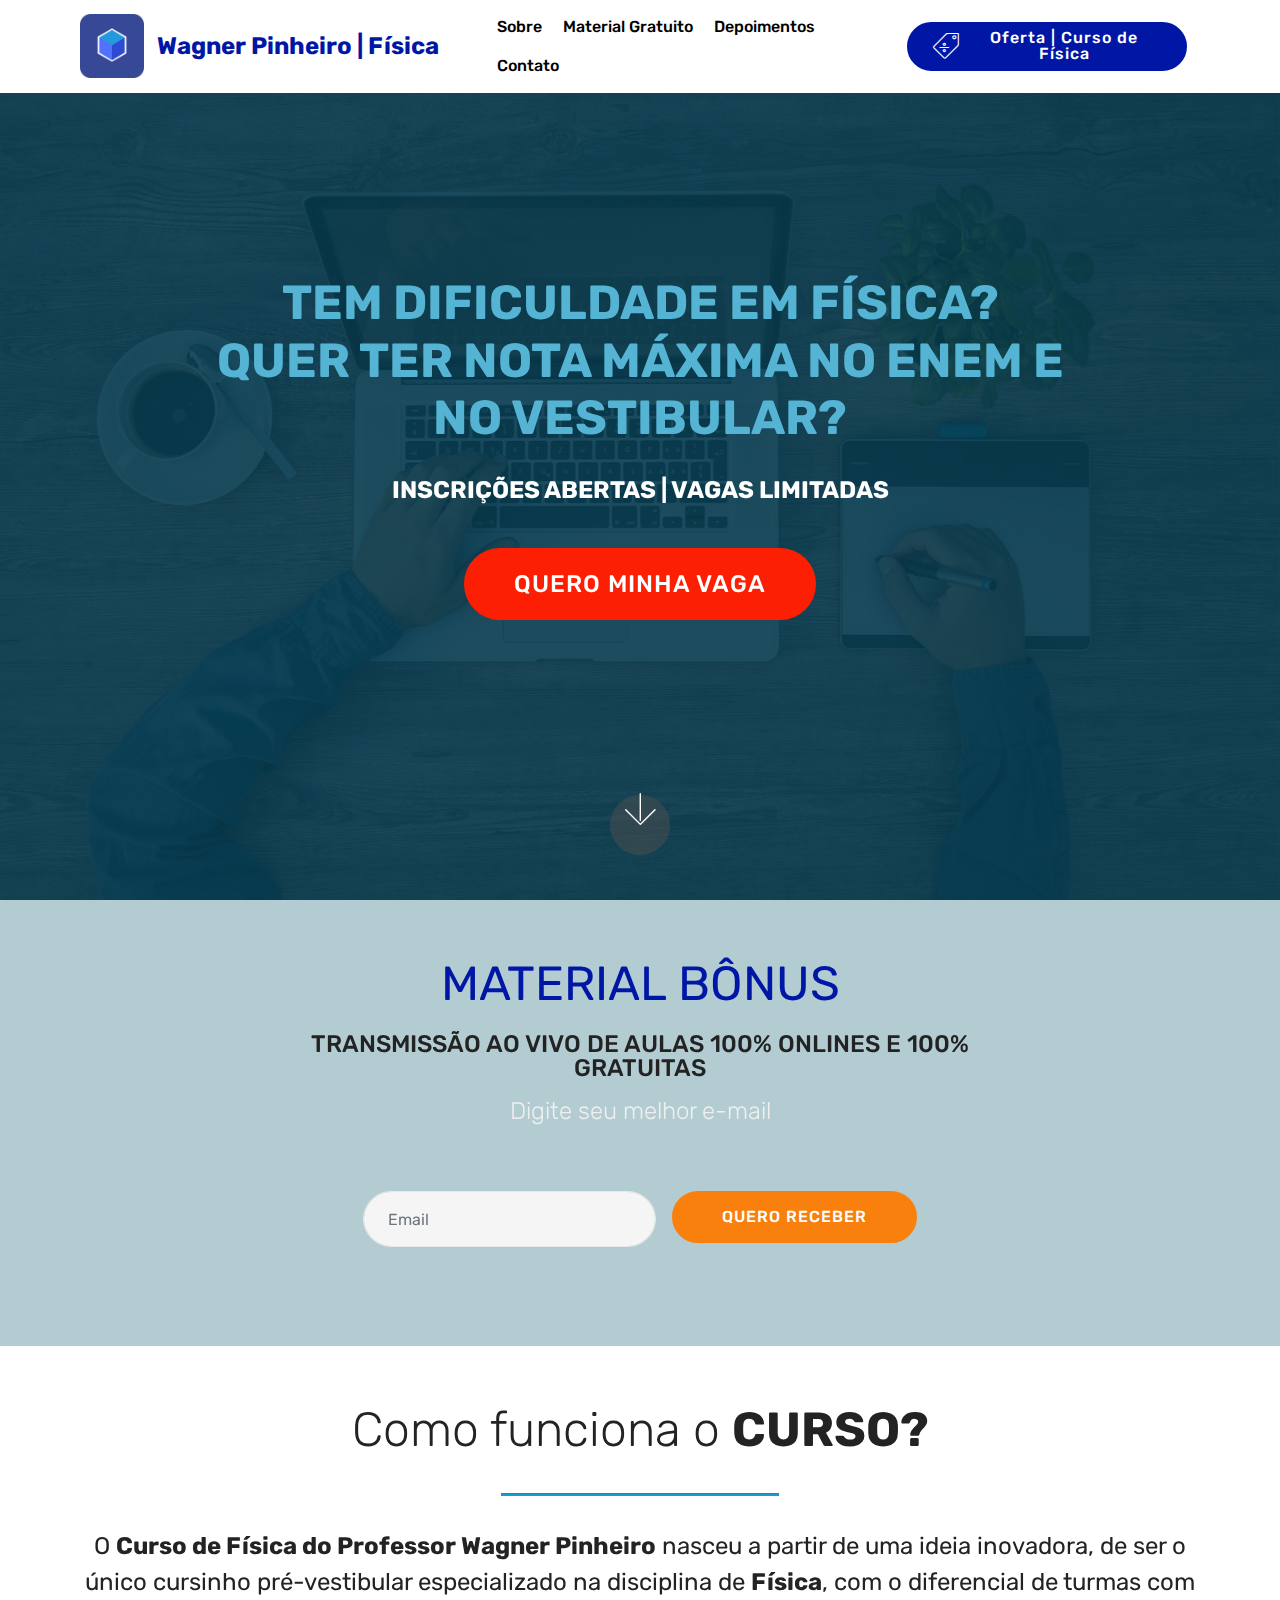
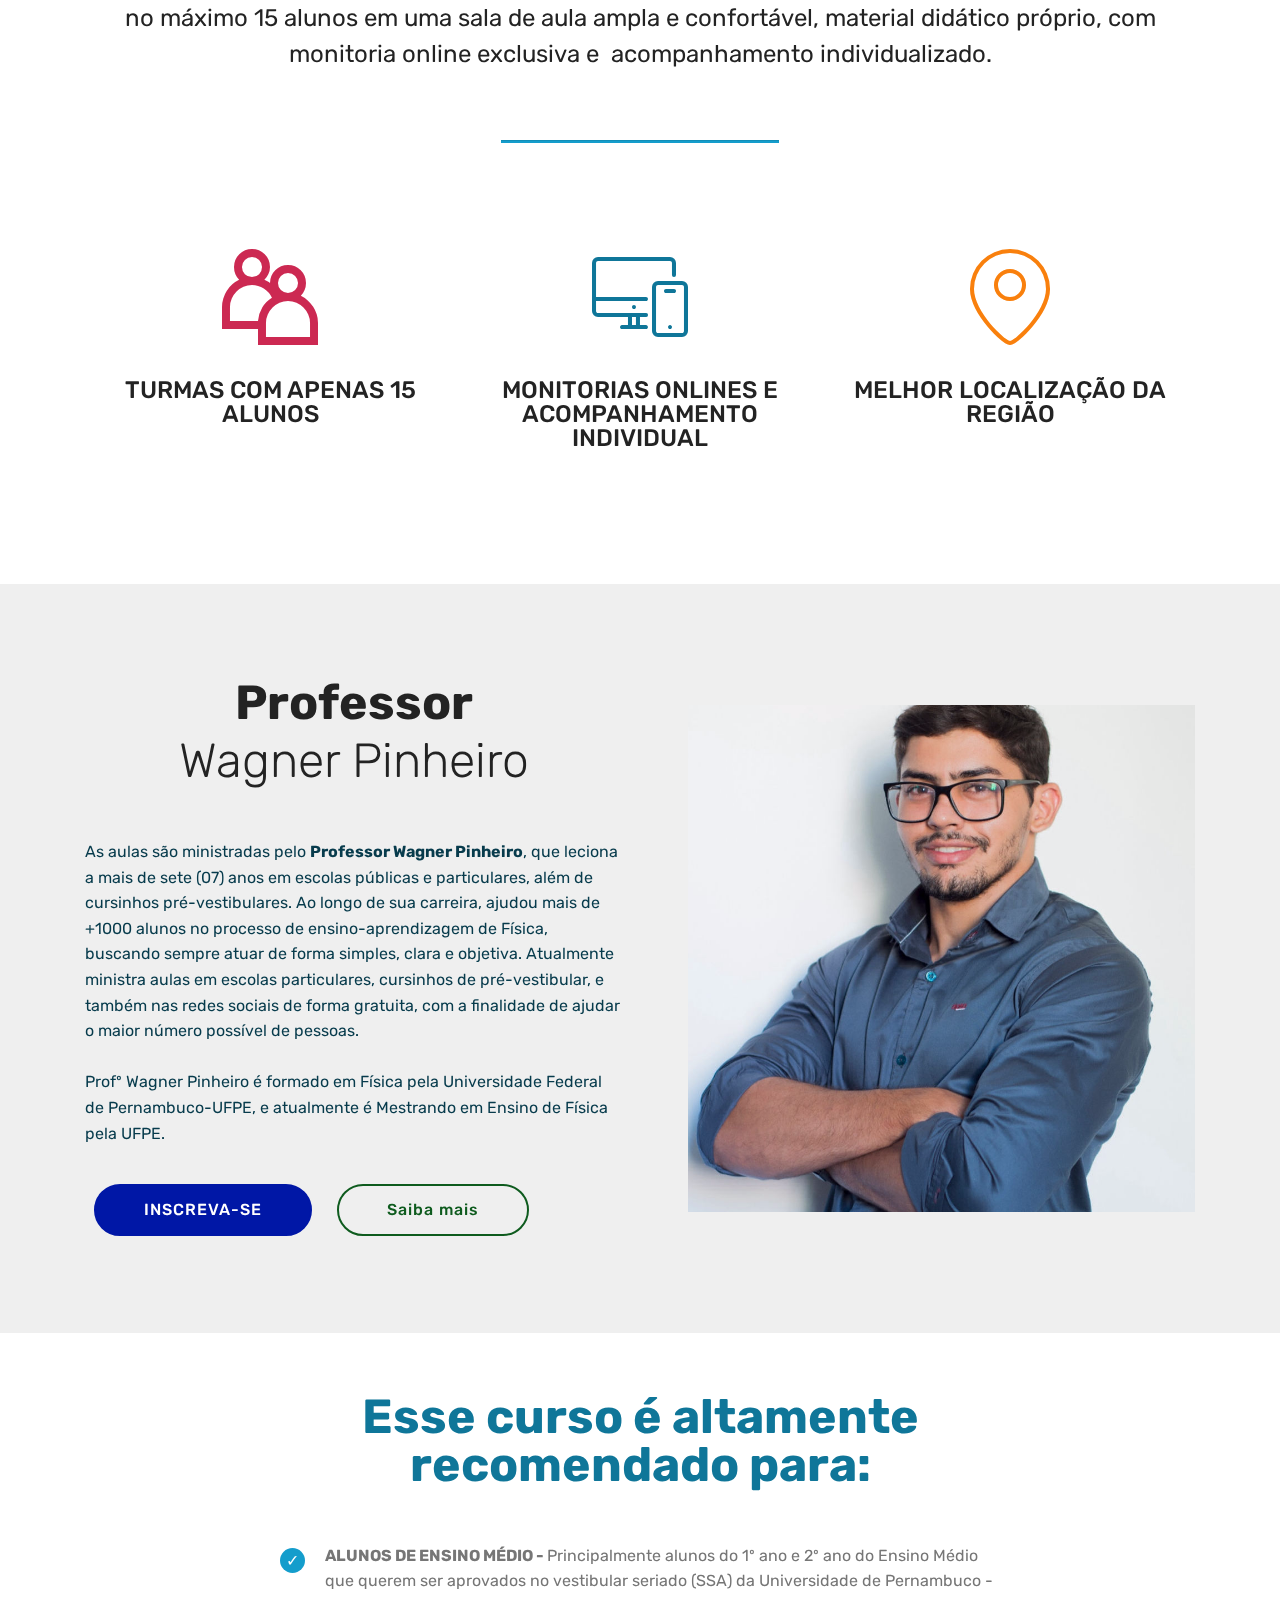
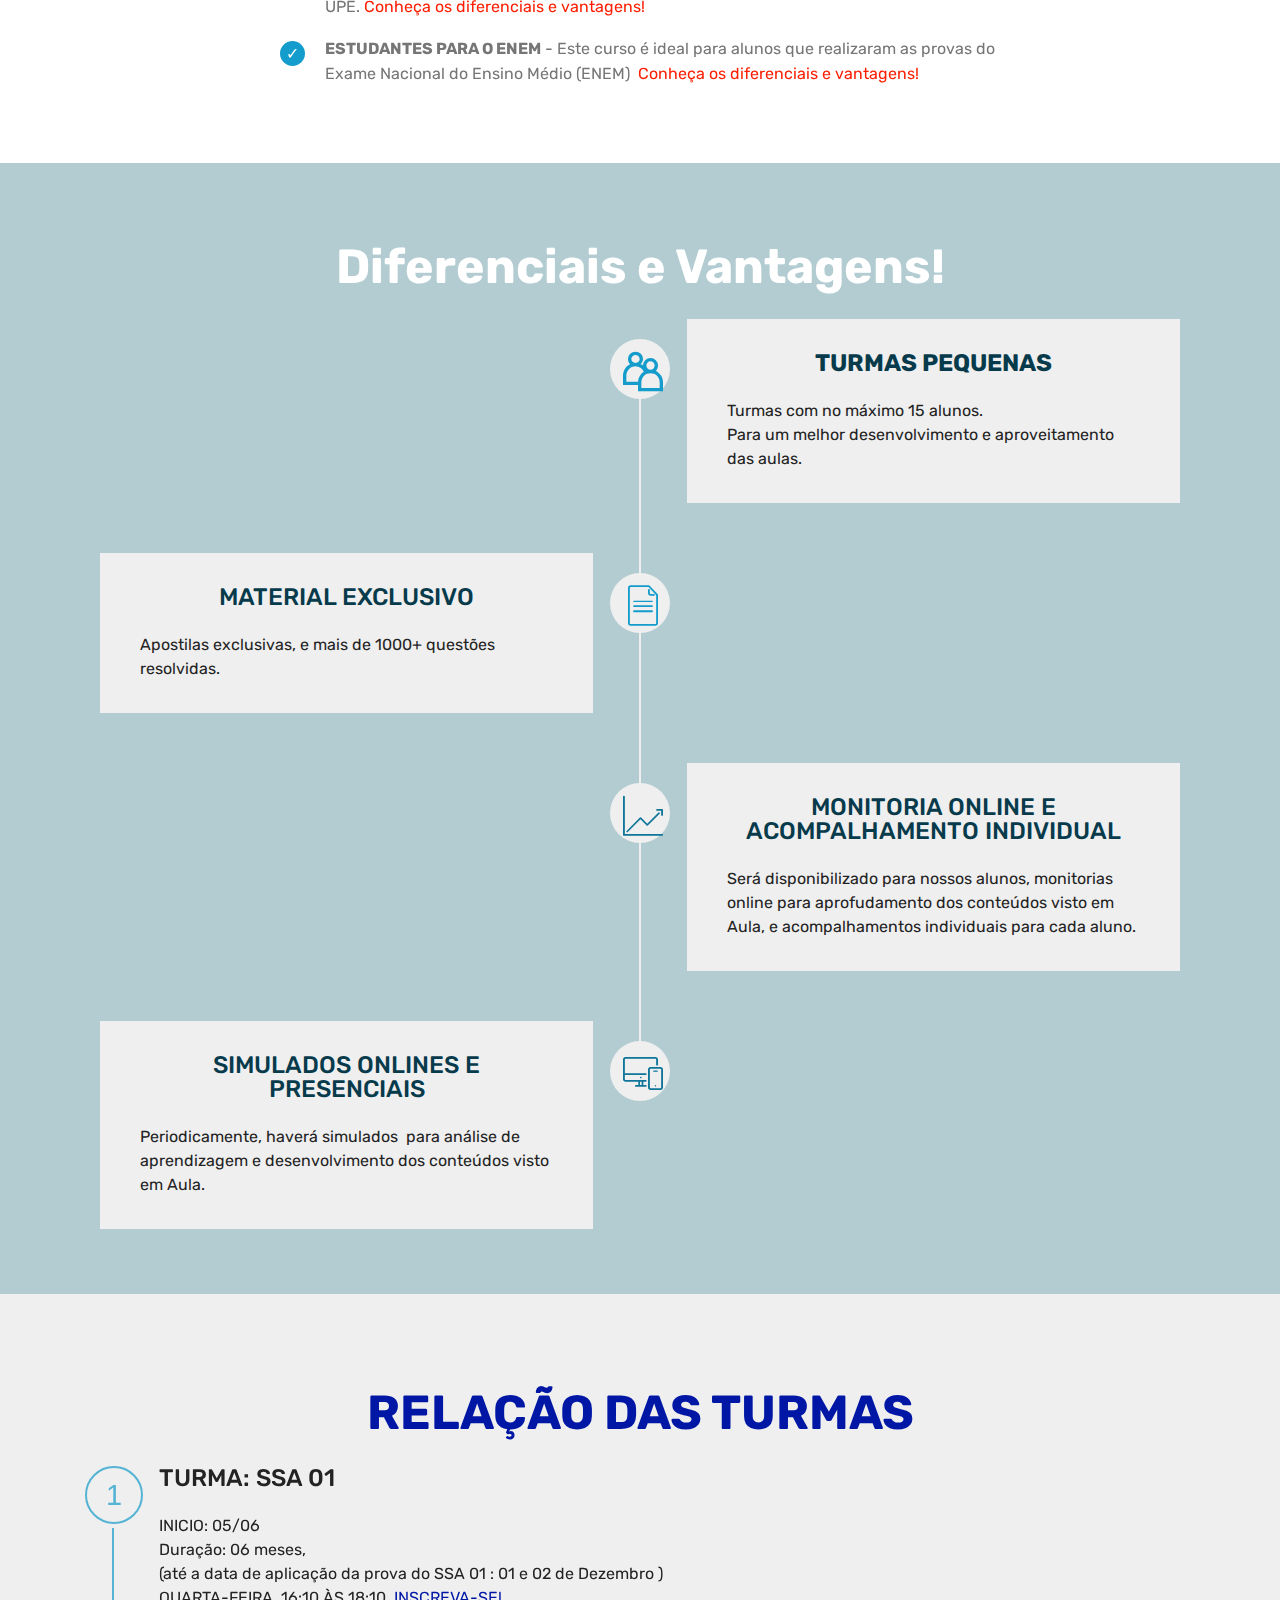
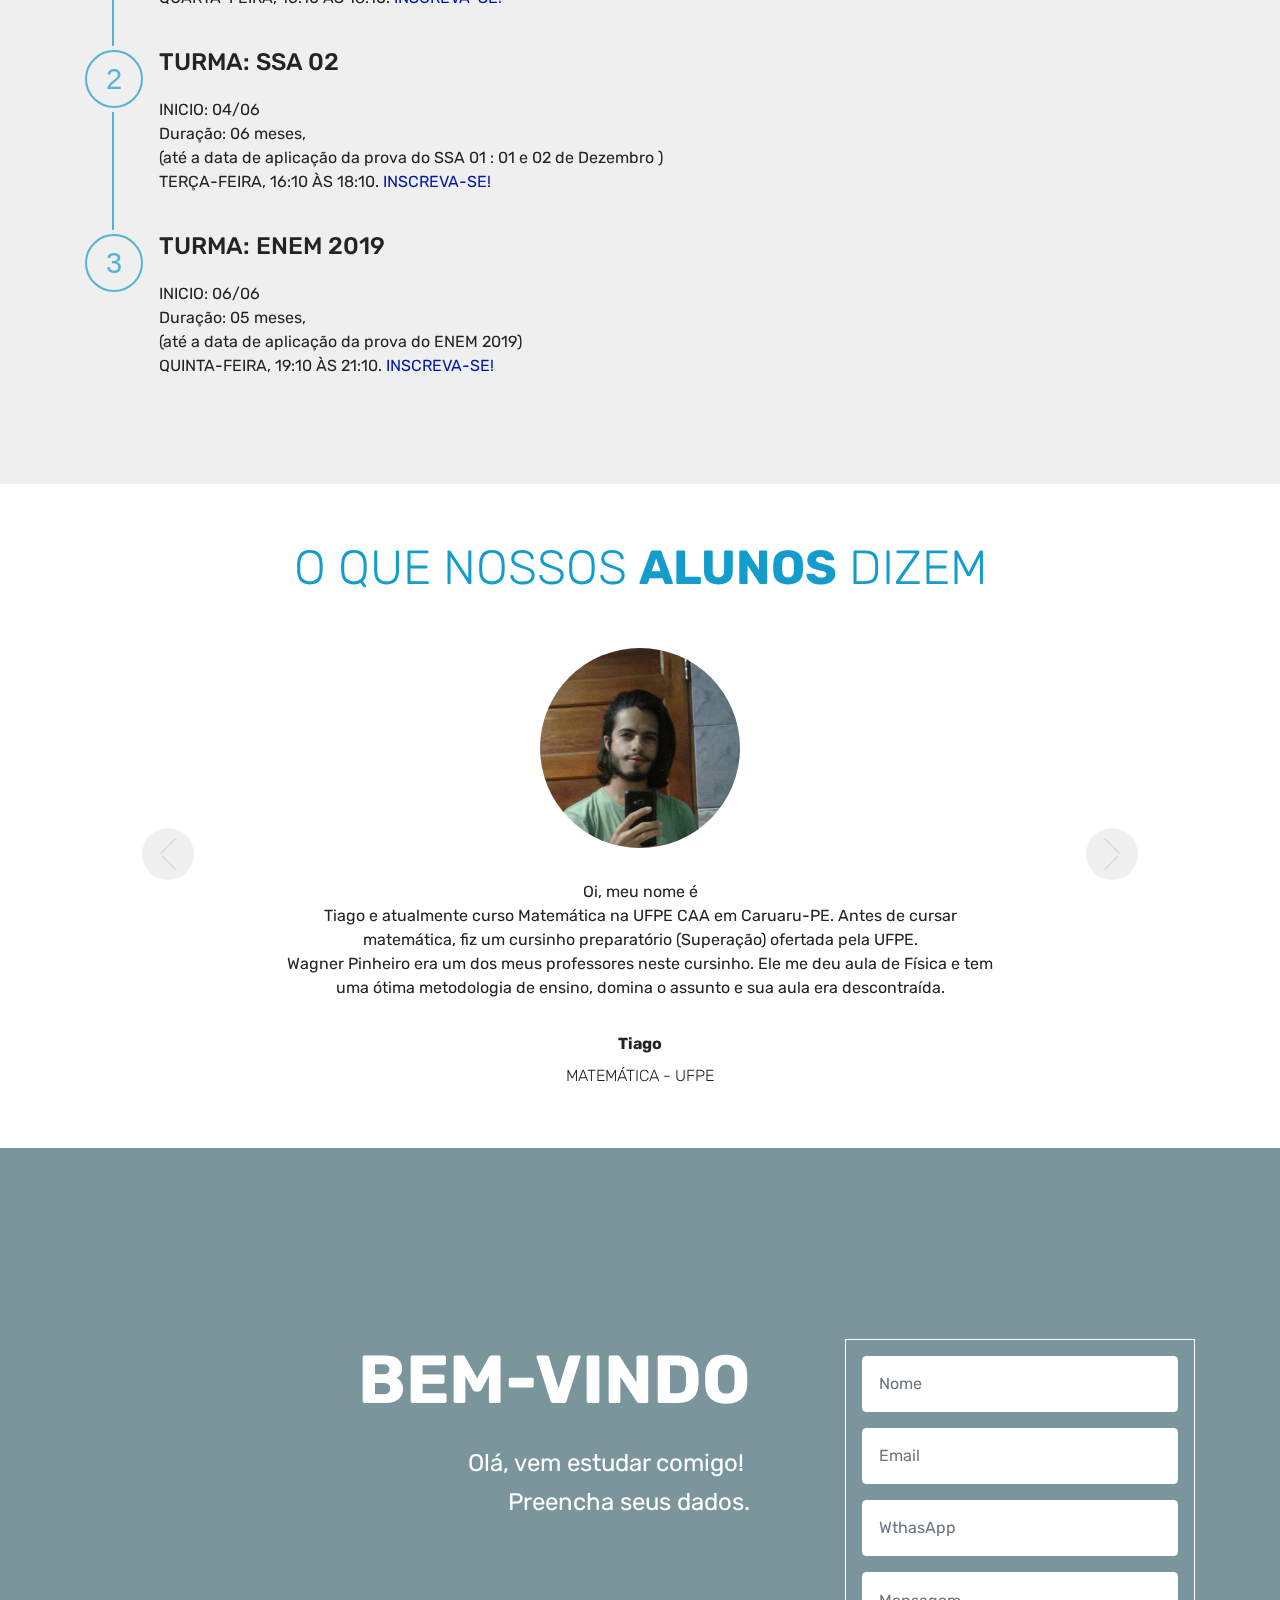
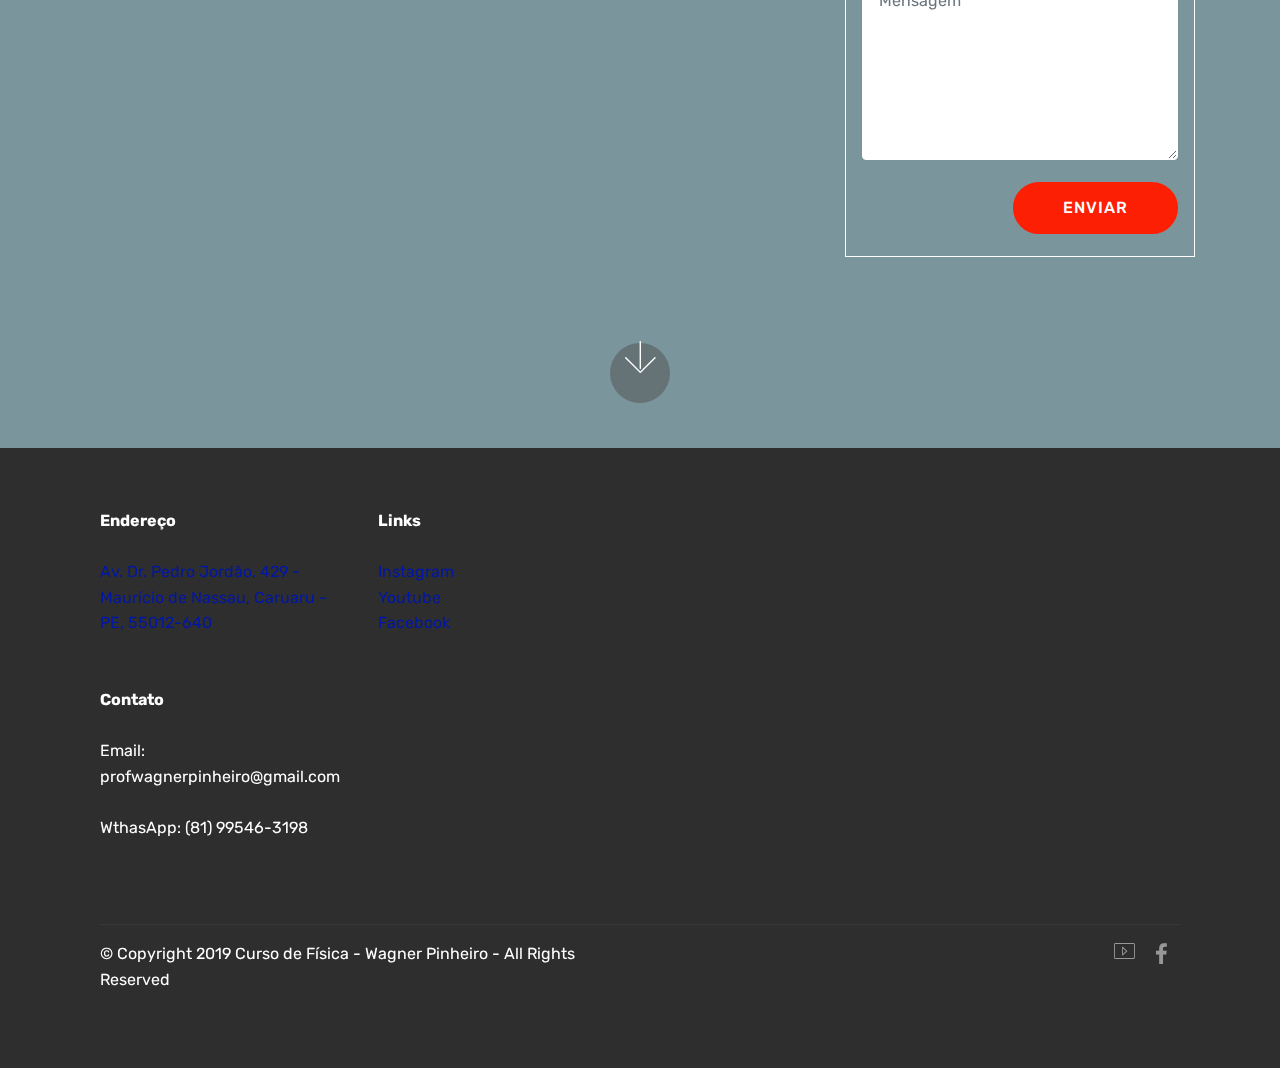
<file: index.html>
<!DOCTYPE html>
<html  >
<head>
  <!-- Site made with Mobirise Website Builder v4.10.0, https://mobirise.com -->
  <meta charset="UTF-8">
  <meta http-equiv="X-UA-Compatible" content="IE=edge">
  <meta name="generator" content="Mobirise v4.10.0, mobirise.com">
  <meta name="viewport" content="width=device-width, initial-scale=1, minimum-scale=1">
  <link rel="shortcut icon" href="assets/images/imagem34-144x144.png" type="image/x-icon">
  <meta name="description" content="">
  
  <title>Wagner Pinheiro</title>
  <link rel="stylesheet" href="assets/web/assets/mobirise-icons/mobirise-icons.css">
  <link rel="stylesheet" href="assets/web/assets/mobirise-icons2/mobirise2.css">
  <link rel="stylesheet" href="assets/tether/tether.min.css">
  <link rel="stylesheet" href="assets/soundcloud-plugin/style.css">
  <link rel="stylesheet" href="assets/bootstrap/css/bootstrap.min.css">
  <link rel="stylesheet" href="assets/bootstrap/css/bootstrap-grid.min.css">
  <link rel="stylesheet" href="assets/bootstrap/css/bootstrap-reboot.min.css">
  <link rel="stylesheet" href="assets/dropdown/css/style.css">
  <link rel="stylesheet" href="assets/socicon/css/styles.css">
  <link rel="stylesheet" href="assets/theme/css/style.css">
  <link rel="stylesheet" href="assets/mobirise/css/mbr-additional.css" type="text/css">
  
  
  
</head>
<body>
  <section class="menu cid-rpWxAET7tf" once="menu" id="menu2-1">

    

    <nav class="navbar navbar-expand beta-menu navbar-dropdown align-items-center navbar-fixed-top navbar-toggleable-sm">
        <button class="navbar-toggler navbar-toggler-right" type="button" data-toggle="collapse" data-target="#navbarSupportedContent" aria-controls="navbarSupportedContent" aria-expanded="false" aria-label="Toggle navigation">
            <div class="hamburger">
                <span></span>
                <span></span>
                <span></span>
                <span></span>
            </div>
        </button>
        <div class="menu-logo">
            <div class="navbar-brand">
                <span class="navbar-logo">
                    <a href="https://mobirise.co">
                        <img src="assets/images/imagem34-144x144.png" alt="Mobirise" title="" style="height: 4rem;">
                    </a>
                </span>
                <span class="navbar-caption-wrap"><a class="navbar-caption text-primary display-5" href="index.html#header3-v">
                        Wagner Pinheiro | Física</a></span>
            </div>
        </div>
        <div class="collapse navbar-collapse" id="navbarSupportedContent">
            <ul class="navbar-nav nav-dropdown" data-app-modern-menu="true"><li class="nav-item">
                    <a class="nav-link link text-black display-4" href="index.html#header3-v">
                        Sobre</a>
                </li><li class="nav-item"><a class="nav-link link text-black display-4" href="index.html#form3-a">Material Gratuito</a></li><li class="nav-item"><a class="nav-link link text-black display-4" href="index.html#testimonials-slider1-14">Depoimentos</a></li><li class="nav-item"><a class="nav-link link text-black display-4" href="index.html#footer2-6">Contato</a></li></ul>
            <div class="navbar-buttons mbr-section-btn"><a class="btn btn-sm btn-primary display-4" href="index.html#step1-2a" target="_blank"><span class="mbri-sale mbr-iconfont mbr-iconfont-btn"></span>Oferta | Curso de Física</a></div>
        </div>
    </nav>
</section>

<section class="engine"><a href="https://mobirise.info/m">website design templates</a></section><section class="header6 cid-rpWxEdTNC3 mbr-fullscreen mbr-parallax-background" id="header6-2">

    

    <div class="mbr-overlay" style="opacity: 0.9; background-color: rgb(7, 59, 76);">
    </div>

    <div class="container">
        <div class="row justify-content-md-center">
            <div class="mbr-white col-md-10">
                <h1 class="mbr-section-title align-center mbr-bold pb-3 mbr-fonts-style display-2">TEM DIFICULDADE EM FÍSICA?<br>QUER TER NOTA MÁXIMA NO ENEM E NO VESTIBULAR?</h1>
                <p class="mbr-text align-center pb-3 mbr-fonts-style display-5"><strong>INSCRIÇÕES ABERTAS | VAGAS LIMITADAS</strong></p>
                <div class="mbr-section-btn align-center"><a class="btn btn-md btn-secondary display-5" href="index.html#step1-2a" target="_blank">QUERO MINHA VAGA</a></div>
            </div>
        </div>
    </div>

    <div class="mbr-arrow hidden-sm-down" aria-hidden="true">
        <a href="#next">
            <i class="mbri-down mbr-iconfont"></i>
        </a>
    </div>
</section>

<section class="mbr-section content4 cid-rqcPKALCYt" id="content4-1b">

    

    <div class="container">
        <div class="media-container-row">
            <div class="title col-12 col-md-8">
                <h2 class="align-center pb-3 mbr-fonts-style display-2"><strong><a href="index.html#form3-a">MATERIAL BÔNUS</a></strong></h2>
                
                
            </div>
        </div>
    </div>
</section>

<section class="mbr-section form3 cid-rpWLpwjnJU" id="form3-a">

    

    

    <div class="container">
        <div class="row justify-content-center">
            <div class="title col-12 col-lg-8">
                <h2 class="align-center pb-2 mbr-fonts-style display-5">TRANSMISSÃO AO VIVO DE AULAS 100% ONLINES E 100% GRATUITAS</h2>
                <h3 class="mbr-section-subtitle align-center pb-5 mbr-light mbr-fonts-style display-5">Digite seu melhor e-mail</h3>
            </div>
        </div>

        <div class="row py-2 justify-content-center">
            <div class="col-12 col-lg-6  col-md-8 " data-form-type="formoid">
                <!---Formbuilder Form--->
                <form action="https://mobirise.com/" method="POST" class="mbr-form form-with-styler" data-form-title="Mobirise Form"><input type="hidden" name="email" data-form-email="true" value="Wx0IvYfBCHQLb4z7Wbgotj3pGHqRPeKmJIFxtMg/bNmhUin4e1Nckf9qqszZ59ab7JU+Jrgu83qu0QYzbhcEUbWo2eQv4ncb8EJsditHSGXbuCckw36mFqL3cjpYbuuj">
                    <div class="row">
                        <div hidden="hidden" data-form-alert="" class="alert alert-success col-12">Obrigado! Seja Bem-vindo &lt;3</div>
                        <div hidden="hidden" data-form-alert-danger="" class="alert alert-danger col-12">
                        </div>
                    </div>
                    <div class="dragArea row">
                        <div class="form-group col" data-for="email">
                            <input type="email" name="email" placeholder="Email" data-form-field="Email" required="required" class="form-control display-7" id="email-form3-a">
                        </div>
                        <div class="col-auto input-group-btn"><button type="submit" class="btn btn-warning display-4">QUERO RECEBER</button></div>
                    </div>
                </form><!---Formbuilder Form--->
            </div>
        </div>
    </div>
</section>

<section class="mbr-section content4 cid-rqdaagRCob" id="content4-1t">

    

    <div class="container">
        <div class="media-container-row">
            <div class="title col-12 col-md-8">
                <h2 class="align-center pb-3 mbr-fonts-style display-2">Como funciona o <strong>CURSO?</strong></h2>
                
                
            </div>
        </div>
    </div>
</section>

<section class="mbr-section article content9 cid-rqdacaE2HX" id="content9-1u">
    
     

    <div class="container">
        <div class="inner-container" style="width: 100%;">
            <hr class="line" style="width: 25%;">
            <div class="section-text align-center mbr-fonts-style display-5">O <strong>Curso de Física do Professor Wagner Pinheiro</strong> nasceu a partir de uma ideia inovadora, de ser o único cursinho pré-vestibular especializado na disciplina de <strong>Física</strong>, com o diferencial de turmas com no máximo 15 alunos em uma sala de aula ampla e confortável, material didático próprio, com monitoria online exclusiva e &nbsp;acompanhamento individualizado.
<div><br></div></div>
            <hr class="line" style="width: 25%;">
        </div>
        </div>
</section>

<section class="features1 cid-rqdb8ljtqA" id="features1-25">
    
    

    
    <div class="container">
        <div class="media-container-row">

            <div class="card p-3 col-12 col-md-6 col-lg-4">
                <div class="card-img pb-3">
                    <span class="mbr-iconfont mobi-mbri-users mobi-mbri" style="color: rgb(204, 41, 82); fill: rgb(204, 41, 82);"></span>
                </div>
                <div class="card-box">
                    <h4 class="card-title py-3 mbr-fonts-style display-5">TURMAS COM APENAS 15 ALUNOS</h4>
                    
                </div>
            </div>

            <div class="card p-3 col-12 col-md-6 col-lg-4">
                <div class="card-img pb-3">
                    <span class="mbr-iconfont mbri-responsive" style="color: rgb(15, 118, 153); fill: rgb(15, 118, 153);"></span>
                </div>
                <div class="card-box">
                    <h4 class="card-title py-3 mbr-fonts-style display-5">
                        MONITORIAS ONLINES E ACOMPANHAMENTO INDIVIDUAL</h4>
                    
                </div>
            </div>

            <div class="card p-3 col-12 col-md-6 col-lg-4">
                <div class="card-img pb-3">
                    <span class="mbr-iconfont mbri-pin" style="color: rgb(249, 128, 13); fill: rgb(249, 128, 13);"></span>
                </div>
                <div class="card-box">
                    <h4 class="card-title py-3 mbr-fonts-style display-5">
                        MELHOR LOCALIZAÇÃO DA REGIÃO</h4>
                    
                </div>
            </div>

            

        </div>

    </div>

</section>

<section class="header3 cid-rpXthQr8x7" id="header3-v">

    

    

    <div class="container">
        <div class="media-container-row">
            <div class="mbr-figure" style="width: 100%;">
                <img src="assets/images/img-20190403-220830-362-1014x1014.jpg" alt="Mobirise" title="">
            </div>

            <div class="media-content">
                <h1 class="mbr-section-title mbr-white pb-3 mbr-fonts-style display-2"><strong>
                    Professor</strong> <br>Wagner Pinheiro</h1>
                
                <div class="mbr-section-text mbr-white pb-3 ">
                    <p class="mbr-text mbr-fonts-style display-7"><br>As aulas são ministradas pelo <strong>Professor Wagner Pinheiro</strong>, que leciona a mais de sete (07) anos em escolas públicas e particulares, além de cursinhos pré-vestibulares. Ao longo de sua carreira, ajudou mais de +1000 alunos no processo de ensino-aprendizagem de Física, buscando sempre atuar de forma simples, clara e objetiva. Atualmente ministra aulas em escolas particulares, cursinhos de pré-vestibular, e também nas redes sociais de forma gratuita, com a finalidade de ajudar o maior número possível de pessoas. <br> 
<br> Profº Wagner Pinheiro é formado em Física pela Universidade Federal de Pernambuco-UFPE, e atualmente é Mestrando em Ensino de Física pela UFPE. &nbsp;<br></p>
                </div>
                <div class="mbr-section-btn"><a class="btn btn-md btn-primary display-4" href="index.html#step1-2a">INSCREVA-SE</a> <a class="btn btn-md btn-info-outline display-4" href="index.html#content12-j">Saiba mais</a></div>
            </div>
        </div>
    </div>

</section>

<section class="mbr-section content4 cid-rpWPgVK67b" id="content4-h">

    

    <div class="container">
        <div class="media-container-row">
            <div class="title col-12 col-md-8">
                <h2 class="align-center pb-3 mbr-fonts-style display-2"><strong>Esse curso é altamente recomendado para:</strong></h2>
                
                
            </div>
        </div>
    </div>
</section>

<section class="mbr-section article content12 cid-rpWWmTXjSa" id="content12-j">
     

    <div class="container">
        <div class="media-container-row">
            <div class="mbr-text counter-container col-12 col-md-8 mbr-fonts-style display-7">
                <ul>
                    <li><strong>ALUNOS DE ENSINO MÉDIO - </strong>Principalmente alunos do 1º ano e 2º ano do Ensino Médio que querem ser aprovados no vestibular seriado (SSA) da Universidade de Pernambuco - UPE. <a href="index.html#timeline2-10" class="text-secondary">Conheça os diferenciais e vantagens!</a></li>
                    <li><strong>ESTUDANTES PARA O ENEM</strong>&nbsp;- Este curso é ideal para alunos que realizaram as provas do Exame Nacional do Ensino Médio (ENEM) &nbsp;<a href="index.html#timeline2-10" class="text-secondary">Conheça os diferenciais e vantagens!</a></li>
                </ul>
            </div>
        </div>
    </div>
</section>

<section class="timeline2 cid-rqcr0dbFvw" id="timeline2-10">

    

    

    <div class="container align-center">
        <h2 class="mbr-section-title pb-3 mbr-fonts-style display-2"><strong>Diferenciais e Vantagens!</strong></h2>
        

        <div class="container timelines-container" mbri-timelines="">
            <!--1-->
            <div class="row timeline-element reverse separline">
                <span class="iconsBackground">
                    <span class="mbr-iconfont mobi-mbri-users mobi-mbri" style="color: rgb(20, 157, 204); fill: rgb(20, 157, 204); font-size: 40px;"></span>
                </span>          
                <div class="col-xs-12 col-md-6 align-left">
                    <div class="timeline-text-content">
                        <h4 class="mbr-timeline-title pb-3 mbr-fonts-style display-5"><strong>TURMAS PEQUENAS</strong></h4>
                        <p class="mbr-timeline-text mbr-fonts-style display-7">Turmas com no máximo 15 alunos.<br>Para um melhor desenvolvimento e aproveitamento das aulas.&nbsp;</p>
                     </div>
                </div>
            </div>
            <!--2-->
            <div class="row timeline-element  separline">
                <span class="iconsBackground">
                    <span class="mbr-iconfont mbri-file" style="color: rgb(20, 157, 204); fill: rgb(20, 157, 204); font-size: 40px;"></span>
                </span>
                <div class="col-xs-12 col-md-6 align-left ">
                    <div class="timeline-text-content">
                        <h4 class="mbr-timeline-title pb-3 mbr-fonts-style display-5">MATERIAL EXCLUSIVO</h4>
                        <p class="mbr-timeline-text mbr-fonts-style display-7">Apostilas exclusivas, e mais de 1000+ questões resolvidas.&nbsp;</p>
                    </div>
                </div>
            </div>
            <!--3-->
            <div class="row timeline-element reverse separline">
                <span class="iconsBackground">
                    <span class="mbr-iconfont mbri-growing-chart" style="font-size: 40px; color: rgb(15, 118, 153); fill: rgb(15, 118, 153);"></span>
                </span>
                <div class="col-xs-12 col-md-6 align-left">
                    <div class="timeline-text-content">
                        <h4 class="mbr-timeline-title pb-3 mbr-fonts-style display-5">MONITORIA ONLINE E ACOMPALHAMENTO INDIVIDUAL</h4>      
                        <p class="mbr-timeline-text mbr-fonts-style display-7">Será disponibilizado para nossos alunos, monitorias online para aprofudamento dos conteúdos visto em Aula, e acompalhamentos individuais para cada aluno.</p>
                    </div>
                </div>
            </div>
            <!--4-->
            <div class="row timeline-element ">
                <span class="iconsBackground">
                    <span class="mbr-iconfont mbri-responsive" style="font-size: 40px; color: rgb(15, 118, 153); fill: rgb(15, 118, 153);"></span>
                </span>
                <div class="col-xs-12 col-md-6 align-left ">
                    <div class="timeline-text-content">
                        <h4 class="mbr-timeline-title pb-3 mbr-fonts-style display-5">SIMULADOS ONLINES E PRESENCIAIS</h4>
                        <p class="mbr-timeline-text mbr-fonts-style display-7">Periodicamente, haverá simulados &nbsp;para análise de aprendizagem e desenvolvimento dos conteúdos visto em Aula.&nbsp;</p>
                    </div>
                </div>
            </div>
            <!--5-->
            
            <!--6-->
            
            <!--7-->
            
            <!--8-->
            
            <!--9-->
            
            <!--10-->
            
            <!--11-->
            
            <!--12-->
            
        </div>
    </div>
</section>

<section class="step1 cid-rqdxm1Pfwf" id="step1-2a">

    

    
    
    <div class="container">
        <h2 class="mbr-section-title pb-3 mbr-fonts-style align-center display-2"><strong>RELAÇÃO DAS TURMAS</strong></h2>
        
        <div class="step-container">
            <div class="card separline pb-4">
                <div class="step-element d-flex">
                    <div class="step-wrapper pr-3">
                        <h3 class="step d-flex align-items-center justify-content-center">
                            1
                        </h3>
                    </div>          
                    <div class="step-text-content">
                        <h4 class="mbr-step-title pb-3 mbr-fonts-style display-5">TURMA: SSA 01</h4>
                        <p class="mbr-step-text mbr-fonts-style display-7">INICIO: 05/06<br>Duração: 06 meses, <br>(até a data de aplicação da prova do SSA 01 : 01 e 02 de Dezembro )<br>QUARTA-FEIRA, 16:10 ÀS 18:10. <a href="https://wa.me/558195463198">INSCREVA-SE!</a></p>
                    </div>
                </div>
            </div>

            <div class="card separline pb-4">
                <div class="step-element d-flex">
                    <div class="step-wrapper pr-3">
                        <h3 class="step d-flex align-items-center justify-content-center">
                            2
                        </h3>
                    </div>          
                    <div class="step-text-content">
                        <h4 class="mbr-step-title pb-3 mbr-fonts-style display-5">TURMA: SSA 02</h4>
                        <p class="mbr-step-text mbr-fonts-style display-7">INICIO: 04/06
<br>Duração: 06 meses, 
<br>(até a data de aplicação da prova do SSA 01 : 01 e 02 de Dezembro )
<br>TERÇA-FEIRA, 16:10 ÀS 18:10.&nbsp;<a href="https://wa.me/558195463198">INSCREVA-SE!</a></p>
                    </div>
                </div>
            </div>

            <div class="card">
                <div class="step-element d-flex">
                    <div class="step-wrapper pr-3">
                        <h3 class="step d-flex align-items-center justify-content-center">
                            3
                        </h3>
                    </div>          
                    <div class="step-text-content">
                        <h4 class="mbr-step-title pb-3 mbr-fonts-style display-5">TURMA: ENEM 2019</h4>
                        <p class="mbr-step-text mbr-fonts-style display-7">INICIO: 06/06 
<br>Duração: 05 meses, 
<br>(até a data de aplicação da prova do ENEM 2019) 
<br>QUINTA-FEIRA, 19:10 ÀS 21:10.<a href="https://wa.me/558195463198?text=Ol%C3%A1%2C%20sou%20o%20Professor%20Wagner%20Pinheiro.%20O%20que%20posso%20Ajud%C3%A1-lo%3F"></a><a href="https://wa.me/558195463198">&nbsp;INSCREVA-SE!</a></p>
                    </div>
                </div>
            </div>

            
            
            
            
            
            
            
            
            
            
            
        </div>
    </div>
</section>

<section class="carousel slide testimonials-slider cid-rqcDVGNzba" data-interval="false" id="testimonials-slider1-14">
    
    

    

    <div class="container text-center">
        <h2 class="pb-5 mbr-fonts-style display-2">O QUE NOSSOS <strong>ALUNOS</strong> DIZEM</h2>

        <div class="carousel slide" role="listbox" data-pause="true" data-keyboard="false" data-ride="carousel" data-interval="5000">
            <div class="carousel-inner">
                
                
            <div class="carousel-item">
                    <div class="user col-md-8">
                        <div class="user_image">
                            <img src="assets/images/unnamed-400x493.jpg" alt="" title="">
                        </div>
                        <div class="user_text pb-3">
                            <p class="mbr-fonts-style display-7">Oi, meu nome é 
<br>Tiago e atualmente  curso Matemática na UFPE CAA em Caruaru-PE. Antes de cursar matemática, fiz um cursinho preparatório (Superação) ofertada pela UFPE.
<br> Wagner Pinheiro era um dos meus professores neste cursinho. Ele me deu aula de Física e tem uma ótima  metodologia de ensino, domina o assunto e sua aula era descontraída.</p>
                        </div>
                        <div class="user_name mbr-bold pb-2 mbr-fonts-style display-7">
                            Tiago</div>
                        <div class="user_desk mbr-light mbr-fonts-style display-7">
                            MATEMÁTICA - UFPE</div>
                    </div>
                </div><div class="carousel-item">
                    <div class="user col-md-8">
                        <div class="user_image">
                            <img src="assets/images/unnamed-400x711.png" alt="" title="">
                        </div>
                        <div class="user_text pb-3">
                            <p class="mbr-fonts-style display-7">
                                Bem, fui aluna sua no cursinho pré-vestibular Superação em 2015. E eu gostei bastante. Você passava os conteúdos de forma clara e objetiva, o que me ajudou bastante na época. De fato, um excelente professor!
                            </p>
                        </div>
                        <div class="user_name mbr-bold pb-2 mbr-fonts-style display-7">Débora Almeida</div>
                        <div class="user_desk mbr-light mbr-fonts-style display-7">Engenharia de Controle e Automação - Unifavip / Wyden</div>
                    </div>
                </div><div class="carousel-item">
                    <div class="user col-md-8">
                        <div class="user_image">
                            <img src="assets/images/unnamed-1-400x711.png" alt="" title="">
                        </div>
                        <div class="user_text pb-3">
                            <p class="mbr-fonts-style display-7">Fui aluna de Wagner em 2017, no Superação da UFPE,  infelizmente a escola não me ofereceu uma base adequada em física, então cheguei no curso totalmente perdida,    mas Wagner, como um professor comprometido com o conteúdo, me ajudou bastante e desde então, sempre se mostrou muito disponível para ajudar a todos. Nesse mesmo ano (2017) que tive o apoio de Wagner e de outros professores do Superação fui aprovada em terceiro lugar na UFOB no curso de Engenharia de Biotecnologia. Gratidão ❤️</p>
                        </div>
                        <div class="user_name mbr-bold pb-2 mbr-fonts-style display-7">Yollanda Silva</div>
                        <div class="user_desk mbr-light mbr-fonts-style display-7">3º Lugar - Engenharia de Biotecnologia -UFOB</div>
                    </div>
                </div></div>

            <div class="carousel-controls">
                <a class="carousel-control-prev" role="button" data-slide="prev">
                  <span aria-hidden="true" class="mbri-arrow-prev mbr-iconfont"></span>
                  <span class="sr-only">Previous</span>
                </a>
                
                <a class="carousel-control-next" role="button" data-slide="next">
                  <span aria-hidden="true" class="mbri-arrow-next mbr-iconfont"></span>
                  <span class="sr-only">Next</span>
                </a>
            </div>
        </div>
    </div>
</section>

<section class="header15 cid-rqgePbEY0g mbr-fullscreen" data-bg-video="https://www.youtube.com/watch?v=36YgDDJ7XSc" id="header15-2n">

    

    <div class="mbr-overlay" style="opacity: 0.5; background-color: rgb(7, 59, 76);"></div>

    <div class="container align-right">
        <div class="row">
            <div class="mbr-white col-lg-8 col-md-7 content-container">
                <h1 class="mbr-section-title mbr-bold pb-3 mbr-fonts-style display-1">BEM-VINDO</h1>
                <p class="mbr-text pb-3 mbr-fonts-style display-5">Olá, vem estudar comigo!&nbsp;<br>Preencha seus dados.</p>
            </div>
            <div class="col-lg-4 col-md-5">
                <div class="form-container">
                    <div class="media-container-column" data-form-type="formoid">
                        <!---Formbuilder Form--->
                        <form action="https://mobirise.com/" method="POST" class="mbr-form form-with-styler" data-form-title="Mobirise Form"><input type="hidden" name="email" data-form-email="true" value="Ki1VsqF940rC49gTMkodEFNhq/1a8iKjSeT3vFfR8tIL54v/YmhVZqf81R+446T5ViLbMmZTqjaG/w4Bu3jZT4YSJLnvbSQcChEbQRSuwUF5voO+1lV0b6qTIz4pxbML">
                            <div class="row">
                                <div hidden="hidden" data-form-alert="" class="alert alert-success col-12">Obrigado!</div>
                                <div hidden="hidden" data-form-alert-danger="" class="alert alert-danger col-12">
                                </div>
                            </div>
                            <div class="dragArea row">
                                <div class="col-md-12 form-group " data-for="name">
                                    <input type="text" name="name" placeholder="Nome" data-form-field="Name" required="required" class="form-control px-3 display-7" id="name-header15-2n">
                                </div>
                                <div class="col-md-12 form-group " data-for="email">
                                    <input type="email" name="email" placeholder="Email" data-form-field="Email" required="required" class="form-control px-3 display-7" id="email-header15-2n">
                                </div>
                                <div data-for="phone" class="col-md-12 form-group ">
                                    <input type="tel" name="phone" placeholder="WthasApp" data-form-field="Phone" class="form-control px-3 display-7" id="phone-header15-2n">
                                </div>
                                <div data-for="message" class="col-md-12 form-group ">
                                    <textarea name="message" placeholder="Mensagem" data-form-field="Message" class="form-control px-3 display-7" id="message-header15-2n"></textarea>
                                </div>
                                <div class="col-md-12 input-group-btn"><button type="submit" class="btn btn-secondary btn-form display-4">ENVIAR</button></div>
                            </div>
                        </form><!---Formbuilder Form--->
                    </div>
                </div>
            </div>
        </div>
    </div>
    <div class="mbr-arrow hidden-sm-down" aria-hidden="true">
        <a href="#next">
            <i class="mbri-down mbr-iconfont"></i>
        </a>
    </div>
</section>

<section class="cid-rpWFDzFtCn" id="footer2-6">

    

    

    <div class="container">
        <div class="media-container-row content mbr-white">
            <div class="col-12 col-md-3 mbr-fonts-style display-7">
                <p class="mbr-text">
                    <strong>Endereço&nbsp;</strong>&nbsp;<br><br><a href="https://goo.gl/maps/ZgUmjYXdAngmkpVSA" target="_blank">Av. Dr. Pedro Jordão, 429 - Maurício de Nassau, Caruaru - PE, 55012-640&nbsp;</a><br>
                    <br>
                    <br><strong>Contato</strong><br>
                    <br>Email: profwagnerpinheiro@gmail.com &nbsp; &nbsp; &nbsp; &nbsp; &nbsp; &nbsp; &nbsp; &nbsp; &nbsp; &nbsp;<br>WthasApp: (81) 99546-3198</p>
            </div>
            <div class="col-12 col-md-3 mbr-fonts-style display-7">
                <p class="mbr-text">
                    <strong>Links</strong>
                    <br>
                    <br><a href="http://www.instagram.com/prof.wagnerpinheiro" target="_blank">Instagram</a><br><a href="https://www.youtube.com/channel/UCO97t4_D16y7A2Hp6xBeBpg?view_as=subscriber" target="_blank">Youtube</a><br><a href="http://www.facebook.com.br/profwagnerpinheiro" target="_blank">Facebook</a></p>
            </div>
            <div class="col-12 col-md-6">
                <div class="google-map"><iframe frameborder="0" style="border:0" src="https://www.google.com/maps/embed/v1/place?key=AIzaSyCy9r70T3NYf3PhvVflTo0_zdif2_IoIYs&amp;q=place_id:ChIJwbw_s8eLqQcRGSmHahmPAUE" allowfullscreen=""></iframe></div>
            </div>
        </div>
        <div class="footer-lower">
            <div class="media-container-row">
                <div class="col-sm-12">
                    <hr>
                </div>
            </div>
            <div class="media-container-row mbr-white">
                <div class="col-sm-6 copyright">
                    <p class="mbr-text mbr-fonts-style display-7">
                        © Copyright 2019 Curso de Física - Wagner Pinheiro - All Rights Reserved
                    </p>
                </div>
                <div class="col-md-6">
                    <div class="social-list align-right">
                        <div class="soc-item">
                            <a href="https://www.youtube.com/channel/UCO97t4_D16y7A2Hp6xBeBpg?view_as=subscriber" target="_blank">
                                <span class="mbr-iconfont mbr-iconfont-social mbri-video"></span>
                            </a>
                        </div>
                        <div class="soc-item">
                            <a href="http://www.facebook.com.br/profwagnerpinheiro" target="_blank">
                                <span class="mbr-iconfont mbr-iconfont-social socicon-facebook socicon"></span>
                            </a>
                        </div>
                        
                        
                        
                        
                    </div>
                </div>
            </div>
        </div>
    </div>
</section>


  <script src="assets/web/assets/jquery/jquery.min.js"></script>
  <script src="assets/popper/popper.min.js"></script>
  <script src="assets/tether/tether.min.js"></script>
  <script src="assets/bootstrap/js/bootstrap.min.js"></script>
  <script src="assets/dropdown/js/script.min.js"></script>
  <script src="assets/touchswipe/jquery.touch-swipe.min.js"></script>
  <script src="assets/bootstrapcarouselswipe/bootstrap-carousel-swipe.js"></script>
  <script src="assets/mbr-testimonials-slider/mbr-testimonials-slider.js"></script>
  <script src="assets/ytplayer/jquery.mb.ytplayer.min.js"></script>
  <script src="assets/vimeoplayer/jquery.mb.vimeo_player.js"></script>
  <script src="assets/smoothscroll/smooth-scroll.js"></script>
  <script src="assets/parallax/jarallax.min.js"></script>
  <script src="assets/theme/js/script.js"></script>
  <script src="assets/formoid/formoid.min.js"></script>
  
  
</body>
</html>
</file>
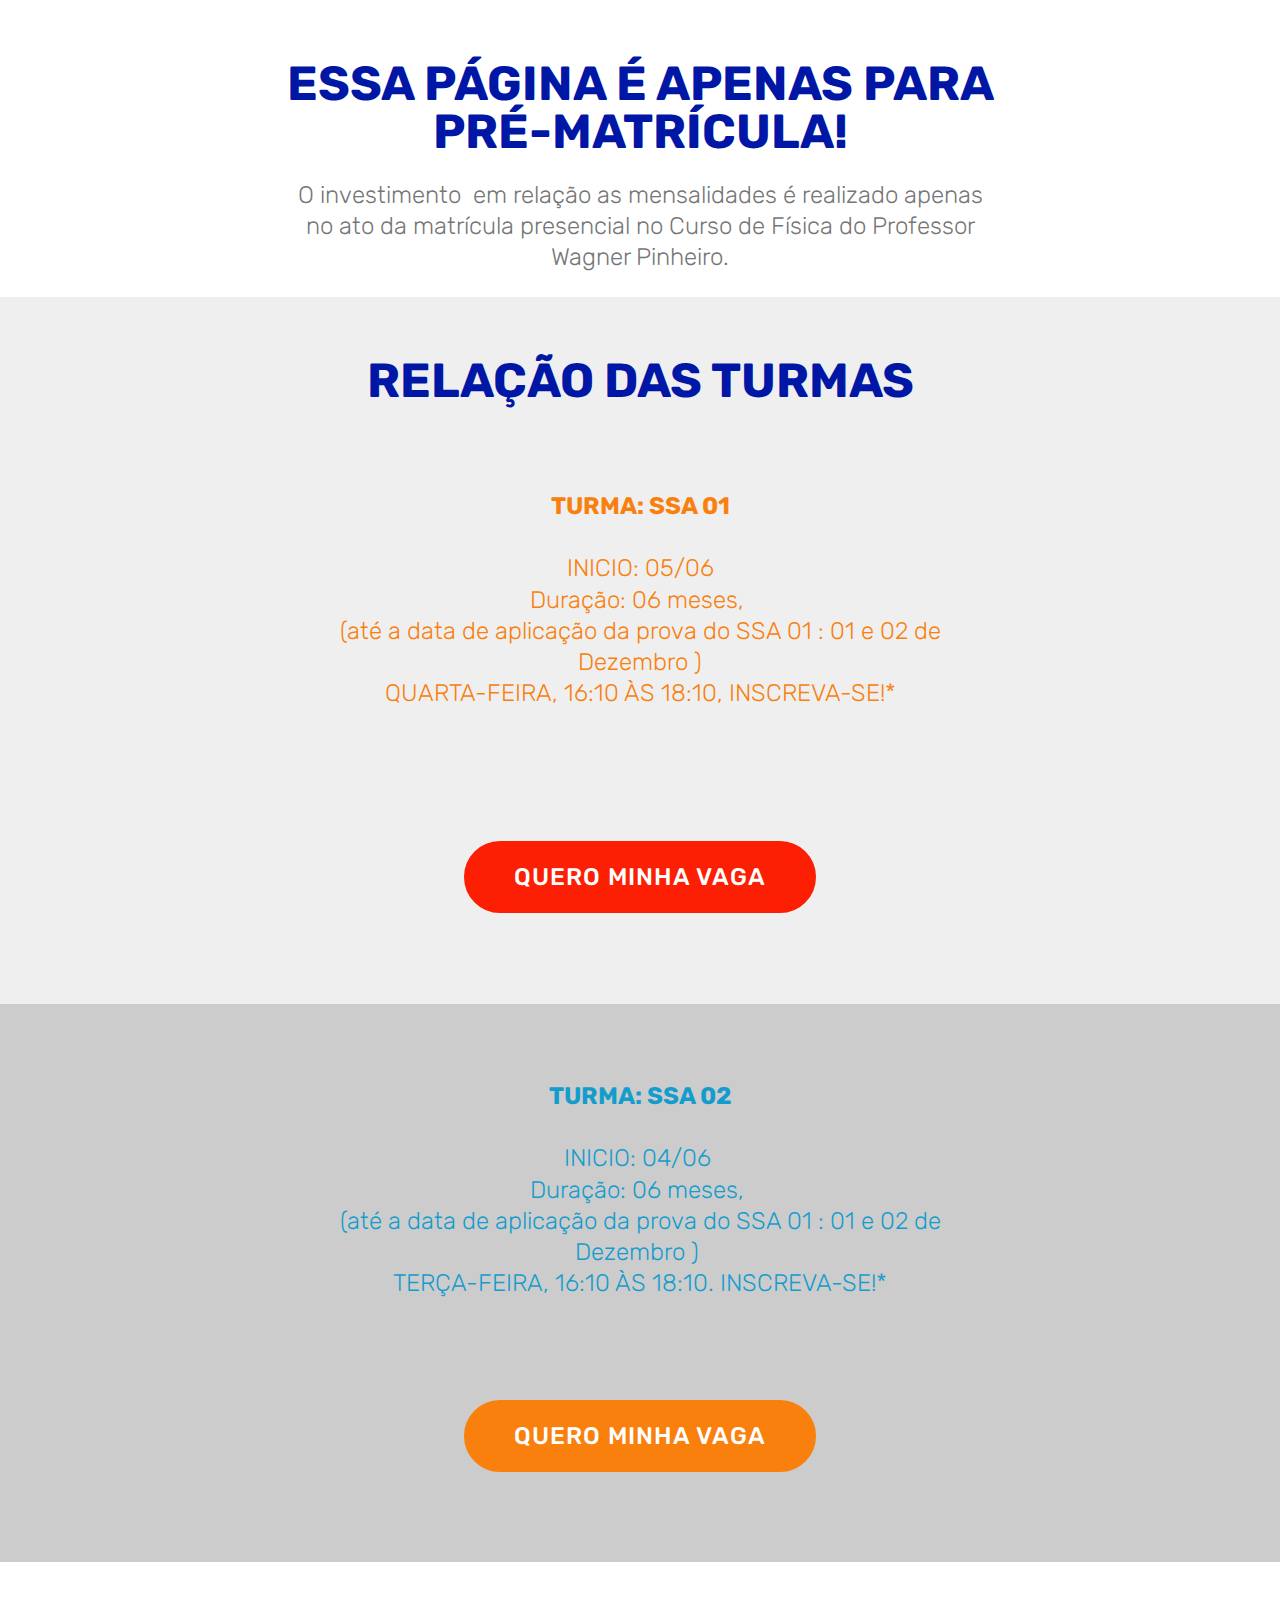
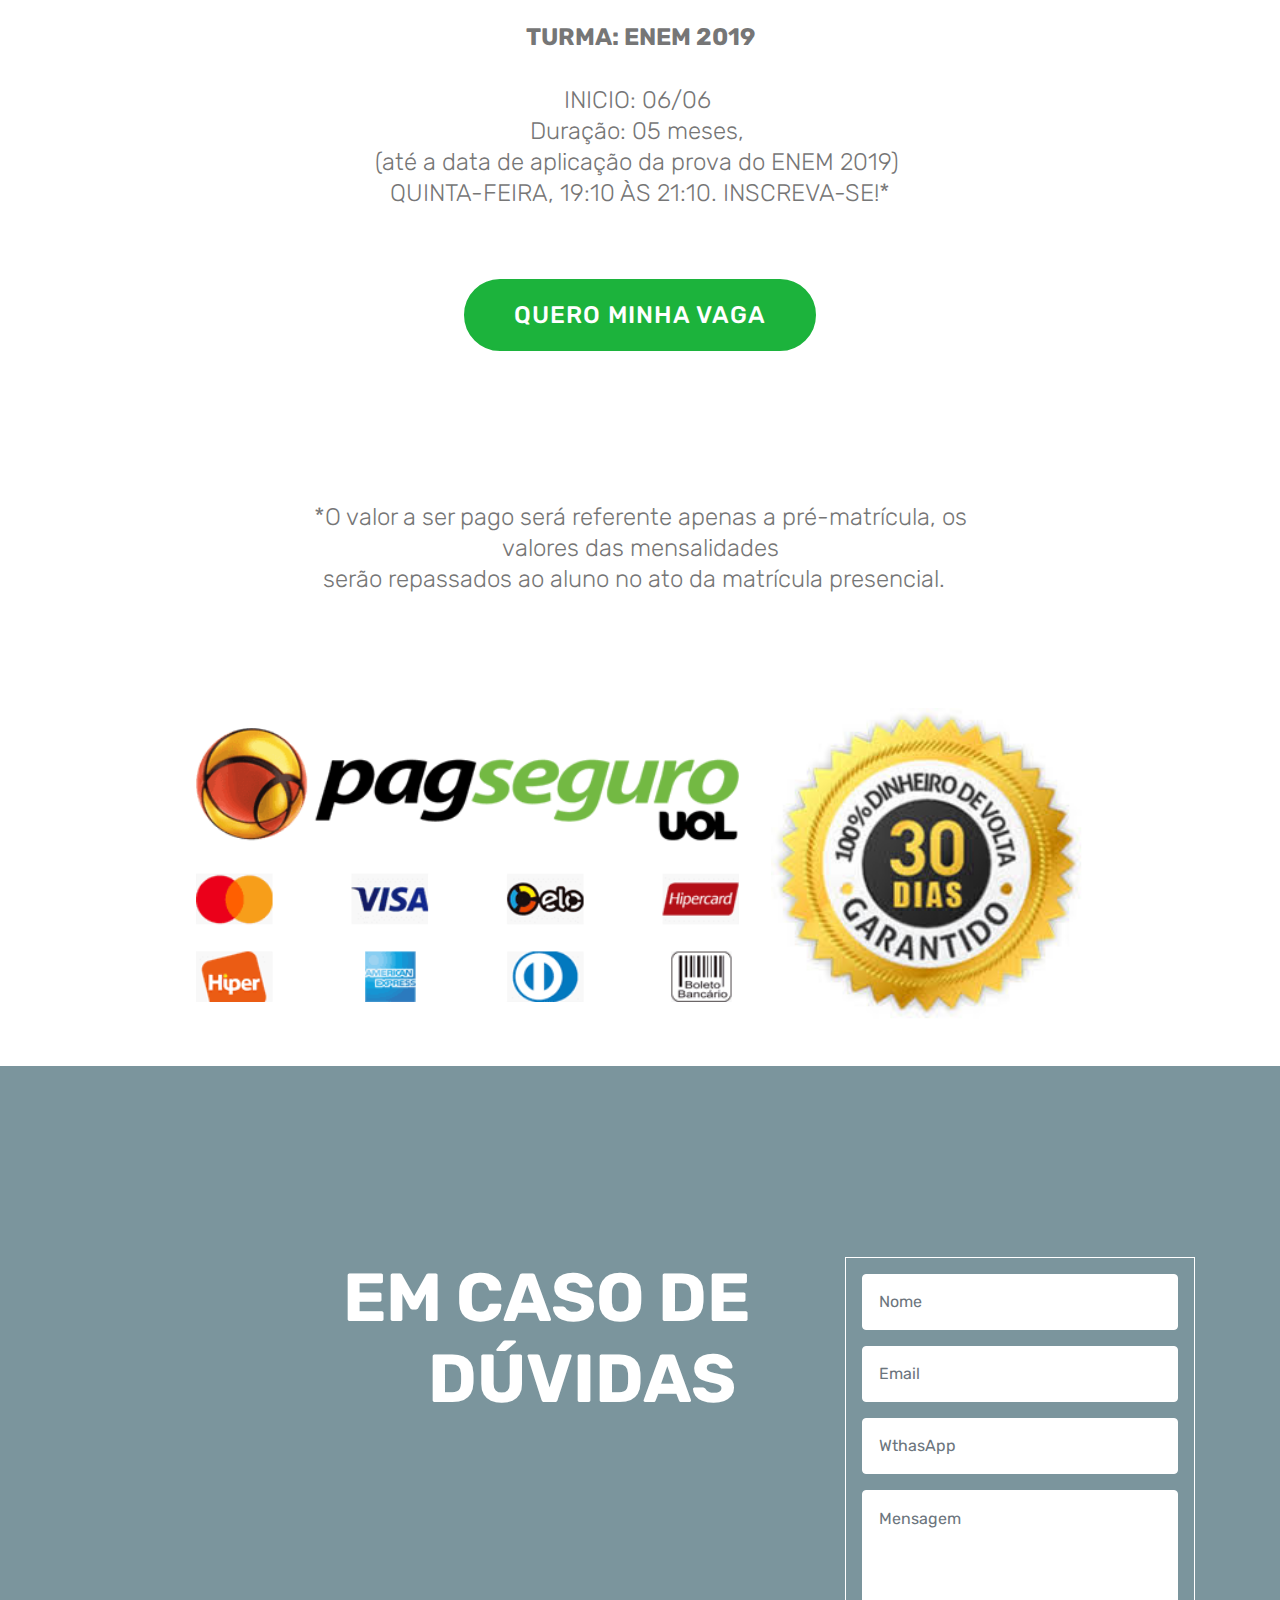
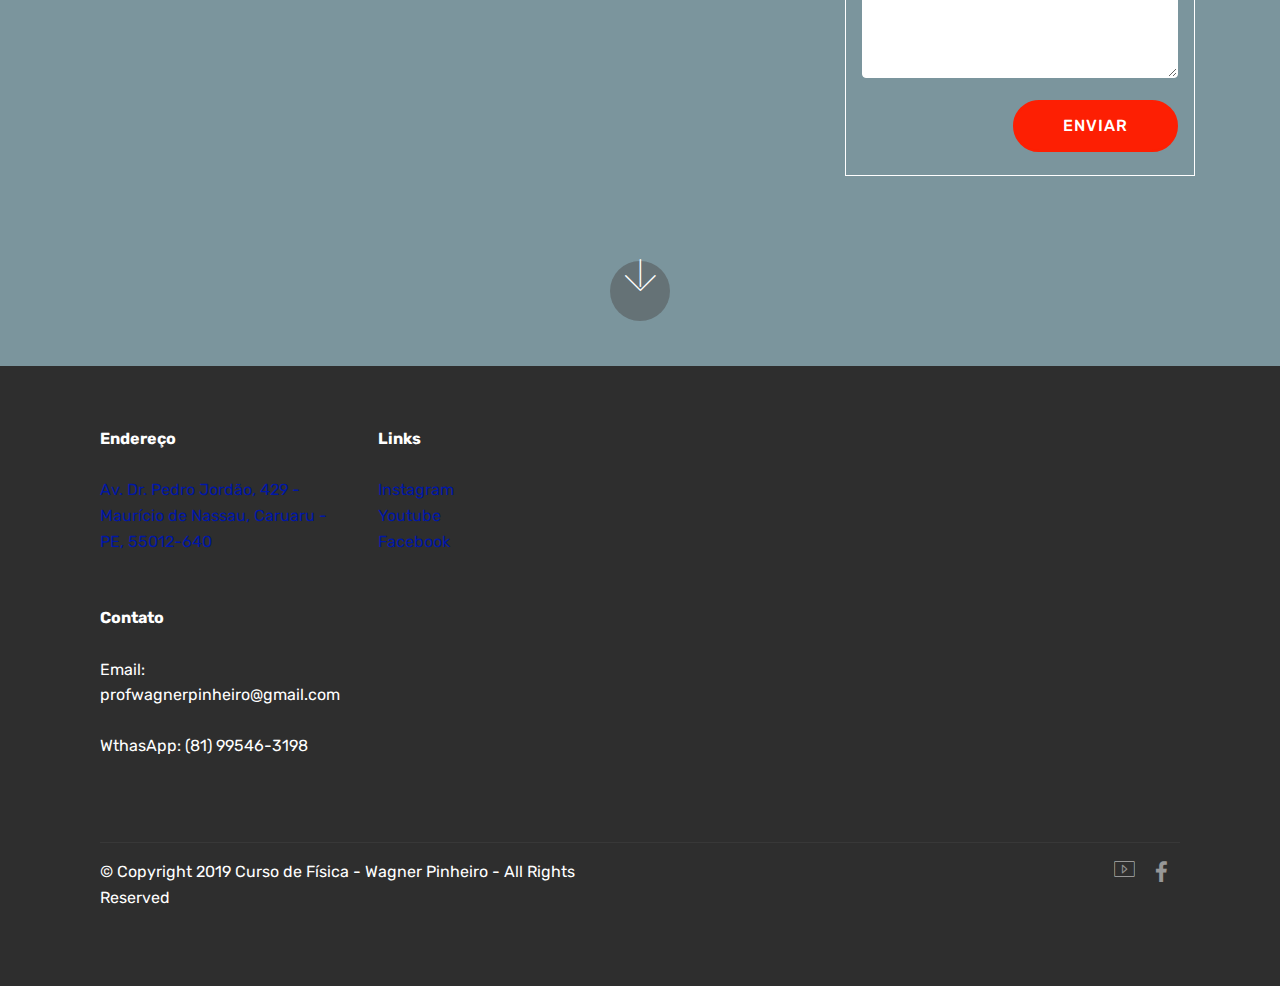
<file: page1.html>
<!DOCTYPE html>
<html  >
<head>
  <!-- Site made with Mobirise Website Builder v4.10.0, https://mobirise.com -->
  <meta charset="UTF-8">
  <meta http-equiv="X-UA-Compatible" content="IE=edge">
  <meta name="generator" content="Mobirise v4.10.0, mobirise.com">
  <meta name="viewport" content="width=device-width, initial-scale=1, minimum-scale=1">
  <link rel="shortcut icon" href="assets/images/imagem34-144x144.png" type="image/x-icon">
  <meta name="description" content="Website Generator Description">
  
  <title>pre-matricula</title>
  <link rel="stylesheet" href="assets/web/assets/mobirise-icons/mobirise-icons.css">
  <link rel="stylesheet" href="assets/tether/tether.min.css">
  <link rel="stylesheet" href="assets/soundcloud-plugin/style.css">
  <link rel="stylesheet" href="assets/bootstrap/css/bootstrap.min.css">
  <link rel="stylesheet" href="assets/bootstrap/css/bootstrap-grid.min.css">
  <link rel="stylesheet" href="assets/bootstrap/css/bootstrap-reboot.min.css">
  <link rel="stylesheet" href="assets/socicon/css/styles.css">
  <link rel="stylesheet" href="assets/theme/css/style.css">
  <link rel="stylesheet" href="assets/mobirise/css/mbr-additional.css" type="text/css">
  
  
  
</head>
<body>
  <section class="mbr-section content4 cid-rqdUON7jWi" id="content4-2g">

    

    <div class="container">
        <div class="media-container-row">
            <div class="title col-12 col-md-8">
                <h2 class="align-center pb-3 mbr-fonts-style display-2"><strong>ESSA PÁGINA É APENAS PARA PRÉ-MATRÍCULA!</strong></h2>
                <h3 class="mbr-section-subtitle align-center mbr-light mbr-fonts-style display-5">O investimento &nbsp;em relação as mensalidades é realizado apenas no ato da matrícula presencial no Curso de Física do Professor Wagner Pinheiro.</h3>
                
            </div>
        </div>
    </div>
</section>

<section class="engine"><a href="https://mobirise.info/o">portfolio web templates</a></section><section class="mbr-section content4 cid-rqeaz1vMfO" id="content4-2i">

    

    <div class="container">
        <div class="media-container-row">
            <div class="title col-12 col-md-8">
                <h2 class="align-center pb-3 mbr-fonts-style display-2"><strong>
                    RELAÇÃO DAS TURMAS</strong></h2>
                <h3 class="mbr-section-subtitle align-center mbr-light mbr-fonts-style display-5">
<div><strong><br></strong></div><br><div><strong>TURMA: SSA 01</strong></div><br><div>
</div><div>INICIO: 05/06
</div><div>Duração: 06 meses,&nbsp;
</div><div>(até a data de aplicação da prova do SSA 01 : 01 e 02 de Dezembro )
</div><div>QUARTA-FEIRA, 16:10 ÀS 18:10, INSCREVA-SE!*</div><br><div><br><br></div></h3>
                <div class="mbr-section-btn align-center py-4"><a class="btn btn-secondary display-5" href="https://pag.ae/7UU29Tm68">QUERO MINHA VAGA</a></div>
            </div>
        </div>
    </div>
</section>

<section class="mbr-section content4 cid-rqeb617EYU" id="content4-2j">

    

    <div class="container">
        <div class="media-container-row">
            <div class="title col-12 col-md-8">
                
                <h3 class="mbr-section-subtitle align-center mbr-light mbr-fonts-style display-5">
                    
                <div><span style="font-size: 1.5rem;"><strong><br></strong></span></div><br><div><span style="font-size: 1.5rem;"><strong>TURMA: SSA 02</strong></span></div><br><div><span style="font-size: 1.5rem;">INICIO: 04/06&nbsp;
</span></div><div><span style="font-size: 1.5rem;">Duração: 06 meses,&nbsp;
</span></div><div><span style="font-size: 1.5rem;">(até a data de aplicação da prova do SSA 01 : 01 e 02 de Dezembro )&nbsp;
</span></div><div><span style="font-size: 1.5rem;">TERÇA-FEIRA, 16:10 ÀS 18:10. INSCREVA-SE!*</span></div><br><div><br></div></h3>
                <div class="mbr-section-btn align-center py-4"><a class="btn btn-warning display-5" href="https://pag.ae/7UU2aRTr1">QUERO MINHA VAGA</a></div>
            </div>
        </div>
    </div>
</section>

<section class="mbr-section content4 cid-rqeb6RmkMQ" id="content4-2k">

    

    <div class="container">
        <div class="media-container-row">
            <div class="title col-12 col-md-8">
                
                <h3 class="mbr-section-subtitle align-center mbr-light mbr-fonts-style display-5"><strong>TURMA: ENEM 2019</strong><br><br>INICIO: 06/06&nbsp;
<div>Duração: 05 meses,&nbsp;
</div><div>(até a data de aplicação da prova do ENEM 2019)&nbsp;
</div><div>QUINTA-FEIRA, 19:10 ÀS 21:10. INSCREVA-SE!*
</div><div><br></div></h3>
                <div class="mbr-section-btn align-center py-4"><a class="btn btn-info display-5" href="https://pag.ae/7UWbQRM4u">QUERO MINHA VAGA</a></div>
            </div>
        </div>
    </div>
</section>

<section class="mbr-section content4 cid-rqge3lRZR7" id="content4-2m">

    

    <div class="container">
        <div class="media-container-row">
            <div class="title col-12 col-md-8">
                
                <h3 class="mbr-section-subtitle align-center mbr-light mbr-fonts-style display-5">*O valor a ser pago será referente apenas a pré-matrícula, os valores das mensalidades 
<div>serão repassados ao aluno no ato da matrícula presencial. &nbsp;</div></h3>
                
            </div>
        </div>
    </div>
</section>

<section class="cid-rqgz2cGyTH" id="image4-2o">
    <!-- Block parameters controls (Blue "Gear" panel) -->
    
    <!-- End block parameters -->
    <div class="container images-container">
            <div class="media-container-row" style="width: 80%;">
                <div class="img-item item1" style="width: 177%;">
                    <img src="assets/images/pagseguro6-440x222.png" alt="" title="">
                    
                </div>
                <div class="img-item">
                    <img src="assets/images/images-210x210.jpg" alt="" title="">
                    
                </div>
            </div>
    </div>
</section>

<section class="header15 cid-rqdQSIZT90 mbr-fullscreen" data-bg-video="https://www.youtube.com/watch?v=36YgDDJ7XSc" id="header15-2e">

    

    <div class="mbr-overlay" style="opacity: 0.5; background-color: rgb(7, 59, 76);"></div>

    <div class="container align-right">
        <div class="row">
            <div class="mbr-white col-lg-8 col-md-7 content-container">
                <h1 class="mbr-section-title mbr-bold pb-3 mbr-fonts-style display-1">EM CASO DE DÚVIDAS&nbsp;</h1>
                
            </div>
            <div class="col-lg-4 col-md-5">
                <div class="form-container">
                    <div class="media-container-column" data-form-type="formoid">
                        <!---Formbuilder Form--->
                        <form action="https://mobirise.com/" method="POST" class="mbr-form form-with-styler" data-form-title="Mobirise Form"><input type="hidden" name="email" data-form-email="true" value="Pk5fIHUbsOdTdLmYiPbAbmja/6vIozVAm3PywjDeB043nFJ48z+11JF/tTlGJh23mIx71bvJTzYckPsyd7f6OguoszLVrXgYVe5H3KBY8CE9gSQdFU3e9pRCTnE/XgUc">
                            <div class="row">
                                <div hidden="hidden" data-form-alert="" class="alert alert-success col-12">Obrigado!</div>
                                <div hidden="hidden" data-form-alert-danger="" class="alert alert-danger col-12">
                                </div>
                            </div>
                            <div class="dragArea row">
                                <div class="col-md-12 form-group " data-for="name">
                                    <input type="text" name="name" placeholder="Nome" data-form-field="Name" required="required" class="form-control px-3 display-7" id="name-header15-2e">
                                </div>
                                <div class="col-md-12 form-group " data-for="email">
                                    <input type="email" name="email" placeholder="Email" data-form-field="Email" required="required" class="form-control px-3 display-7" id="email-header15-2e">
                                </div>
                                <div data-for="phone" class="col-md-12 form-group ">
                                    <input type="tel" name="phone" placeholder="WthasApp" data-form-field="Phone" class="form-control px-3 display-7" id="phone-header15-2e">
                                </div>
                                <div data-for="message" class="col-md-12 form-group ">
                                    <textarea name="message" placeholder="Mensagem" data-form-field="Message" class="form-control px-3 display-7" id="message-header15-2e"></textarea>
                                </div>
                                <div class="col-md-12 input-group-btn"><button type="submit" class="btn btn-secondary btn-form display-4">ENVIAR</button></div>
                            </div>
                        </form><!---Formbuilder Form--->
                    </div>
                </div>
            </div>
        </div>
    </div>
    <div class="mbr-arrow hidden-sm-down" aria-hidden="true">
        <a href="#next">
            <i class="mbri-down mbr-iconfont"></i>
        </a>
    </div>
</section>

<section class="cid-rqdFHhV5HI" id="footer2-2b">

    

    

    <div class="container">
        <div class="media-container-row content mbr-white">
            <div class="col-12 col-md-3 mbr-fonts-style display-7">
                <p class="mbr-text">
                    <strong>Endereço&nbsp;</strong>&nbsp;<br><br><a href="https://goo.gl/maps/ZgUmjYXdAngmkpVSA" target="_blank">Av. Dr. Pedro Jordão, 429 - Maurício de Nassau, Caruaru - PE, 55012-640&nbsp;</a><br>
                    <br>
                    <br><strong>Contato</strong><br>
                    <br>Email: profwagnerpinheiro@gmail.com &nbsp; &nbsp; &nbsp; &nbsp; &nbsp; &nbsp; &nbsp; &nbsp; &nbsp; &nbsp;<br>WthasApp: (81) 99546-3198</p>
            </div>
            <div class="col-12 col-md-3 mbr-fonts-style display-7">
                <p class="mbr-text">
                    <strong>Links</strong>
                    <br>
                    <br><a href="http://www.instagram.com/prof.wagnerpinheiro" target="_blank">Instagram</a><br><a href="https://www.youtube.com/channel/UCO97t4_D16y7A2Hp6xBeBpg?view_as=subscriber" target="_blank">Youtube</a><br><a href="http://www.facebook.com.br/profwagnerpinheiro" target="_blank">Facebook</a></p>
            </div>
            <div class="col-12 col-md-6">
                <div class="google-map"><iframe frameborder="0" style="border:0" src="https://www.google.com/maps/embed/v1/place?key=AIzaSyCy9r70T3NYf3PhvVflTo0_zdif2_IoIYs&amp;q=place_id:ChIJwbw_s8eLqQcRGSmHahmPAUE" allowfullscreen=""></iframe></div>
            </div>
        </div>
        <div class="footer-lower">
            <div class="media-container-row">
                <div class="col-sm-12">
                    <hr>
                </div>
            </div>
            <div class="media-container-row mbr-white">
                <div class="col-sm-6 copyright">
                    <p class="mbr-text mbr-fonts-style display-7">
                        © Copyright 2019 Curso de Física - Wagner Pinheiro - All Rights Reserved
                    </p>
                </div>
                <div class="col-md-6">
                    <div class="social-list align-right">
                        <div class="soc-item">
                            <a href="https://www.youtube.com/channel/UCO97t4_D16y7A2Hp6xBeBpg?view_as=subscriber" target="_blank">
                                <span class="mbr-iconfont mbr-iconfont-social mbri-video"></span>
                            </a>
                        </div>
                        <div class="soc-item">
                            <a href="http://www.facebook.com.br/profwagnerpinheiro" target="_blank">
                                <span class="mbr-iconfont mbr-iconfont-social socicon-facebook socicon"></span>
                            </a>
                        </div>
                        
                        
                        
                        
                    </div>
                </div>
            </div>
        </div>
    </div>
</section>


  <script src="assets/web/assets/jquery/jquery.min.js"></script>
  <script src="assets/popper/popper.min.js"></script>
  <script src="assets/tether/tether.min.js"></script>
  <script src="assets/bootstrap/js/bootstrap.min.js"></script>
  <script src="assets/smoothscroll/smooth-scroll.js"></script>
  <script src="assets/ytplayer/jquery.mb.ytplayer.min.js"></script>
  <script src="assets/vimeoplayer/jquery.mb.vimeo_player.js"></script>
  <script src="assets/theme/js/script.js"></script>
  <script src="assets/formoid/formoid.min.js"></script>
  
  
</body>
</html>
</file>
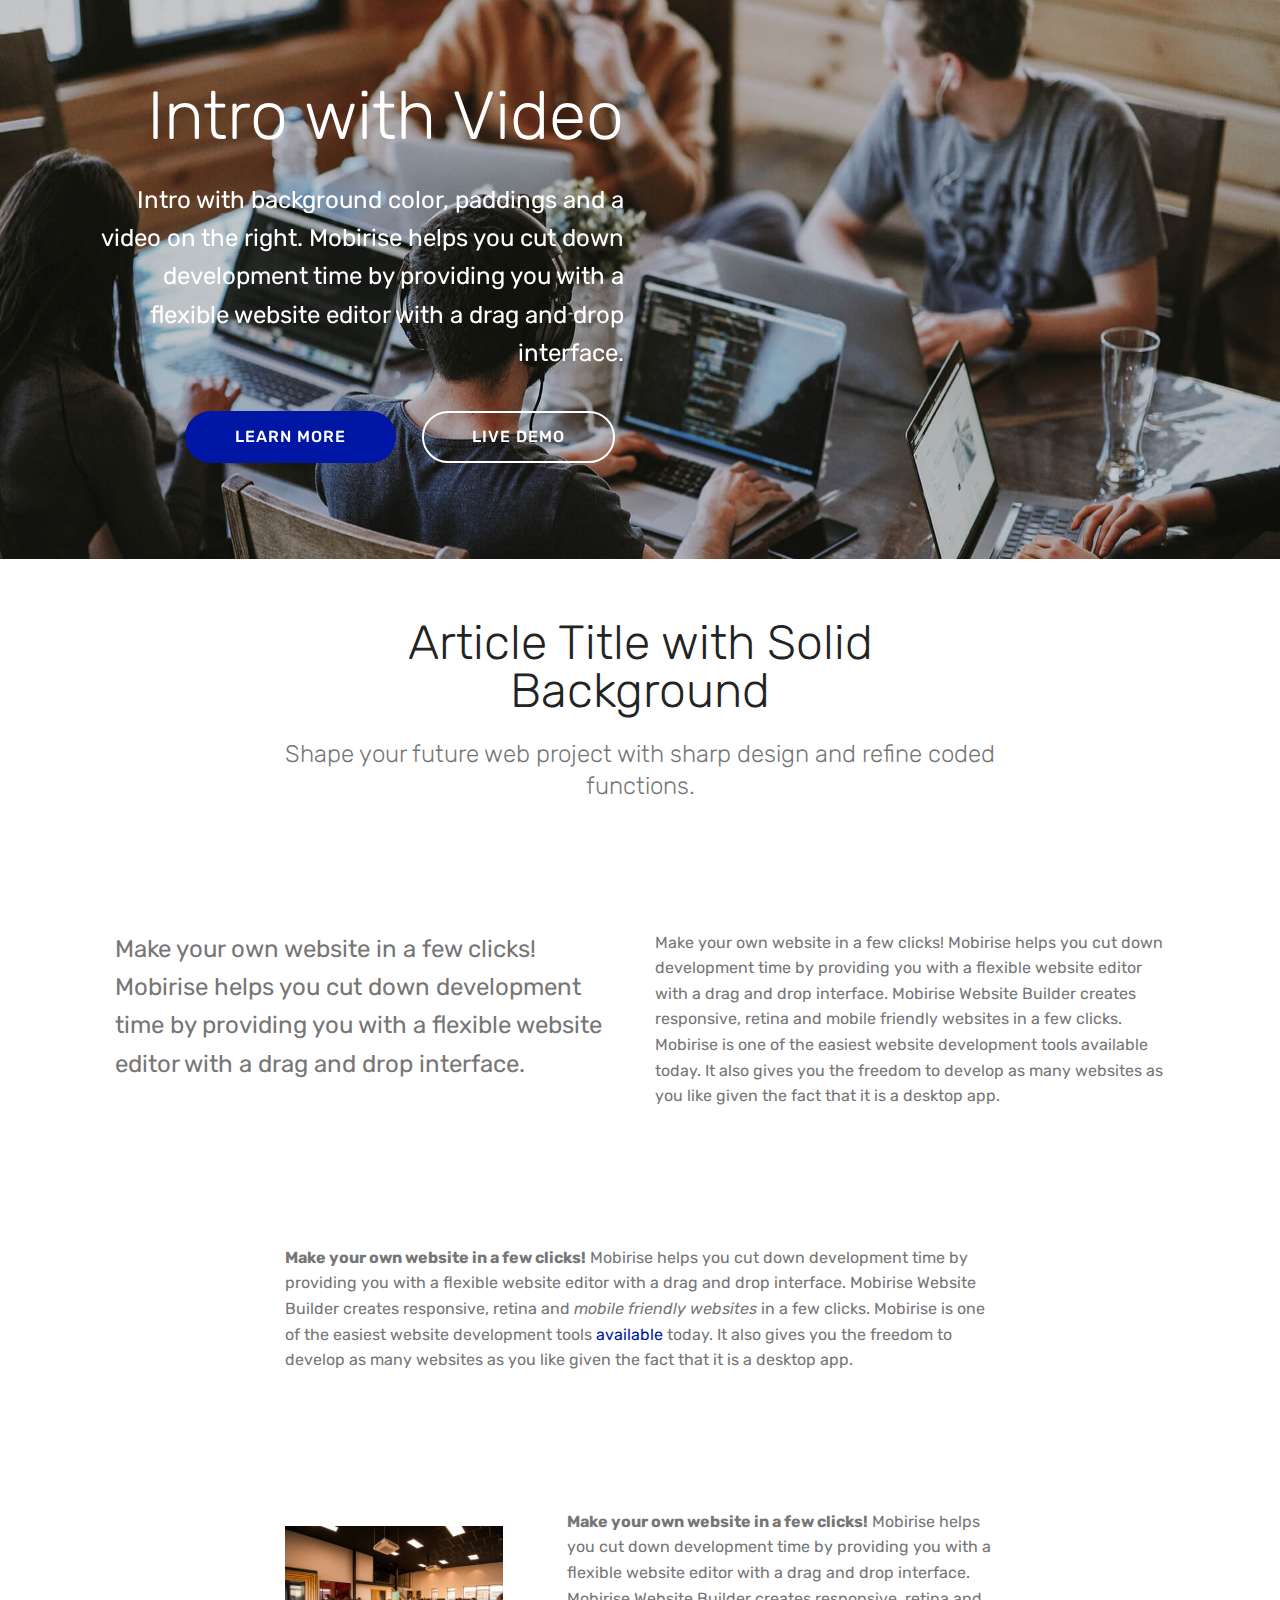
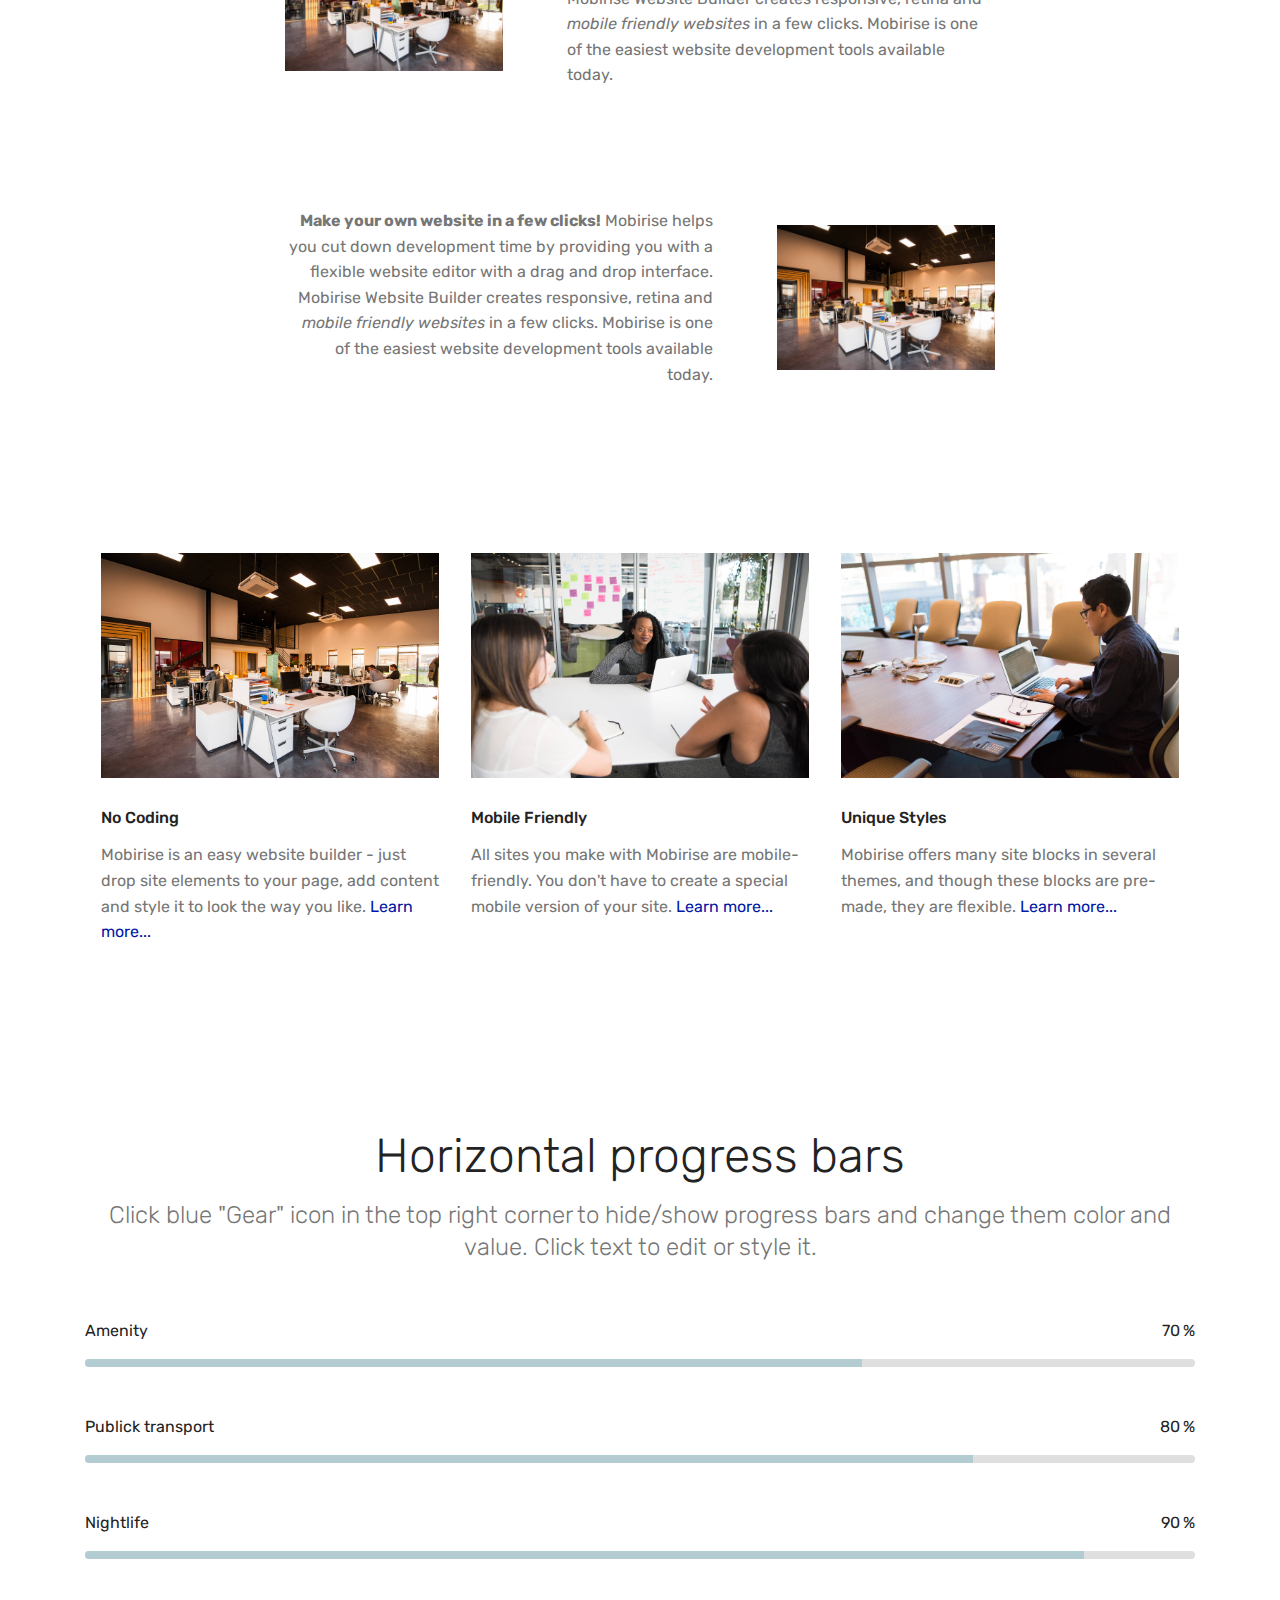
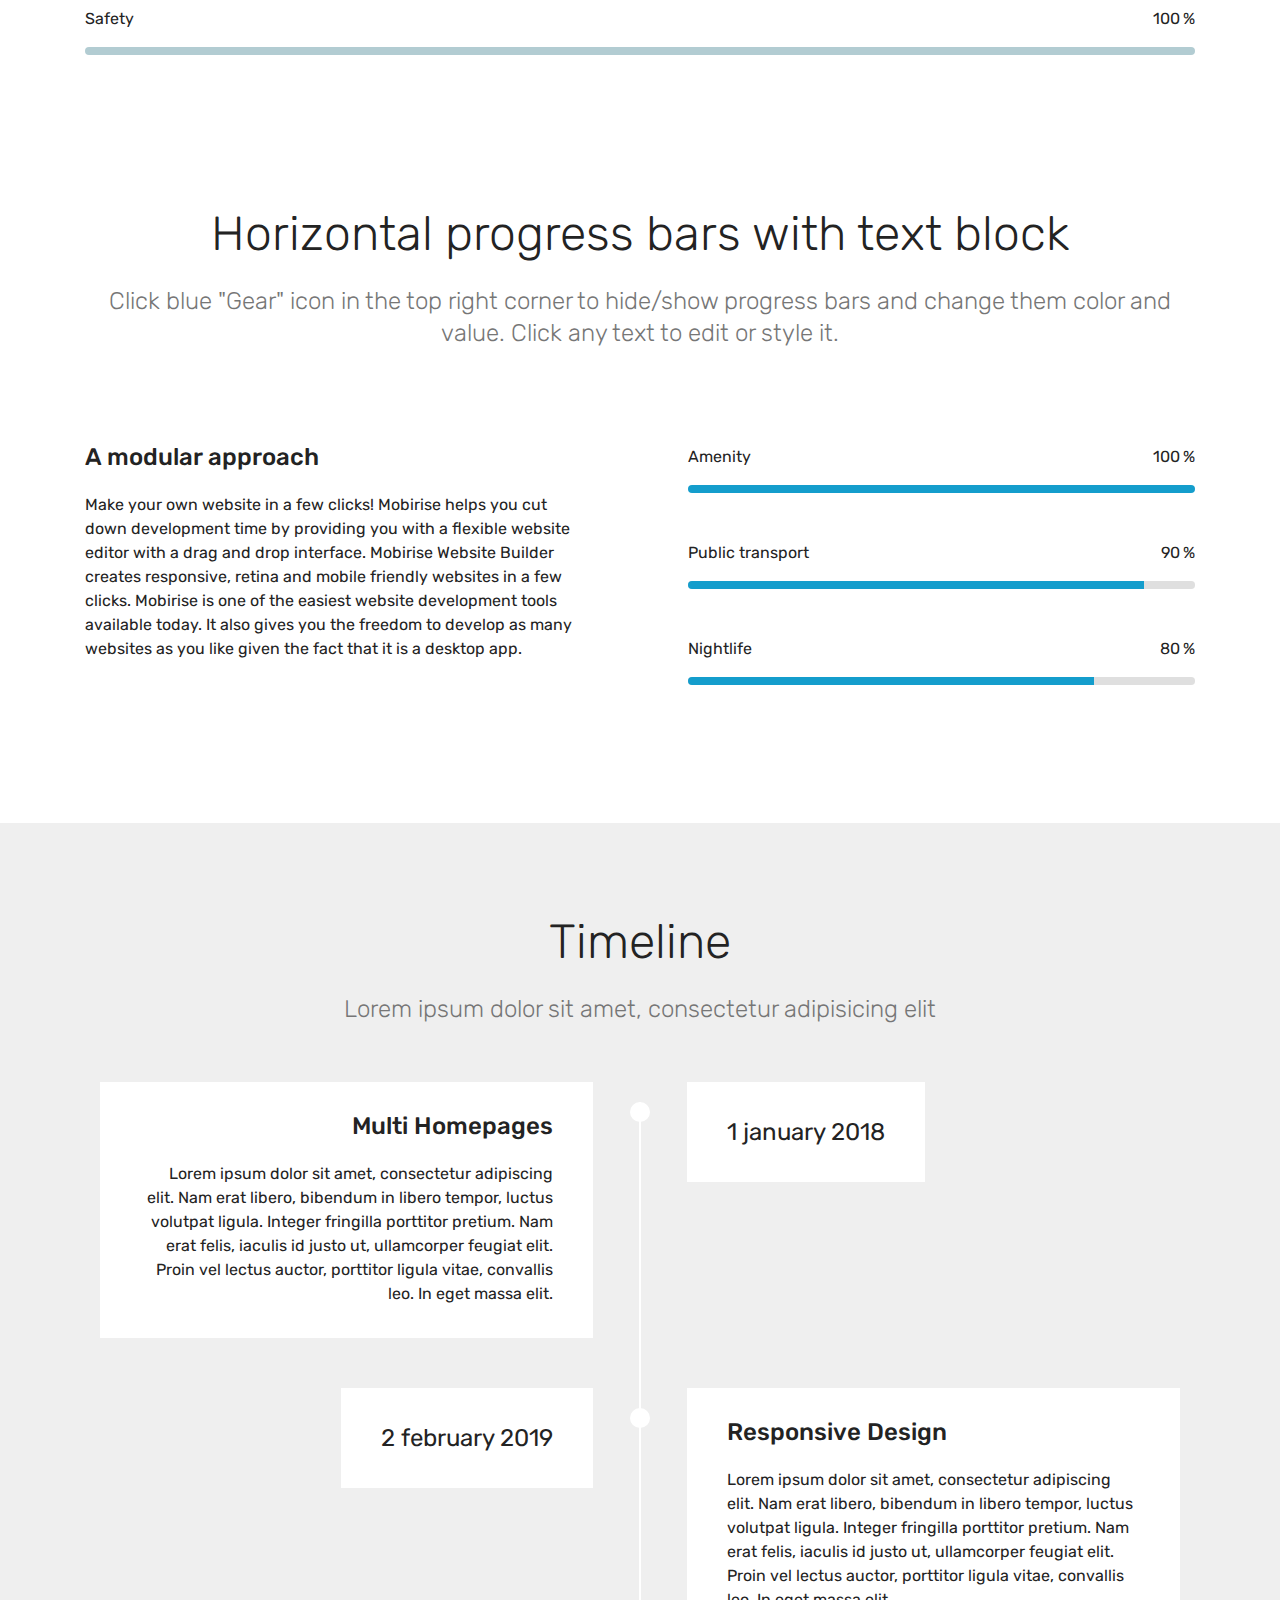
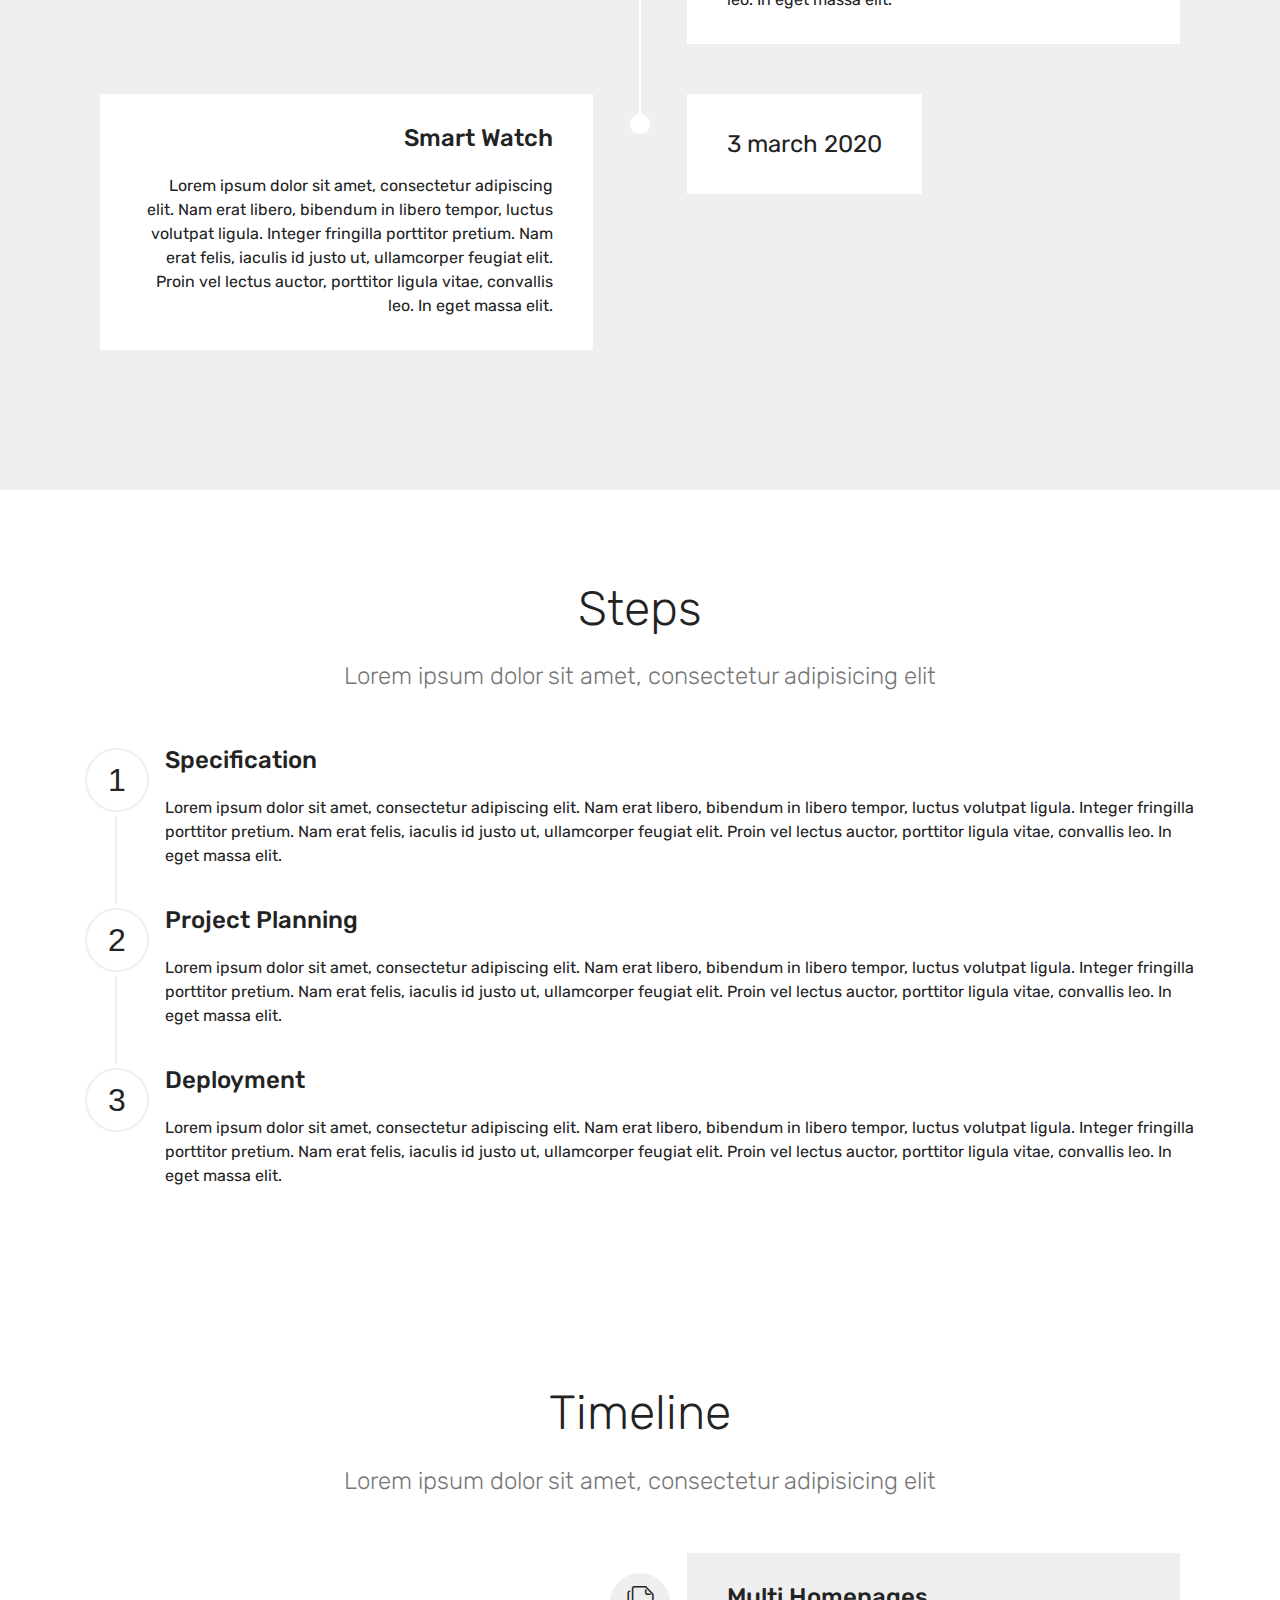
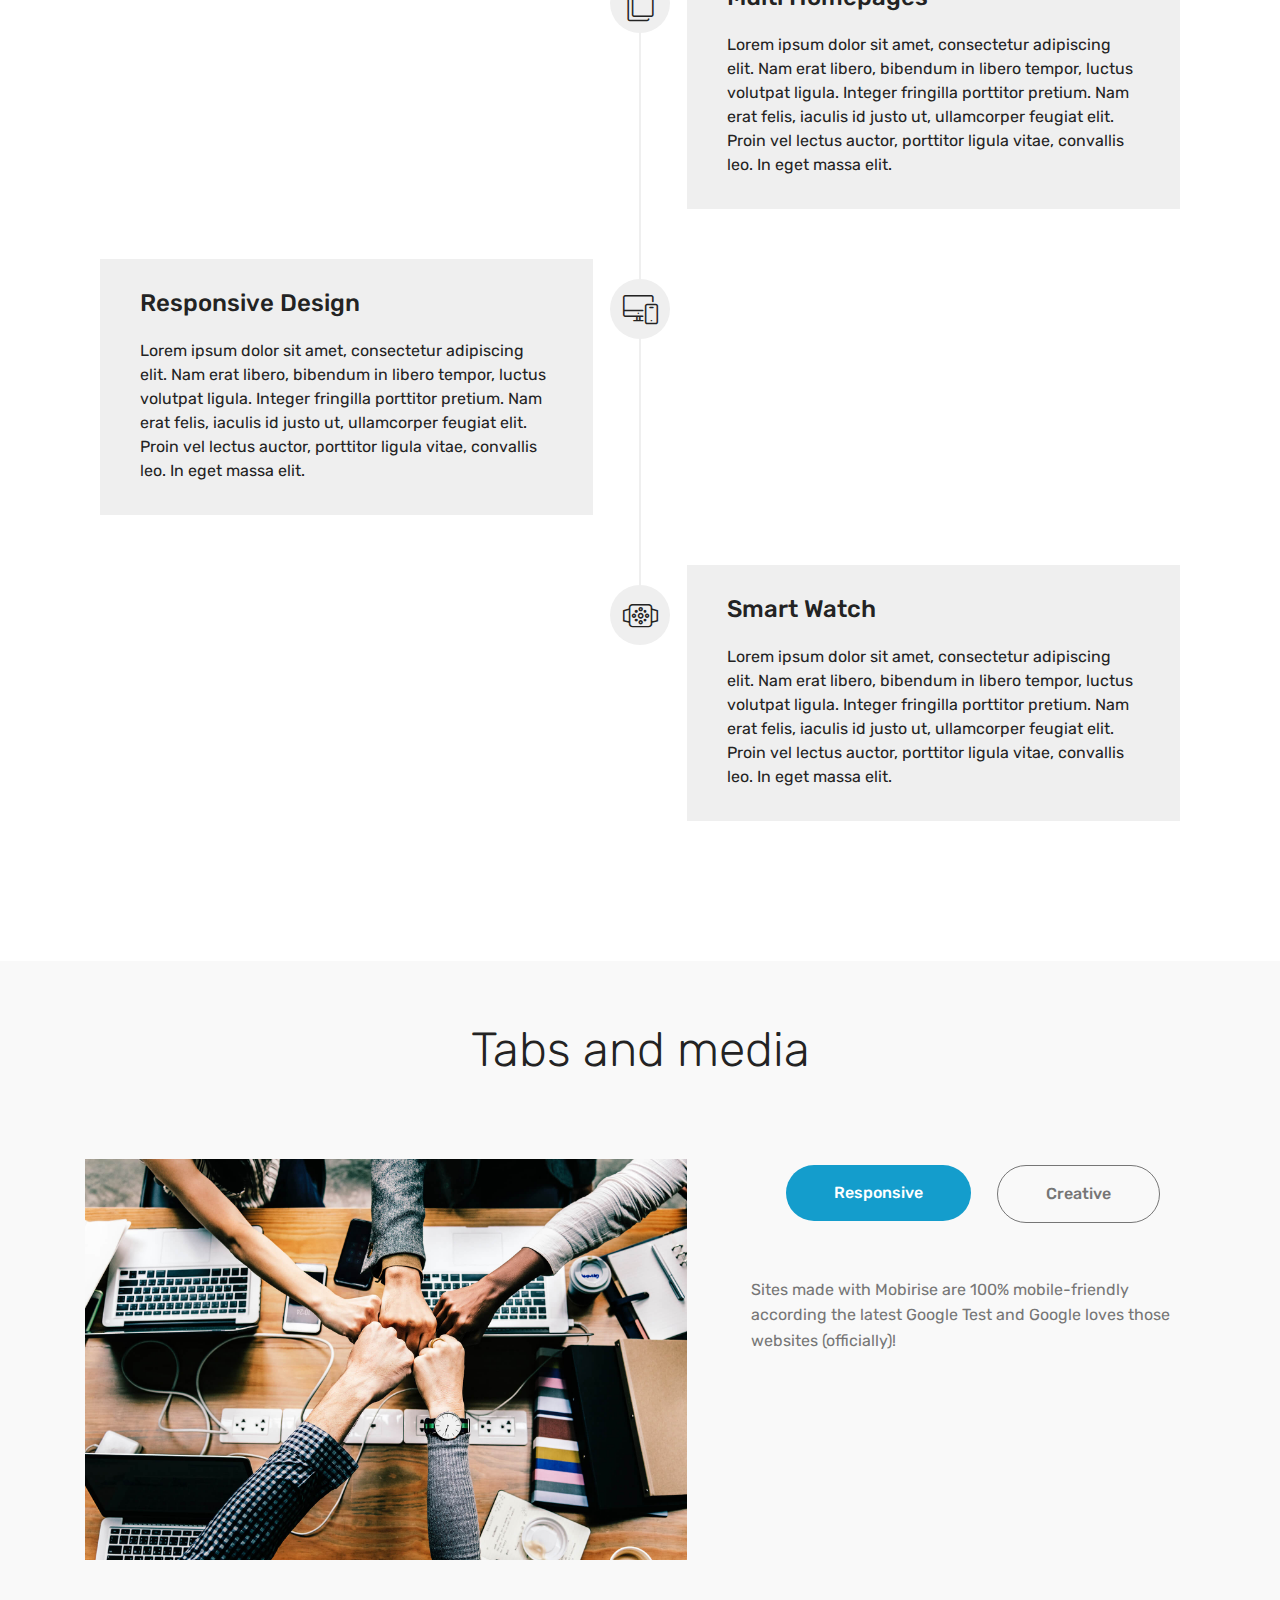
<file: page2.html>
<!DOCTYPE html>
<html  >
<head>
  <!-- Site made with Mobirise Website Builder v4.10.0, https://mobirise.com -->
  <meta charset="UTF-8">
  <meta http-equiv="X-UA-Compatible" content="IE=edge">
  <meta name="generator" content="Mobirise v4.10.0, mobirise.com">
  <meta name="viewport" content="width=device-width, initial-scale=1, minimum-scale=1">
  <link rel="shortcut icon" href="assets/images/imagem34-144x144.png" type="image/x-icon">
  <meta name="description" content="Website Generator Description">
  
  <title>contato</title>
  <link rel="stylesheet" href="assets/web/assets/mobirise-icons/mobirise-icons.css">
  <link rel="stylesheet" href="assets/tether/tether.min.css">
  <link rel="stylesheet" href="assets/bootstrap/css/bootstrap.min.css">
  <link rel="stylesheet" href="assets/bootstrap/css/bootstrap-grid.min.css">
  <link rel="stylesheet" href="assets/bootstrap/css/bootstrap-reboot.min.css">
  <link rel="stylesheet" href="assets/soundcloud-plugin/style.css">
  <link rel="stylesheet" href="assets/theme/css/style.css">
  <link rel="stylesheet" href="assets/mobirise/css/mbr-additional.css" type="text/css">
  
  
  
</head>
<body>
  <section class="header7 cid-rsRzwRFQUm mbr-parallax-background" id="header7-2t">

    

    

    <div class="container">
        <div class="media-container-row">

            <div class="media-content align-right">
                <h1 class="mbr-section-title mbr-white pb-3 mbr-fonts-style display-1">
                    Intro with Video
                </h1>
                <div class="mbr-section-text mbr-white pb-3">
                    <p class="mbr-text mbr-fonts-style display-5">
                        Intro with background color, paddings and a video on the right. Mobirise helps you cut down development time by providing you with a flexible website editor with a drag and drop interface.
                    </p>
                </div>
                <div class="mbr-section-btn">
                        <a class="btn btn-md btn-primary display-4" href="https://mobirise.co">LEARN MORE</a>
                        <a class="btn btn-md btn-white-outline display-4" href="https://mobirise.co">LIVE DEMO</a>
                </div>
            </div>

            <div class="mbr-figure" style="width: 100%;"><iframe class="mbr-embedded-video" src="https://www.youtube.com/embed/uNCr7NdOJgw?rel=0&amp;amp;showinfo=0&amp;autoplay=1&amp;loop=0" width="1280" height="720" frameborder="0" allowfullscreen></iframe></div>

        </div>
    </div>
</section>

<section class="engine"><a href="https://mobirise.info/s">free bootstrap theme</a></section><section class="mbr-section content4 cid-rsRzVEDvw0" id="content4-2u">

    

    <div class="container">
        <div class="media-container-row">
            <div class="title col-12 col-md-8">
                <h2 class="align-center pb-3 mbr-fonts-style display-2">
                    Article Title with Solid Background
                </h2>
                <h3 class="mbr-section-subtitle align-center mbr-light mbr-fonts-style display-5">
                    Shape your future web project with sharp design and refine coded functions.
                </h3>
                
            </div>
        </div>
    </div>
</section>

<section class="mbr-section article content3 cid-rsRDl9d9zX" id="content3-2x">
      
     

    <div class="container">
        <div class="media-container-row">
            <div class="row col-12 col-md-12">
                <div class="col-12 mbr-text mbr-fonts-style col-md-6 display-5">
                     <p>Make your own website in a few clicks! Mobirise helps you cut down development time by providing you with a flexible website editor with a drag and drop interface.</p>
                </div>
                <div class="col-12 mbr-text mbr-fonts-style display-7 col-md-6">
                     <p>Make your own website in a few clicks! Mobirise helps you cut down development time by providing you with a flexible website editor with a drag and drop interface. Mobirise Website Builder creates responsive, retina and mobile friendly websites in a few clicks. Mobirise is one of the easiest website development tools available today. It also gives you the freedom to develop as many websites as you like given the fact that it is a desktop app.</p>
                </div>
                
            </div>
        </div>
    </div>
</section>

<section class="mbr-section article content1 cid-rsRDjwgQad" id="content1-2w">
    
     

    <div class="container">
        <div class="media-container-row">
            <div class="mbr-text col-12 mbr-fonts-style display-7 col-md-8"><p>
                <strong> Make your own website in a few clicks!</strong> Mobirise helps you cut down development time by providing you with a flexible website editor with a drag and drop interface. Mobirise Website Builder creates responsive, retina and <em>mobile friendly websites</em> in a few clicks. Mobirise is one of the easiest website development tools <a href="https://mobirise.co/">available</a> today. It also gives you the freedom to develop as many websites as you like given the fact that it is a desktop app.</p></div>
        </div>
    </div>
</section>

<section class="mbr-section content6 cid-rsRDn1oRhY" id="content6-2y">
    
     
    
    <div class="container">
        <div class="media-container-row">
            <div class="col-12 col-md-8">
                <div class="media-container-row">
                    <div class="mbr-figure" style="width: 60%;">
                      <img src="assets/images/background1.jpg" alt="Mobirise">  
                    </div>
                    <div class="media-content">
                        <div class="mbr-section-text">
                            <p class="mbr-text mb-0 mbr-fonts-style display-7">
                               <strong>Make your own website in a few clicks!</strong> Mobirise helps you cut down development time by providing you with a flexible website editor with a drag and drop interface. Mobirise Website Builder creates responsive, retina and <em>mobile friendly websites</em> in a few clicks. Mobirise is one of the easiest website development tools available today.
                            </p>
                        </div>
                    </div>
                </div>
            </div>
        </div>
    </div>
</section>

<section class="mbr-section content7 cid-rsRDnEcjhP" id="content7-2z">
          
    

    <div class="container">
        <div class="media-container-row">
            <div class="col-12 col-md-8">
                <div class="media-container-row">
                    <div class="media-content">
                        <div class="mbr-section-text">
                            <p class="mbr-text align-right mb-0 mbr-fonts-style display-7">
                               <strong>Make your own website in a few clicks!</strong> Mobirise helps you cut down development time by providing you with a flexible website editor with a drag and drop interface. Mobirise Website Builder creates responsive, retina and <em>mobile friendly websites</em> in a few clicks. Mobirise is one of the easiest website development tools available today.
                            </p>
                        </div>
                    </div>
                    <div class="mbr-figure" style="width: 60%;">
                     <img src="assets/images/background1.jpg" alt="Mobirise">  
                    </div>
                </div>
            </div>
        </div>
    </div>
</section>

<section class="features2 cid-rsRzXMevSc" id="features2-2v">

    

    
    
    <div class="container">
        <div class="media-container-row">
            <div class="card p-3 col-12 col-md-6 col-lg-4">
                <div class="card-wrapper">
                    <div class="card-img">
                        <img src="assets/images/background1.jpg" alt="Mobirise">
                    </div>
                    <div class="card-box">
                        <h4 class="card-title pb-3 mbr-fonts-style display-7">
                            No Coding
                        </h4>
                        <p class="mbr-text mbr-fonts-style display-7">
                            Mobirise is an easy website builder - just drop site elements to your page, add content and style it to look the way you like. <a href="https://mobirise.co">Learn more...</a>
                        </p>
                    </div>
                </div>
            </div>

            <div class="card p-3 col-12 col-md-6 col-lg-4">
                <div class="card-wrapper">
                    <div class="card-img">
                        <img src="assets/images/background2.jpg" alt="Mobirise">
                    </div>
                    <div class="card-box ">
                        <h4 class="card-title pb-3 mbr-fonts-style display-7">
                            Mobile Friendly
                        </h4>
                        <p class="mbr-text mbr-fonts-style display-7">
                            All sites you make with Mobirise are mobile-friendly. You don't have to create a special mobile version of your site. <a href="https://mobirise.co">Learn more...</a>
                        </p>
                    </div>
                </div>
            </div>

            <div class="card p-3 col-12 col-md-6 col-lg-4">
                <div class="card-wrapper">
                    <div class="card-img">
                        <img src="assets/images/background3.jpg" alt="Mobirise">
                    </div>
                    <div class="card-box">
                        <h4 class="card-title pb-3 mbr-fonts-style display-7">
                            Unique Styles
                        </h4>
                        <p class="mbr-text mbr-fonts-style display-7">
                            Mobirise offers many site blocks in several themes, and though these blocks are pre-made, they are flexible. <a href="https://mobirise.co">Learn more...</a>
                        </p>
                    </div>
                </div>
            </div>

            
        </div>
    </div>
</section>

<section class="progress-bars1 cid-rsRDsLdA4M" id="progress-bars1-30">
    
    

    

    <div class="container">
        <h2 class="mbr-section-title pb-2 align-center mbr-fonts-style display-2">
            Horizontal progress bars
        </h2>

        <h3 class="mbr-section-subtitle pb-5 mbr-fonts-style display-5">
            Click blue "Gear" icon in the top right corner to hide/show progress bars and change them color and value. Click text to edit or style it.
        </h3>

        <div class="progress_elements">
            <div class="progress1 pb-5">
                <div class="title-wrap">
                    <div class="progressbar-title mbr-fonts-style display-7">
                        <p>
                            Amenity
                        </p>
                    </div>
                    <div class="progress_value mbr-fonts-style display-7">
                        <div class="progressbar-number"></div>
                        <span>%</span>
                    </div>
                </div>
                <progress class="progress progress-primary" max="100" value="70">
                </progress>
            </div>
            
            <div class="progress2 pb-5">
                <div class="title-wrap">
                    <div class="progressbar-title mbr-fonts-style display-7">
                        <p>
                           Publick transport
                        </p>
                    </div>
                <div class="progress_value mbr-fonts-style display-7">
                    <div class="progressbar-number"></div>
                    <span>%</span>
                </div>
                </div>
                <progress class="progress progress-primary" max="100" value="80">
                </progress>
            </div>
            
            <div class="progress3 pb-5">
                <div class="title-wrap">
                    <div class="progressbar-title mbr-fonts-style display-7">
                        <p>
                            Nightlife
                        </p>
                    </div>
                    <div class="progress_value mbr-fonts-style display-7">
                        <div class="progressbar-number"></div>
                        <span>%</span>
                    </div>
                </div>
                <progress class="progress progress-primary" max="100" value="90">
                </progress>
            </div>
            
            <div class="progress4">
                <div class="title-wrap">
                    <div class="progressbar-title mbr-fonts-style display-7">
                        <p>
                            Safety
                        </p>
                    </div>
                <div class="progress_value mbr-fonts-style display-7">
                    <div class="progressbar-number"></div>
                    <span>%</span>
                </div>
                </div>
                <progress class="progress progress-primary" max="100" value="100">
                </progress>
            </div>
        </div>
    </div>
</section>

<section class="progress-bars2 cid-rsRDu2Jlj4" id="progress-bars2-31">
    
     

    

    <div class="container">
        <h2 class="mbr-section-title pb-3 align-center mbr-fonts-style display-2">
            Horizontal progress bars with text block
        </h2>

        <h3 class="mbr-section-subtitle mbr-fonts-style display-5">
            Click blue "Gear" icon in the top right corner to hide/show progress bars and change them color and value. Click any text to edit or style it.
        </h3>

        <div class="row pt-5 mt-5">
            <div class="col-md-6 text-elements">
                <h4 class="section-content-title pb-3 align-left mbr-fonts-style display-5">
                    A modular approach  
                </h4>
                <p class="section-content-text align-left mbr-fonts-style display-7">
                    Make your own website in a few clicks! Mobirise helps you cut down development time by providing you with a flexible website editor with a drag and drop interface. Mobirise Website Builder creates responsive, retina and mobile friendly websites in a few clicks. Mobirise is one of the easiest website development tools available today. It also gives you the freedom to develop as many websites as you like given the fact that it is a desktop app.
                </p>
            </div>
            <div class="progress_elements col-md-6">
                <div class="progress1 pb-5">
                    <div class="title-wrap">
                        <div class="progressbar-title mbr-fonts-style display-7">
                            <p>
                                Amenity
                            </p>
                        </div>
                        <div class="progress_value mbr-fonts-style display-7">
                            <div class="progressbar-number">
                            </div>
                            <span>%</span>
                        </div>
                    </div>
                    <progress class="progress progress-primary " max="100" value="100">
                    </progress>
                </div>
                 
                <div class="progress2 pb-5">
                    <div class="title-wrap">
                        <div class="progressbar-title mbr-fonts-style display-7">
                            <p>
                                Public transport
                            </p>
                        </div>
                    <div class="progress_value mbr-fonts-style display-7">
                        <div class="progressbar-number">
                        </div>
                        <span>%</span>
                    </div>
                    </div>
                    <progress class="progress progress-primary" max="100" value="90">
                    </progress>
                </div>
                
                <div class="progress3 pb-5">
                    <div class="title-wrap">
                        <div class="progressbar-title mbr-fonts-style display-7">
                            <p>
                                Nightlife
                            </p>
                        </div>
                    <div class="progress_value mbr-fonts-style display-7">
                        <div class="progressbar-number">
                        </div>
                        <span>%</span>
                    </div>
                    </div>
                    <progress class="progress progress-primary" max="100" value="80">
                    </progress>
                </div>
                
                
            
                
            </div>
        </div>
    </div>
</section>

<section class="timeline1 cid-rsRDy0UyBq" id="timeline1-33">

    

    

    <div class="container align-center">
        <h2 class="mbr-section-title pb-3 mbr-fonts-style display-2">
            Timeline
        </h2>
        <h3 class="mbr-section-subtitle pb-5 mbr-fonts-style display-5">
            Lorem ipsum dolor sit amet, consectetur adipisicing elit
        </h3>

        <div class="container timelines-container" mbri-timelines="">
            <!--1-->
            <div class="row timeline-element reverse separline">
                 <div class="timeline-date-panel col-xs-12 col-md-6  align-left">         
                    <div class="time-line-date-content">
                        <p class="mbr-timeline-date mbr-fonts-style display-5">
                            1 january 2018  
                        </p>
                    </div>
                </div>
           <span class="iconBackground"></span>
            <div class="col-xs-12 col-md-6 align-right">
                <div class="timeline-text-content">
                    <h4 class="mbr-timeline-title pb-3 mbr-fonts-style display-5">
                        Multi Homepages
                    </h4>
                    <p class="mbr-timeline-text mbr-fonts-style display-7">
                        Lorem ipsum dolor sit amet, consectetur adipiscing elit. Nam erat libero, bibendum in libero tempor, luctus volutpat ligula. Integer fringilla porttitor pretium. Nam erat felis, iaculis id justo ut, ullamcorper feugiat elit. Proin vel lectus auctor, porttitor ligula vitae, convallis leo. In eget massa elit.
                    </p>
                 </div>
            </div>
            </div>
            <!--2-->
            <div class="row timeline-element  separline">
                <div class="timeline-date-panel col-xs-12 col-md-6 align-right">
                    <div class="time-line-date-content">
                        <p class="mbr-timeline-date mbr-fonts-style display-5">
                            2 february 2019  
                        </p>
                    </div>
                </div>
                <span class="iconBackground"></span>
                <div class="col-xs-12 col-md-6 align-left ">
                    <div class="timeline-text-content">
                        <h4 class="mbr-timeline-title pb-3 mbr-fonts-style display-5">
                            Responsive Design
                        </h4>
                        <p class="mbr-timeline-text mbr-fonts-style display-7">
                            Lorem ipsum dolor sit amet, consectetur adipiscing elit. Nam erat libero, bibendum in libero tempor, luctus volutpat ligula. Integer fringilla porttitor pretium. Nam erat felis, iaculis id justo ut, ullamcorper feugiat elit. Proin vel lectus auctor, porttitor ligula vitae, convallis leo. In eget massa elit.
                        </p>
                    </div>
                </div>
            </div>
            <!--3-->
            <div class="row timeline-element reverse">
                <div class="timeline-date-panel col-xs-12 col-md-6  align-left">
                    <div class="time-line-date-content">
                        <p class="mbr-timeline-date mbr-fonts-style display-5">
                            3 march 2020
                        </p>
                    </div>
                </div>
                <span class="iconBackground"></span>
                <div class="col-xs-12 col-md-6 align-right">
                    <div class="timeline-text-content">
                        <h4 class="mbr-timeline-title pb-3 mbr-fonts-style display-5">
                            Smart Watch
                        </h4>      
                        <p class="mbr-timeline-text mbr-fonts-style display-7">
                            Lorem ipsum dolor sit amet, consectetur adipiscing elit. Nam erat libero, bibendum in libero tempor, luctus volutpat ligula. Integer fringilla porttitor pretium. Nam erat felis, iaculis id justo ut, ullamcorper feugiat elit. Proin vel lectus auctor, porttitor ligula vitae, convallis leo. In eget massa elit.
                        </p>
                    </div>
                </div>
            </div>
            <!--4-->
            
            <!--5-->
            
            <!--6-->
            
            <!--7-->
            
            <!--8-->
            
            <!--9-->
            
            <!--10-->
            
            <!--11-->
            
            <!--12-->
            
        </div>
    </div>
</section>

<section class="step1 cid-rsRDzUtkqO" id="step1-34">

    

    
    
    <div class="container">
        <h2 class="mbr-section-title pb-3 mbr-fonts-style align-center display-2">
            Steps
        </h2>
        <h3 class="mbr-section-subtitle pb-5 mbr-fonts-style align-center display-5">
            Lorem ipsum dolor sit amet, consectetur adipisicing elit
        </h3>
        <div class="step-container">
            <div class="card separline pb-4">
                <div class="step-element d-flex">
                    <div class="step-wrapper pr-3">
                        <h3 class="step d-flex align-items-center justify-content-center">
                            1
                        </h3>
                    </div>          
                    <div class="step-text-content">
                        <h4 class="mbr-step-title pb-3 mbr-fonts-style display-5">Specification
                        </h4>
                        <p class="mbr-step-text mbr-fonts-style display-7">
                            Lorem ipsum dolor sit amet, consectetur adipiscing elit. Nam erat libero, bibendum in libero tempor, luctus volutpat ligula. Integer fringilla porttitor pretium. Nam erat felis, iaculis id justo ut, ullamcorper feugiat elit. Proin vel lectus auctor, porttitor ligula vitae, convallis leo. In eget massa elit.
                        </p>
                    </div>
                </div>
            </div>

            <div class="card separline pb-4">
                <div class="step-element d-flex">
                    <div class="step-wrapper pr-3">
                        <h3 class="step d-flex align-items-center justify-content-center">
                            2
                        </h3>
                    </div>          
                    <div class="step-text-content">
                        <h4 class="mbr-step-title pb-3 mbr-fonts-style display-5">Project Planning</h4>
                        <p class="mbr-step-text mbr-fonts-style display-7">
                            Lorem ipsum dolor sit amet, consectetur adipiscing elit. Nam erat libero, bibendum in libero tempor, luctus volutpat ligula. Integer fringilla porttitor pretium. Nam erat felis, iaculis id justo ut, ullamcorper feugiat elit. Proin vel lectus auctor, porttitor ligula vitae, convallis leo. In eget massa elit.
                        </p>
                    </div>
                </div>
            </div>

            <div class="card">
                <div class="step-element d-flex">
                    <div class="step-wrapper pr-3">
                        <h3 class="step d-flex align-items-center justify-content-center">
                            3
                        </h3>
                    </div>          
                    <div class="step-text-content">
                        <h4 class="mbr-step-title pb-3 mbr-fonts-style display-5">Deployment
                        </h4>
                        <p class="mbr-step-text mbr-fonts-style display-7">
                            Lorem ipsum dolor sit amet, consectetur adipiscing elit. Nam erat libero, bibendum in libero tempor, luctus volutpat ligula. Integer fringilla porttitor pretium. Nam erat felis, iaculis id justo ut, ullamcorper feugiat elit. Proin vel lectus auctor, porttitor ligula vitae, convallis leo. In eget massa elit.
                        </p>
                    </div>
                </div>
            </div>

            
            
            
            
            
            
            
            
            
            
            
        </div>
    </div>
</section>

<section class="timeline2 cid-rsRDwujfvK" id="timeline2-32">

    

    

    <div class="container align-center">
        <h2 class="mbr-section-title pb-3 mbr-fonts-style display-2">
            Timeline
        </h2>
        <h3 class="mbr-section-subtitle pb-5 mbr-fonts-style display-5">
            Lorem ipsum dolor sit amet, consectetur adipisicing elit
        </h3>

        <div class="container timelines-container" mbri-timelines="">
            <!--1-->
            <div class="row timeline-element reverse separline">
                <span class="iconsBackground">
                    <span class="mbri-pages mbr-iconfont"></span>
                </span>          
                <div class="col-xs-12 col-md-6 align-left">
                    <div class="timeline-text-content">
                        <h4 class="mbr-timeline-title pb-3 mbr-fonts-style display-5">
                            Multi Homepages
                        </h4>
                        <p class="mbr-timeline-text mbr-fonts-style display-7">
                            Lorem ipsum dolor sit amet, consectetur adipiscing elit. Nam erat libero, bibendum in libero tempor, luctus volutpat ligula. Integer fringilla porttitor pretium. Nam erat felis, iaculis id justo ut, ullamcorper feugiat elit. Proin vel lectus auctor, porttitor ligula vitae, convallis leo. In eget massa elit.
                        </p>
                     </div>
                </div>
            </div>
            <!--2-->
            <div class="row timeline-element  separline">
                <span class="iconsBackground">
                    <span class="mbri-responsive mbr-iconfont"></span>
                </span>
                <div class="col-xs-12 col-md-6 align-left ">
                    <div class="timeline-text-content">
                        <h4 class="mbr-timeline-title pb-3 mbr-fonts-style display-5">
                            Responsive Design
                        </h4>
                        <p class="mbr-timeline-text mbr-fonts-style display-7">
                            Lorem ipsum dolor sit amet, consectetur adipiscing elit. Nam erat libero, bibendum in libero tempor, luctus volutpat ligula. Integer fringilla porttitor pretium. Nam erat felis, iaculis id justo ut, ullamcorper feugiat elit. Proin vel lectus auctor, porttitor ligula vitae, convallis leo. In eget massa elit.
                        </p>
                    </div>
                </div>
            </div>
            <!--3-->
            <div class="row timeline-element reverse">
                <span class="iconsBackground">
                    <span class="mbri-watch mbr-iconfont"></span>
                </span>
                <div class="col-xs-12 col-md-6 align-left">
                    <div class="timeline-text-content">
                        <h4 class="mbr-timeline-title pb-3 mbr-fonts-style display-5">
                            Smart Watch
                        </h4>      
                        <p class="mbr-timeline-text mbr-fonts-style display-7">
                            Lorem ipsum dolor sit amet, consectetur adipiscing elit. Nam erat libero, bibendum in libero tempor, luctus volutpat ligula. Integer fringilla porttitor pretium. Nam erat felis, iaculis id justo ut, ullamcorper feugiat elit. Proin vel lectus auctor, porttitor ligula vitae, convallis leo. In eget massa elit.
                        </p>
                    </div>
                </div>
            </div>
            <!--4-->
            
            <!--5-->
            
            <!--6-->
            
            <!--7-->
            
            <!--8-->
            
            <!--9-->
            
            <!--10-->
            
            <!--11-->
            
            <!--12-->
            
        </div>
    </div>
</section>

<section class="tabs4 cid-rsRDCBCud2" id="tabs4-35">

    

    

    <div class="container">
        <h2 class="mbr-section-title align-center pb-3 mbr-fonts-style display-2">
            Tabs and media
        </h2>
        

        <div class="media-container-row mt-5 pt-3">
            <div class="mbr-figure" style="width: 60%;">
                <img src="assets/images/background6.jpg" alt="Mobirise">
            </div>
            <div class="tabs-container">
                <ul class="nav nav-tabs" role="tablist">
                    <li class="nav-item">
                        <a class="nav-link active mbr-fonts-style display-7" role="tab" data-toggle="tab" href="#tab1">
                            Responsive
                        </a>
                    </li>
                    <li class="nav-item">
                        <a class="nav-link mbr-fonts-style display-7" role="tab" data-toggle="tab" href="#tab2">
                            Creative
                        </a>
                    </li>
                    
                    
                    
                    
                </ul>
                <div class="tab-content">
                    <div id="tab1" class="tab-pane in active" role="tabpanel">
                        <div class="row">
                            <div class="col-md-12">
                                <p class="mbr-text py-5 mbr-fonts-style display-7">
                                    Sites made with Mobirise are 100% mobile-friendly according the latest Google Test and Google loves those websites (officially)!
                                </p>
                            </div>
                        </div>
                    </div>
                    <div id="tab2" class="tab-pane" role="tabpanel">
                        <div class="row">
                            <div class="col-md-12">
                                <p class="mbr-text py-5 mbr-fonts-style display-7">
                                    Mobirise themes are based on Bootstrap 3 and Bootstrap 4 - most powerful mobile first framework. Now, even if you're not code-savvy, you can be a part of an exciting growing bootstrap community.</p>
                            </div>
                        </div>
                    </div>
                    <div id="tab3" class="tab-pane" role="tabpanel">
                        <div class="row">
                            <div class="col-md-12">
                                <p class="mbr-text py-5 mbr-fonts-style display-7">
                                    Choose from the large selection of latest pre-made blocks - full-screen intro, bootstrap carousel, content slider, responsive image gallery with lightbox, parallax scrolling, video backgrounds, hamburger menu, sticky header and more.
                                </p>
                            </div>
                        </div>
                    </div>
                    <div id="tab4" class="tab-pane" role="tabpanel">
                        <div class="row">
                            <div class="col-md-12">
                                <p class="mbr-text py-5 mbr-fonts-style display-7">
                                    Sites made with Mobirise are 100% mobile-friendly according the latest Google Test and Google loves those websites (officially)!
                                </p>
                            </div>
                        </div>
                    </div>
                    <div id="tab5" class="tab-pane" role="tabpanel">
                        <div class="row">
                            <div class="col-md-12">
                                <p class="mbr-text py-5 mbr-fonts-style display-7">
                                    Mobirise themes are based on Bootstrap 3 and Bootstrap 4 - most powerful mobile first framework. Now, even if you're not code-savvy, you can be a part of an exciting growing bootstrap community.
                                </p>
                            </div>
                        </div>
                    </div>
                    <div id="tab6" class="tab-pane" role="tabpanel">
                        <div class="row">
                            <div class="col-md-12">
                                <p class="mbr-text py-5 mbr-fonts-style display-7">
                                    Choose from the large selection of latest pre-made blocks - full-screen intro, bootstrap carousel, content slider, responsive image gallery with lightbox, parallax scrolling, video backgrounds, hamburger menu, sticky header and more.
                                </p>
                            </div>
                        </div>
                    </div>
                </div>
            </div>
        </div>
    </div>
</section>


  <script src="assets/web/assets/jquery/jquery.min.js"></script>
  <script src="assets/popper/popper.min.js"></script>
  <script src="assets/tether/tether.min.js"></script>
  <script src="assets/bootstrap/js/bootstrap.min.js"></script>
  <script src="assets/smoothscroll/smooth-scroll.js"></script>
  <script src="assets/parallax/jarallax.min.js"></script>
  <script src="assets/mbr-tabs/mbr-tabs.js"></script>
  <script src="assets/theme/js/script.js"></script>
  
  
</body>
</html>
</file>
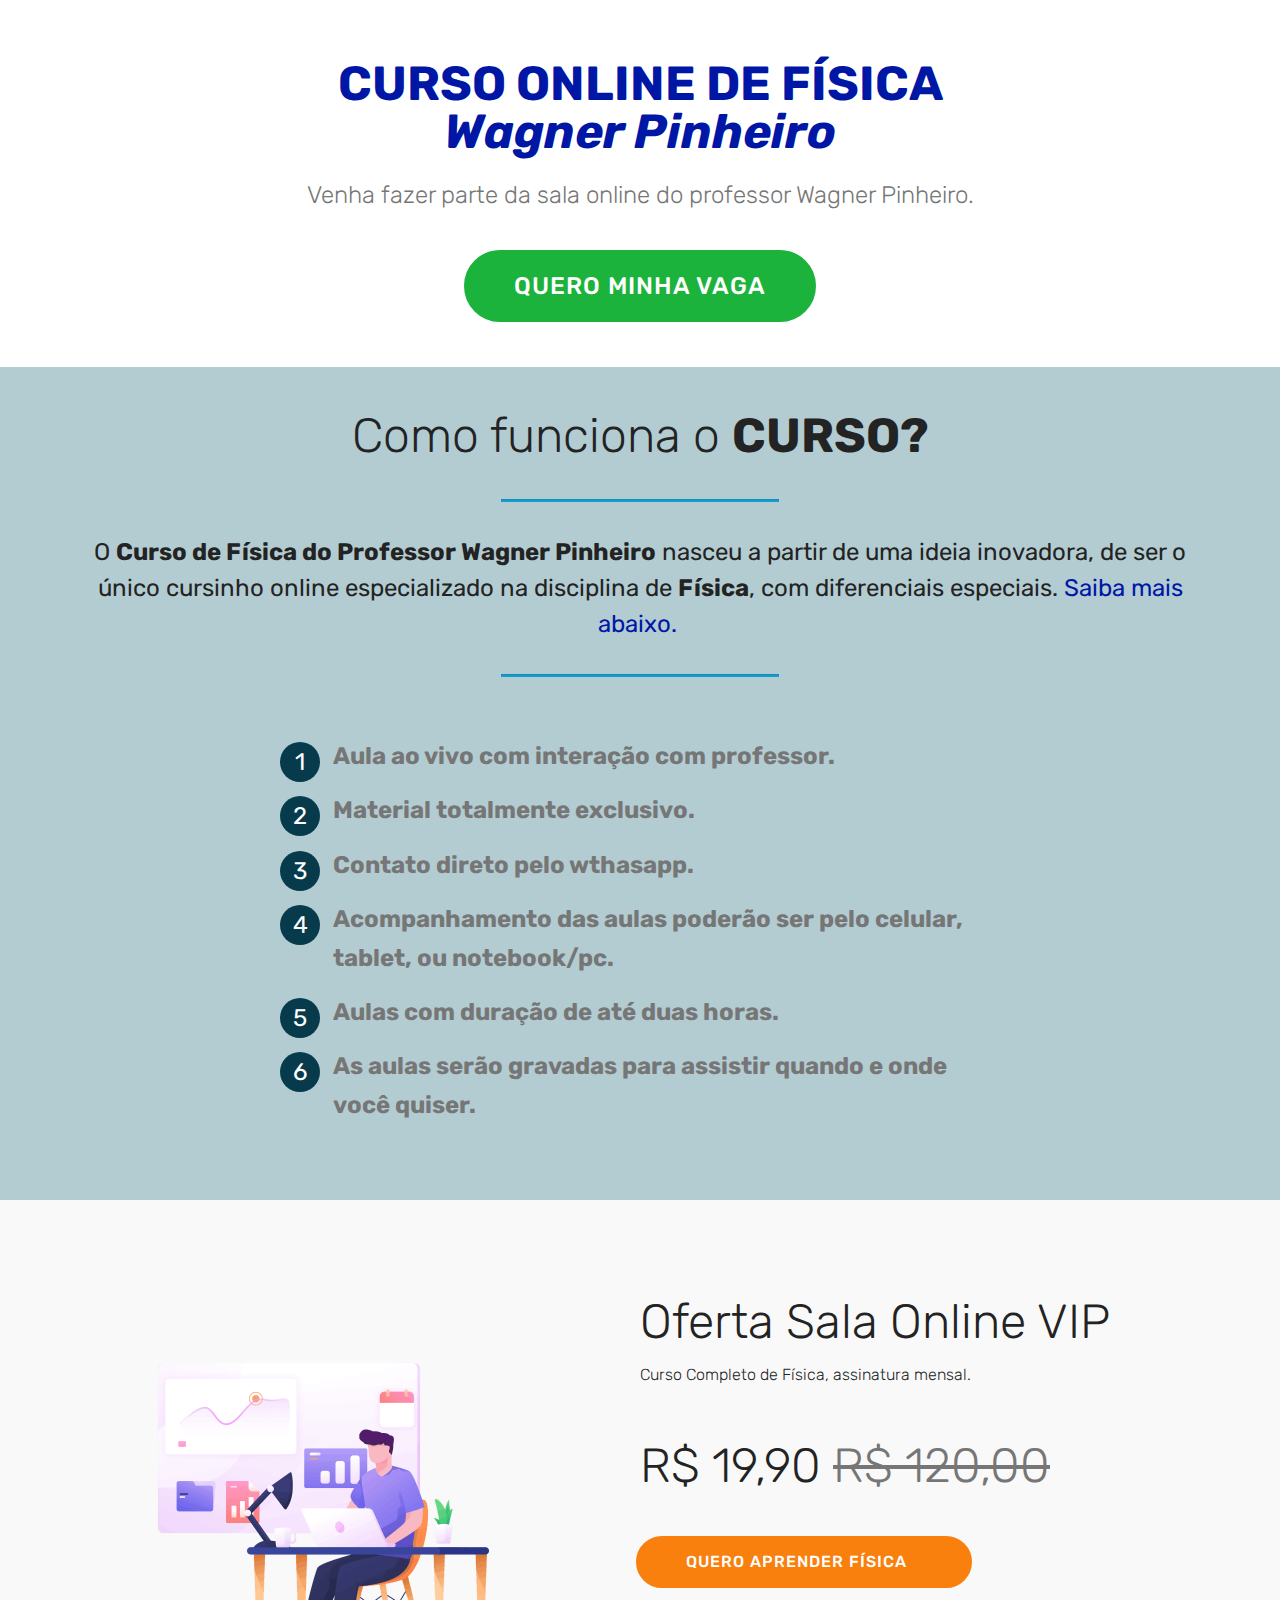
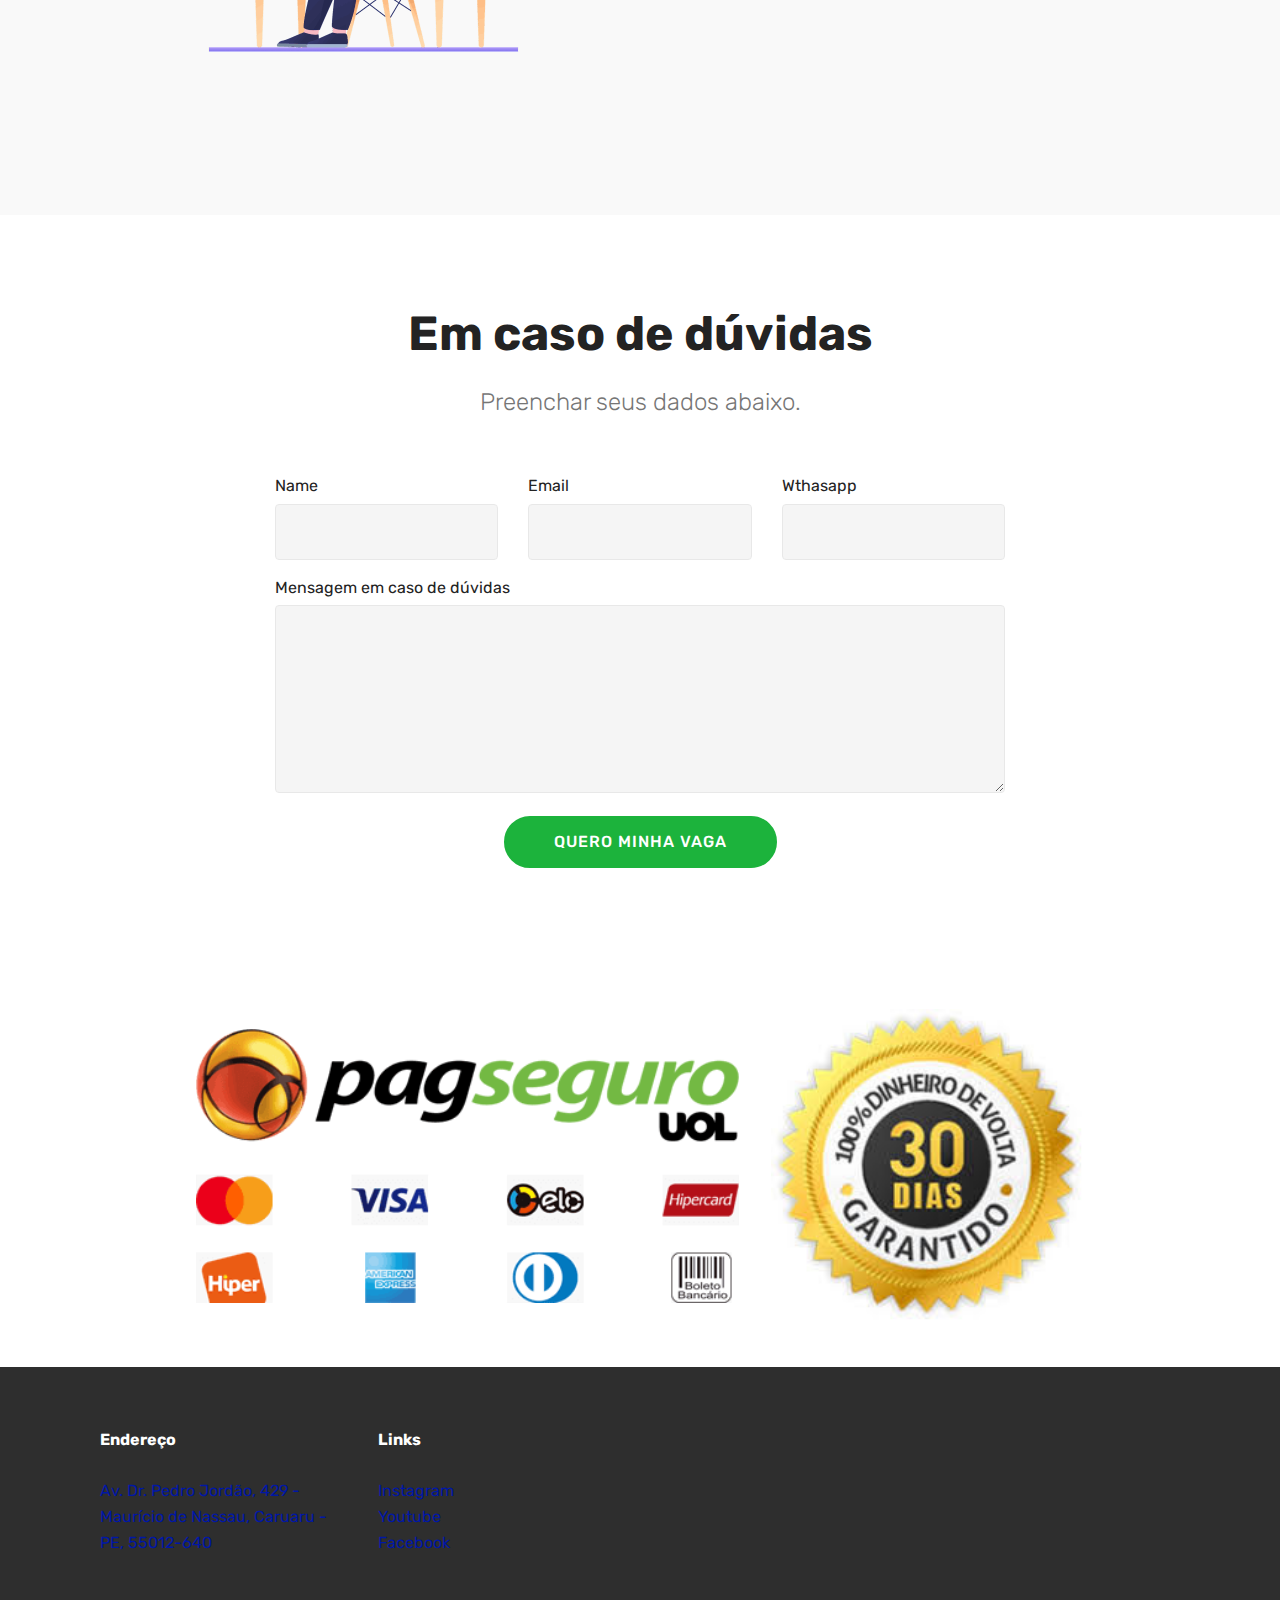
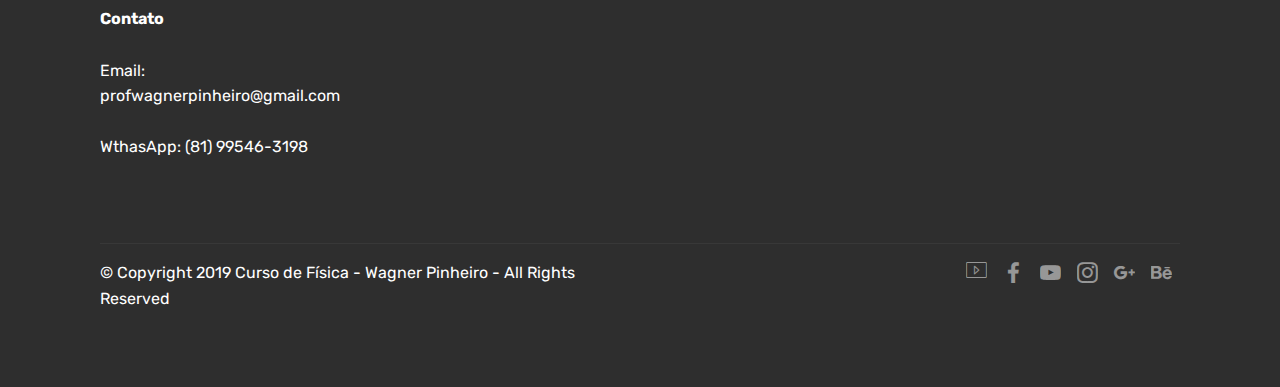
<file: page3.html>
<!DOCTYPE html>
<html  >
<head>
  <!-- Site made with Mobirise Website Builder v4.10.0, https://mobirise.com -->
  <meta charset="UTF-8">
  <meta http-equiv="X-UA-Compatible" content="IE=edge">
  <meta name="generator" content="Mobirise v4.10.0, mobirise.com">
  <meta name="viewport" content="width=device-width, initial-scale=1, minimum-scale=1">
  <link rel="shortcut icon" href="assets/images/imagem34-144x144.png" type="image/x-icon">
  <meta name="description" content="Website Generator Description">
  
  <title>Curso Online</title>
  <link rel="stylesheet" href="assets/web/assets/mobirise-icons/mobirise-icons.css">
  <link rel="stylesheet" href="assets/tether/tether.min.css">
  <link rel="stylesheet" href="assets/bootstrap/css/bootstrap.min.css">
  <link rel="stylesheet" href="assets/bootstrap/css/bootstrap-grid.min.css">
  <link rel="stylesheet" href="assets/bootstrap/css/bootstrap-reboot.min.css">
  <link rel="stylesheet" href="assets/soundcloud-plugin/style.css">
  <link rel="stylesheet" href="assets/socicon/css/styles.css">
  <link rel="stylesheet" href="assets/theme/css/style.css">
  <link rel="stylesheet" href="assets/mobirise/css/mbr-additional.css" type="text/css">
  
  
  
</head>
<body>
  <section class="mbr-section content4 cid-rqdUON7jWi" id="content4-2g">

    

    <div class="container">
        <div class="media-container-row">
            <div class="title col-12 col-md-8">
                <h2 class="align-center pb-3 mbr-fonts-style display-2"><strong>CURSO ONLINE DE FÍSICA</strong><br><strong><em>Wagner Pinheiro</em></strong></h2>
                <h3 class="mbr-section-subtitle align-center mbr-light mbr-fonts-style display-5">Venha fazer parte da sala online do professor Wagner Pinheiro.</h3>
                <div class="mbr-section-btn align-center py-4"><a class="btn btn-info display-5" href="page3.html#services2-3j">QUERO MINHA VAGA</a></div>
            </div>
        </div>
    </div>
</section>

<section class="engine"><a href="https://mobirise.info/f">simple web maker</a></section><section class="mbr-section content4 cid-rtAS2hcPoC" id="content4-3c">

    

    <div class="container">
        <div class="media-container-row">
            <div class="title col-12 col-md-8">
                <h2 class="align-center pb-3 mbr-fonts-style display-2">Como funciona o <strong>CURSO?</strong></h2>
                
                
            </div>
        </div>
    </div>
</section>

<section class="mbr-section article content9 cid-rtAIwv4xMO" id="content9-3b">
    
     

    <div class="container">
        <div class="inner-container" style="width: 100%;">
            <hr class="line" style="width: 25%;">
            <div class="section-text align-center mbr-fonts-style display-5">O <strong>Curso de Física do Professor Wagner Pinheiro</strong> nasceu a partir de uma ideia inovadora, de ser o único cursinho online especializado na disciplina de <strong>Física</strong>, com diferenciais especiais. <a href="page3.html#content11-3e">Saiba mais abaixo.&nbsp;</a></div>
            <hr class="line" style="width: 25%;">
        </div>
        </div>
</section>

<section class="mbr-section article content11 cid-rtAVfDtRQM" id="content11-3e">
     

    <div class="container">
        <div class="media-container-row">
            <div class="mbr-text counter-container col-12 col-md-8 mbr-fonts-style display-5">
                <ol>
                    <li><strong>Aula ao vivo com interação com professor.</strong></li><li><strong>Material totalmente exclusivo.
</strong></li><li><strong>Contato direto pelo wthasapp.
</strong></li><li><strong>Acompanhamento das aulas poderão ser pelo celular, tablet, ou notebook/pc.</strong></li><li><strong>Aulas com duração de até duas horas.</strong></li><li><strong>As aulas serão gravadas para assistir quando e onde você quiser.</strong></li>
                </ol>
            </div>
        </div>
    </div>
</section>

<section class="services2 cid-rtB6L1wRqw" id="services2-3j">
    <!---->
    
    <!---->
    <!--Overlay-->
    
    <!--Container-->
    <div class="container">
        <div class="col-md-12">
            <div class="media-container-row">
                <div class="mbr-figure" style="width: 50%;">
                    <img src="assets/images/developer-4027337-1920-952x870.png" alt="Mobirise" title="">
                </div>
                <div class="align-left aside-content">
                    <h2 class="mbr-title pt-2 mbr-fonts-style display-2">
                        Oferta Sala Online VIP</h2>
                    <div class="mbr-section-text">
                        <p class="mbr-text text1 pt-2 mbr-light mbr-fonts-style display-7">Curso Completo de Física, assinatura mensal.</p>
                        <p class="mbr-text text2 pt-4 mbr-light mbr-fonts-style display-2">R$ 19,90&nbsp;<span class="cost">R$ 120,00</span></p>
                    </div>
                    <!--Btn-->
                    <div class="mbr-section-btn pt-3 align-left"><a href="http://pag.ae/7U-iRi57P" class="btn btn-warning display-4">QUERO APRENDER FÍSICA &nbsp;&nbsp;</a></div>
                </div>
            </div>
        </div>
    </div>
</section>

<section class="mbr-section form1 cid-rtAFSeaoJd" id="form1-39">

    

    
    <div class="container">
        <div class="row justify-content-center">
            <div class="title col-12 col-lg-8">
                <h2 class="mbr-section-title align-center pb-3 mbr-fonts-style display-2"><strong>
                    Em caso de dúvidas</strong></h2>
                <h3 class="mbr-section-subtitle align-center mbr-light pb-3 mbr-fonts-style display-5">
                    Preenchar seus dados abaixo.</h3>
            </div>
        </div>
    </div>
    <div class="container">
        <div class="row justify-content-center">
            <div class="media-container-column col-lg-8" data-form-type="formoid">
                <!---Formbuilder Form--->
                <form action="https://mobirise.com/" method="POST" class="mbr-form form-with-styler" data-form-title="Mobirise Form"><input type="hidden" name="email" data-form-email="true" value="K44ta7mfFPkG4IY490M0vc5Z9g1tcKMf7Dx884xBE0tLszANcAKNAlVJn9DLCNs1MN+5WhcOBIcrW8intjeeAK3HNd/L1aOUv2KIz7PlXmaPZWcnTfb7DXtQJj+VIy6f">
                    <div class="row row-sm-offset">
                        <div hidden="hidden" data-form-alert="" class="alert alert-success col-12">Casdatro realizado com sucesso!</div>
                        <div hidden="hidden" data-form-alert-danger="" class="alert alert-danger col-12">
                        </div>
                    </div>
                    <div class="dragArea row row-sm-offset">
                        <div class="col-md-4  form-group" data-for="name">
                            <label for="name-form1-39" class="form-control-label mbr-fonts-style display-7">Name</label>
                            <input type="text" name="name" data-form-field="Name" required="required" class="form-control display-7" id="name-form1-39">
                        </div>
                        <div class="col-md-4  form-group" data-for="email">
                            <label for="email-form1-39" class="form-control-label mbr-fonts-style display-7">Email</label>
                            <input type="email" name="email" data-form-field="Email" required="required" class="form-control display-7" id="email-form1-39">
                        </div>
                        <div data-for="phone" class="col-md-4  form-group">
                            <label for="phone-form1-39" class="form-control-label mbr-fonts-style display-7">Wthasapp</label>
                            <input type="tel" name="phone" data-form-field="Phone" class="form-control display-7" id="phone-form1-39">
                        </div>
                        <div data-for="message" class="col-md-12 form-group">
                            <label for="message-form1-39" class="form-control-label mbr-fonts-style display-7">Mensagem em caso de dúvidas</label>
                            <textarea name="message" data-form-field="Message" class="form-control display-7" id="message-form1-39"></textarea>
                        </div>
                        <div class="col-md-12 input-group-btn align-center"><button type="submit" class="btn btn-form btn-info display-4" href="#top" target="_blank">QUERO MINHA VAGA</button></div>
                    </div>
                </form><!---Formbuilder Form--->
            </div>
        </div>
    </div>
</section>

<section class="cid-rqgz2cGyTH" id="image4-2o">
    <!-- Block parameters controls (Blue "Gear" panel) -->
    
    <!-- End block parameters -->
    <div class="container images-container">
            <div class="media-container-row" style="width: 80%;">
                <div class="img-item item1" style="width: 177%;">
                    <img src="assets/images/pagseguro6-440x222.png" alt="" title="">
                    
                </div>
                <div class="img-item">
                    <img src="assets/images/images-210x210.jpg" alt="" title="">
                    
                </div>
            </div>
    </div>
</section>

<section class="cid-rqdFHhV5HI" id="footer2-2b">

    

    

    <div class="container">
        <div class="media-container-row content mbr-white">
            <div class="col-12 col-md-3 mbr-fonts-style display-7">
                <p class="mbr-text">
                    <strong>Endereço&nbsp;</strong>&nbsp;<br><br><a href="https://goo.gl/maps/ZgUmjYXdAngmkpVSA" target="_blank">Av. Dr. Pedro Jordão, 429 - Maurício de Nassau, Caruaru - PE, 55012-640&nbsp;</a><br>
                    <br>
                    <br><strong>Contato</strong><br>
                    <br>Email: profwagnerpinheiro@gmail.com &nbsp; &nbsp; &nbsp; &nbsp; &nbsp; &nbsp; &nbsp; &nbsp; &nbsp; &nbsp;<br>WthasApp: (81) 99546-3198</p>
            </div>
            <div class="col-12 col-md-3 mbr-fonts-style display-7">
                <p class="mbr-text">
                    <strong>Links</strong>
                    <br>
                    <br><a href="http://www.instagram.com/prof.wagnerpinheiro" target="_blank">Instagram</a><br><a href="https://www.youtube.com/channel/UCO97t4_D16y7A2Hp6xBeBpg?view_as=subscriber" target="_blank">Youtube</a><br><a href="http://www.facebook.com.br/profwagnerpinheiro" target="_blank">Facebook</a></p>
            </div>
            <div class="col-12 col-md-6">
                <div class="google-map"><iframe frameborder="0" style="border:0" src="https://www.google.com/maps/embed/v1/place?key=AIzaSyCy9r70T3NYf3PhvVflTo0_zdif2_IoIYs&amp;q=place_id:ChIJwbw_s8eLqQcRGSmHahmPAUE" allowfullscreen=""></iframe></div>
            </div>
        </div>
        <div class="footer-lower">
            <div class="media-container-row">
                <div class="col-sm-12">
                    <hr>
                </div>
            </div>
            <div class="media-container-row mbr-white">
                <div class="col-sm-6 copyright">
                    <p class="mbr-text mbr-fonts-style display-7">
                        © Copyright 2019 Curso de Física - Wagner Pinheiro - All Rights Reserved
                    </p>
                </div>
                <div class="col-md-6">
                    <div class="social-list align-right">
                        <div class="soc-item">
                            <a href="https://www.youtube.com/channel/UCO97t4_D16y7A2Hp6xBeBpg?view_as=subscriber" target="_blank">
                                <span class="mbr-iconfont mbr-iconfont-social mbri-video"></span>
                            </a>
                        </div>
                        <div class="soc-item">
                            <a href="http://www.facebook.com.br/profwagnerpinheiro" target="_blank">
                                <span class="mbr-iconfont mbr-iconfont-social socicon-facebook socicon"></span>
                            </a>
                        </div>
                        <div class="soc-item">
                            <a href="https://www.youtube.com/c/mobirise" target="_blank">
                                <span class="socicon-youtube socicon mbr-iconfont mbr-iconfont-social"></span>
                            </a>
                        </div>
                        <div class="soc-item">
                            <a href="https://instagram.com/mobirise" target="_blank">
                                <span class="socicon-instagram socicon mbr-iconfont mbr-iconfont-social"></span>
                            </a>
                        </div>
                        <div class="soc-item">
                            <a href="https://plus.google.com/u/0/+Mobirise" target="_blank">
                                <span class="socicon-googleplus socicon mbr-iconfont mbr-iconfont-social"></span>
                            </a>
                        </div>
                        <div class="soc-item">
                            <a href="https://www.behance.net/Mobirise" target="_blank">
                                <span class="socicon-behance socicon mbr-iconfont mbr-iconfont-social"></span>
                            </a>
                        </div>
                    </div>
                </div>
            </div>
        </div>
    </div>
</section>


  <script src="assets/web/assets/jquery/jquery.min.js"></script>
  <script src="assets/popper/popper.min.js"></script>
  <script src="assets/tether/tether.min.js"></script>
  <script src="assets/bootstrap/js/bootstrap.min.js"></script>
  <script src="assets/smoothscroll/smooth-scroll.js"></script>
  <script src="assets/theme/js/script.js"></script>
  <script src="assets/formoid/formoid.min.js"></script>
  
  
</body>
</html>
</file>
<file: assets/web/assets/mobirise-icons/mobirise-icons.css>
@font-face {
  font-family: 'MobiriseIcons';
  src:  url('mobirise-icons.eot?spat4u');
  src:  url('mobirise-icons.eot?spat4u#iefix') format('embedded-opentype'),
    url('mobirise-icons.ttf?spat4u') format('truetype'),
    url('mobirise-icons.woff?spat4u') format('woff'),
    url('mobirise-icons.svg?spat4u#MobiriseIcons') format('svg');
  font-weight: normal;
  font-style: normal;
}

[class^="mbri-"], [class*=" mbri-"] {
  /* use !important to prevent issues with browser extensions that change fonts */
  font-family: MobiriseIcons !important;
  speak: none;
  font-style: normal;
  font-weight: normal;
  font-variant: normal;
  text-transform: none;
  line-height: 1;

  /* Better Font Rendering =========== */
  -webkit-font-smoothing: antialiased;
  -moz-osx-font-smoothing: grayscale;
}

.mbri-add-submenu:before {
  content: "\e900";
}
.mbri-alert:before {
  content: "\e901";
}
.mbri-align-center:before {
  content: "\e902";
}
.mbri-align-justify:before {
  content: "\e903";
}
.mbri-align-left:before {
  content: "\e904";
}
.mbri-align-right:before {
  content: "\e905";
}
.mbri-android:before {
  content: "\e906";
}
.mbri-apple:before {
  content: "\e907";
}
.mbri-arrow-down:before {
  content: "\e908";
}
.mbri-arrow-next:before {
  content: "\e909";
}
.mbri-arrow-prev:before {
  content: "\e90a";
}
.mbri-arrow-up:before {
  content: "\e90b";
}
.mbri-bold:before {
  content: "\e90c";
}
.mbri-bookmark:before {
  content: "\e90d";
}
.mbri-bootstrap:before {
  content: "\e90e";
}
.mbri-briefcase:before {
  content: "\e90f";
}
.mbri-browse:before {
  content: "\e910";
}
.mbri-bulleted-list:before {
  content: "\e911";
}
.mbri-calendar:before {
  content: "\e912";
}
.mbri-camera:before {
  content: "\e913";
}
.mbri-cart-add:before {
  content: "\e914";
}
.mbri-cart-full:before {
  content: "\e915";
}
.mbri-cash:before {
  content: "\e916";
}
.mbri-change-style:before {
  content: "\e917";
}
.mbri-chat:before {
  content: "\e918";
}
.mbri-clock:before {
  content: "\e919";
}
.mbri-close:before {
  content: "\e91a";
}
.mbri-cloud:before {
  content: "\e91b";
}
.mbri-code:before {
  content: "\e91c";
}
.mbri-contact-form:before {
  content: "\e91d";
}
.mbri-credit-card:before {
  content: "\e91e";
}
.mbri-cursor-click:before {
  content: "\e91f";
}
.mbri-cust-feedback:before {
  content: "\e920";
}
.mbri-database:before {
  content: "\e921";
}
.mbri-delivery:before {
  content: "\e922";
}
.mbri-desktop:before {
  content: "\e923";
}
.mbri-devices:before {
  content: "\e924";
}
.mbri-down:before {
  content: "\e925";
}
.mbri-download:before {
  content: "\e989";
}
.mbri-drag-n-drop:before {
  content: "\e927";
}
.mbri-drag-n-drop2:before {
  content: "\e928";
}
.mbri-edit:before {
  content: "\e929";
}
.mbri-edit2:before {
  content: "\e92a";
}
.mbri-error:before {
  content: "\e92b";
}
.mbri-extension:before {
  content: "\e92c";
}
.mbri-features:before {
  content: "\e92d";
}
.mbri-file:before {
  content: "\e92e";
}
.mbri-flag:before {
  content: "\e92f";
}
.mbri-folder:before {
  content: "\e930";
}
.mbri-gift:before {
  content: "\e931";
}
.mbri-github:before {
  content: "\e932";
}
.mbri-globe:before {
  content: "\e933";
}
.mbri-globe-2:before {
  content: "\e934";
}
.mbri-growing-chart:before {
  content: "\e935";
}
.mbri-hearth:before {
  content: "\e936";
}
.mbri-help:before {
  content: "\e937";
}
.mbri-home:before {
  content: "\e938";
}
.mbri-hot-cup:before {
  content: "\e939";
}
.mbri-idea:before {
  content: "\e93a";
}
.mbri-image-gallery:before {
  content: "\e93b";
}
.mbri-image-slider:before {
  content: "\e93c";
}
.mbri-info:before {
  content: "\e93d";
}
.mbri-italic:before {
  content: "\e93e";
}
.mbri-key:before {
  content: "\e93f";
}
.mbri-laptop:before {
  content: "\e940";
}
.mbri-layers:before {
  content: "\e941";
}
.mbri-left-right:before {
  content: "\e942";
}
.mbri-left:before {
  content: "\e943";
}
.mbri-letter:before {
  content: "\e944";
}
.mbri-like:before {
  content: "\e945";
}
.mbri-link:before {
  content: "\e946";
}
.mbri-lock:before {
  content: "\e947";
}
.mbri-login:before {
  content: "\e948";
}
.mbri-logout:before {
  content: "\e949";
}
.mbri-magic-stick:before {
  content: "\e94a";
}
.mbri-map-pin:before {
  content: "\e94b";
}
.mbri-menu:before {
  content: "\e94c";
}
.mbri-mobile:before {
  content: "\e94d";
}
.mbri-mobile2:before {
  content: "\e94e";
}
.mbri-mobirise:before {
  content: "\e94f";
}
.mbri-more-horizontal:before {
  content: "\e950";
}
.mbri-more-vertical:before {
  content: "\e951";
}
.mbri-music:before {
  content: "\e952";
}
.mbri-new-file:before {
  content: "\e953";
}
.mbri-numbered-list:before {
  content: "\e954";
}
.mbri-opened-folder:before {
  content: "\e955";
}
.mbri-pages:before {
  content: "\e956";
}
.mbri-paper-plane:before {
  content: "\e957";
}
.mbri-paperclip:before {
  content: "\e958";
}
.mbri-photo:before {
  content: "\e959";
}
.mbri-photos:before {
  content: "\e95a";
}
.mbri-pin:before {
  content: "\e95b";
}
.mbri-play:before {
  content: "\e95c";
}
.mbri-plus:before {
  content: "\e95d";
}
.mbri-preview:before {
  content: "\e95e";
}
.mbri-print:before {
  content: "\e95f";
}
.mbri-protect:before {
  content: "\e960";
}
.mbri-question:before {
  content: "\e961";
}
.mbri-quote-left:before {
  content: "\e962";
}
.mbri-quote-right:before {
  content: "\e963";
}
.mbri-refresh:before {
  content: "\e964";
}
.mbri-responsive:before {
  content: "\e965";
}
.mbri-right:before {
  content: "\e966";
}
.mbri-rocket:before {
  content: "\e967";
}
.mbri-sad-face:before {
  content: "\e968";
}
.mbri-sale:before {
  content: "\e969";
}
.mbri-save:before {
  content: "\e96a";
}
.mbri-search:before {
  content: "\e96b";
}
.mbri-setting:before {
  content: "\e96c";
}
.mbri-setting2:before {
  content: "\e96d";
}
.mbri-setting3:before {
  content: "\e96e";
}
.mbri-share:before {
  content: "\e96f";
}
.mbri-shopping-bag:before {
  content: "\e970";
}
.mbri-shopping-basket:before {
  content: "\e971";
}
.mbri-shopping-cart:before {
  content: "\e972";
}
.mbri-sites:before {
  content: "\e973";
}
.mbri-smile-face:before {
  content: "\e974";
}
.mbri-speed:before {
  content: "\e975";
}
.mbri-star:before {
  content: "\e976";
}
.mbri-success:before {
  content: "\e977";
}
.mbri-sun:before {
  content: "\e978";
}
.mbri-sun2:before {
  content: "\e979";
}
.mbri-tablet:before {
  content: "\e97a";
}
.mbri-tablet-vertical:before {
  content: "\e97b";
}
.mbri-target:before {
  content: "\e97c";
}
.mbri-timer:before {
  content: "\e97d";
}
.mbri-to-ftp:before {
  content: "\e97e";
}
.mbri-to-local-drive:before {
  content: "\e97f";
}
.mbri-touch-swipe:before {
  content: "\e980";
}
.mbri-touch:before {
  content: "\e981";
}
.mbri-trash:before {
  content: "\e982";
}
.mbri-underline:before {
  content: "\e983";
}
.mbri-unlink:before {
  content: "\e984";
}
.mbri-unlock:before {
  content: "\e985";
}
.mbri-up-down:before {
  content: "\e986";
}
.mbri-up:before {
  content: "\e987";
}
.mbri-update:before {
  content: "\e988";
}
.mbri-upload:before {
 content: "\e926"; 
}
.mbri-user:before {
  content: "\e98a";
}
.mbri-user2:before {
  content: "\e98b";
}
.mbri-users:before {
  content: "\e98c";
}
.mbri-video:before {
  content: "\e98d";
}
.mbri-video-play:before {
  content: "\e98e";
}
.mbri-watch:before {
  content: "\e98f";
}
.mbri-website-theme:before {
  content: "\e990";
}
.mbri-wifi:before {
  content: "\e991";
}
.mbri-windows:before {
  content: "\e992";
}
.mbri-zoom-out:before {
  content: "\e993";
}
.mbri-redo:before {
  content: "\e994";
}
.mbri-undo:before {
  content: "\e995";
}
</file>
<file: assets/web/assets/mobirise-icons2/mobirise2.css>
@font-face {
  font-family: 'Moririse2';
  src:  url('mobirise2.eot?f2bix4');
  src:  url('mobirise2.eot?f2bix4#iefix') format('embedded-opentype'),
    url('mobirise2.ttf?f2bix4') format('truetype'),
    url('mobirise2.woff?f2bix4') format('woff'),
    url('mobirise2.svg?f2bix4#mobirise2') format('svg');
  font-weight: normal;
  font-style: normal;
}

[class^="mobi-"], [class*=" mobi-"] {
  /* use !important to prevent issues with browser extensions that change fonts */
  font-family: 'Moririse2' !important;
  speak: none;
  font-style: normal;
  font-weight: normal;
  font-variant: normal;
  text-transform: none;
  line-height: 1;

  /* Better Font Rendering =========== */
  -webkit-font-smoothing: antialiased;
  -moz-osx-font-smoothing: grayscale;
}

.mobi-mbri-add-submenu:before {
  content: "\e900";
}
.mobi-mbri-alert:before {
  content: "\e901";
}
.mobi-mbri-align-center:before {
  content: "\e902";
}
.mobi-mbri-align-justify:before {
  content: "\e903";
}
.mobi-mbri-align-left:before {
  content: "\e904";
}
.mobi-mbri-align-right:before {
  content: "\e905";
}
.mobi-mbri-android:before {
  content: "\e906";
}
.mobi-mbri-apple:before {
  content: "\e907";
}
.mobi-mbri-arrow-down:before {
  content: "\e908";
}
.mobi-mbri-arrow-next:before {
  content: "\e909";
}
.mobi-mbri-arrow-prev:before {
  content: "\e90a";
}
.mobi-mbri-arrow-up:before {
  content: "\e90b";
}
.mobi-mbri-bold:before {
  content: "\e90c";
}
.mobi-mbri-bookmark:before {
  content: "\e90d";
}
.mobi-mbri-bootstrap:before {
  content: "\e90e";
}
.mobi-mbri-briefcase:before {
  content: "\e90f";
}
.mobi-mbri-browse:before {
  content: "\e910";
}
.mobi-mbri-bulleted-list:before {
  content: "\e911";
}
.mobi-mbri-calendar:before {
  content: "\e912";
}
.mobi-mbri-camera:before {
  content: "\e913";
}
.mobi-mbri-cart-add:before {
  content: "\e914";
}
.mobi-mbri-cart-full:before {
  content: "\e915";
}
.mobi-mbri-cash:before {
  content: "\e916";
}
.mobi-mbri-change-style:before {
  content: "\e917";
}
.mobi-mbri-chat:before {
  content: "\e918";
}
.mobi-mbri-clock:before {
  content: "\e919";
}
.mobi-mbri-close:before {
  content: "\e91a";
}
.mobi-mbri-cloud:before {
  content: "\e91b";
}
.mobi-mbri-code:before {
  content: "\e91c";
}
.mobi-mbri-contact-form:before {
  content: "\e91d";
}
.mobi-mbri-credit-card:before {
  content: "\e91e";
}
.mobi-mbri-cursor-click:before {
  content: "\e91f";
}
.mobi-mbri-cust-feedback:before {
  content: "\e920";
}
.mobi-mbri-database:before {
  content: "\e921";
}
.mobi-mbri-delivery:before {
  content: "\e922";
}
.mobi-mbri-desktop:before {
  content: "\e923";
}
.mobi-mbri-devices:before {
  content: "\e924";
}
.mobi-mbri-down:before {
  content: "\e925";
}
.mobi-mbri-download-2:before {
  content: "\e926";
}
.mobi-mbri-download:before {
  content: "\e927";
}
.mobi-mbri-drag-n-drop-2:before {
  content: "\e928";
}
.mobi-mbri-drag-n-drop:before {
  content: "\e929";
}
.mobi-mbri-edit-2:before {
  content: "\e92a";
}
.mobi-mbri-edit:before {
  content: "\e92b";
}
.mobi-mbri-error:before {
  content: "\e92c";
}
.mobi-mbri-extension:before {
  content: "\e92d";
}
.mobi-mbri-features:before {
  content: "\e92e";
}
.mobi-mbri-file:before {
  content: "\e92f";
}
.mobi-mbri-flag:before {
  content: "\e930";
}
.mobi-mbri-folder:before {
  content: "\e931";
}
.mobi-mbri-gift:before {
  content: "\e932";
}
.mobi-mbri-github:before {
  content: "\e933";
}
.mobi-mbri-globe-2:before {
  content: "\e934";
}
.mobi-mbri-globe:before {
  content: "\e935";
}
.mobi-mbri-growing-chart:before {
  content: "\e936";
}
.mobi-mbri-hearth:before {
  content: "\e937";
}
.mobi-mbri-help:before {
  content: "\e938";
}
.mobi-mbri-home:before {
  content: "\e939";
}
.mobi-mbri-hot-cup:before {
  content: "\e93a";
}
.mobi-mbri-idea:before {
  content: "\e93b";
}
.mobi-mbri-image-gallery:before {
  content: "\e93c";
}
.mobi-mbri-image-slider:before {
  content: "\e93d";
}
.mobi-mbri-info:before {
  content: "\e93e";
}
.mobi-mbri-italic:before {
  content: "\e93f";
}
.mobi-mbri-key:before {
  content: "\e940";
}
.mobi-mbri-laptop:before {
  content: "\e941";
}
.mobi-mbri-layers:before {
  content: "\e942";
}
.mobi-mbri-left-right:before {
  content: "\e943";
}
.mobi-mbri-left:before {
  content: "\e944";
}
.mobi-mbri-letter:before {
  content: "\e945";
}
.mobi-mbri-like:before {
  content: "\e946";
}
.mobi-mbri-link:before {
  content: "\e947";
}
.mobi-mbri-lock:before {
  content: "\e948";
}
.mobi-mbri-login:before {
  content: "\e949";
}
.mobi-mbri-logout:before {
  content: "\e94a";
}
.mobi-mbri-magic-stick:before {
  content: "\e94b";
}
.mobi-mbri-map-pin:before {
  content: "\e94c";
}
.mobi-mbri-menu:before {
  content: "\e94d";
}
.mobi-mbri-mobile-2:before {
  content: "\e94e";
}
.mobi-mbri-mobile-horizontal:before {
  content: "\e94f";
}
.mobi-mbri-mobile:before {
  content: "\e950";
}
.mobi-mbri-mobirise:before {
  content: "\e951";
}
.mobi-mbri-more-horizontal:before {
  content: "\e952";
}
.mobi-mbri-more-vertical:before {
  content: "\e953";
}
.mobi-mbri-music:before {
  content: "\e954";
}
.mobi-mbri-new-file:before {
  content: "\e955";
}
.mobi-mbri-numbered-list:before {
  content: "\e956";
}
.mobi-mbri-opened-folder:before {
  content: "\e957";
}
.mobi-mbri-pages:before {
  content: "\e958";
}
.mobi-mbri-paper-plane:before {
  content: "\e959";
}
.mobi-mbri-paperclip:before {
  content: "\e95a";
}
.mobi-mbri-phone:before {
  content: "\e95b";
}
.mobi-mbri-photo:before {
  content: "\e95c";
}
.mobi-mbri-photos:before {
  content: "\e95d";
}
.mobi-mbri-pin:before {
  content: "\e95e";
}
.mobi-mbri-play:before {
  content: "\e95f";
}
.mobi-mbri-plus:before {
  content: "\e960";
}
.mobi-mbri-preview:before {
  content: "\e961";
}
.mobi-mbri-print:before {
  content: "\e962";
}
.mobi-mbri-protect:before {
  content: "\e963";
}
.mobi-mbri-question:before {
  content: "\e964";
}
.mobi-mbri-quote-left:before {
  content: "\e965";
}
.mobi-mbri-quote-right:before {
  content: "\e966";
}
.mobi-mbri-redo:before {
  content: "\e967";
}
.mobi-mbri-refresh:before {
  content: "\e968";
}
.mobi-mbri-responsive-2:before {
  content: "\e969";
}
.mobi-mbri-responsive:before {
  content: "\e96a";
}
.mobi-mbri-right:before {
  content: "\e96b";
}
.mobi-mbri-rocket:before {
  content: "\e96c";
}
.mobi-mbri-sad-face:before {
  content: "\e96d";
}
.mobi-mbri-sale:before {
  content: "\e96e";
}
.mobi-mbri-save:before {
  content: "\e96f";
}
.mobi-mbri-search:before {
  content: "\e970";
}
.mobi-mbri-setting-2:before {
  content: "\e971";
}
.mobi-mbri-setting-3:before {
  content: "\e972";
}
.mobi-mbri-setting:before {
  content: "\e973";
}
.mobi-mbri-share:before {
  content: "\e974";
}
.mobi-mbri-shopping-bag:before {
  content: "\e975";
}
.mobi-mbri-shopping-basket:before {
  content: "\e976";
}
.mobi-mbri-shopping-cart:before {
  content: "\e977";
}
.mobi-mbri-sites:before {
  content: "\e978";
}
.mobi-mbri-smile-face:before {
  content: "\e979";
}
.mobi-mbri-speed:before {
  content: "\e97a";
}
.mobi-mbri-star:before {
  content: "\e97b";
}
.mobi-mbri-success:before {
  content: "\e97c";
}
.mobi-mbri-sun:before {
  content: "\e97d";
}
.mobi-mbri-sun2:before {
  content: "\e97e";
}
.mobi-mbri-tablet-vertical:before {
  content: "\e97f";
}
.mobi-mbri-tablet:before {
  content: "\e980";
}
.mobi-mbri-target:before {
  content: "\e981";
}
.mobi-mbri-timer:before {
  content: "\e982";
}
.mobi-mbri-to-ftp:before {
  content: "\e983";
}
.mobi-mbri-to-local-drive:before {
  content: "\e984";
}
.mobi-mbri-touch-swipe:before {
  content: "\e985";
}
.mobi-mbri-touch:before {
  content: "\e986";
}
.mobi-mbri-trash:before {
  content: "\e987";
}
.mobi-mbri-underline:before {
  content: "\e988";
}
.mobi-mbri-undo:before {
  content: "\e989";
}
.mobi-mbri-unlink:before {
  content: "\e98a";
}
.mobi-mbri-unlock:before {
  content: "\e98b";
}
.mobi-mbri-up-down:before {
  content: "\e98c";
}
.mobi-mbri-up:before {
  content: "\e98d";
}
.mobi-mbri-update:before {
  content: "\e98e";
}
.mobi-mbri-upload-2:before {
  content: "\e98f";
}
.mobi-mbri-upload:before {
  content: "\e990";
}
.mobi-mbri-user-2:before {
  content: "\e991";
}
.mobi-mbri-user:before {
  content: "\e992";
}
.mobi-mbri-users:before {
  content: "\e993";
}
.mobi-mbri-video-play:before {
  content: "\e994";
}
.mobi-mbri-video:before {
  content: "\e995";
}
.mobi-mbri-watch:before {
  content: "\e996";
}
.mobi-mbri-website-theme-2:before {
  content: "\e997";
}
.mobi-mbri-website-theme:before {
  content: "\e998";
}
.mobi-mbri-wifi:before {
  content: "\e999";
}
.mobi-mbri-windows:before {
  content: "\e99a";
}
.mobi-mbri-zoom-in:before {
  content: "\e99b";
}
.mobi-mbri-zoom-out:before {
  content: "\e99c";
}
</file>
<file: assets/soundcloud-plugin/style.css>
.addons-container {
  position: relative;
  margin-left: auto;
  margin-right: auto;
  padding-right: 15px;
  padding-left: 15px; }
  @media (min-width: 576px) {
    .addons-container {
      padding-right: 15px;
      padding-left: 15px; } }
  @media (min-width: 768px) {
    .addons-container {
      padding-right: 15px;
      padding-left: 15px; } }
  @media (min-width: 992px) {
    .addons-container {
      padding-right: 15px;
      padding-left: 15px; } }
  @media (min-width: 1200px) {
    .addons-container {
      padding-right: 15px;
      padding-left: 15px; } }
  @media (min-width: 576px) {
    .addons-container {
      width: 540px;
      max-width: 100%; } }
  @media (min-width: 768px) {
    .addons-container {
      width: 720px;
      max-width: 100%; } }
  @media (min-width: 992px) {
    .addons-container {
      width: 960px;
      max-width: 100%; } }
  @media (min-width: 1200px) {
    .addons-container {
      width: 1140px;
      max-width: 100%; } }

.addons-container-inner{
    position: relative;
    width: 100%;
    min-height: 1px;
    padding-right: 15px;
    padding-left: 15px;
}
@media (min-width: 567px) {
    .addons-container-inner{
        -ms-flex: 0 0 66.666667%;
        flex: 0 0 66.666667%;
        max-width: 66.666667%;
    }
}
.addons-row{
    display: flex;
    justify-content:center;
}
</file>
<file: assets/dropdown/css/style.css>
.navbar-dropdown {
  left: 0;
  padding: 0;
  position: absolute;
  right: 0;
  top: 0;
  transition: all 0.45s ease;
  z-index: 1030;
  background: #282828; }
  .navbar-dropdown .navbar-logo {
    margin-right: 0.8rem;
    transition: margin 0.3s ease-in-out;
    vertical-align: middle; }
    .navbar-dropdown .navbar-logo img {
      height: 3.125rem;
      transition: all 0.3s ease-in-out; }
    .navbar-dropdown .navbar-logo.mbr-iconfont {
      font-size: 3.125rem;
      line-height: 3.125rem; }
  .navbar-dropdown .navbar-caption {
    font-weight: 700;
    white-space: normal;
    vertical-align: -4px;
    line-height: 3.125rem !important; }
    .navbar-dropdown .navbar-caption, .navbar-dropdown .navbar-caption:hover {
      color: inherit;
      text-decoration: none; }
  .navbar-dropdown .mbr-iconfont + .navbar-caption {
    vertical-align: -1px; }
  .navbar-dropdown.navbar-fixed-top {
    position: fixed; }
  .navbar-dropdown .navbar-brand span {
    vertical-align: -4px; }
  .navbar-dropdown.bg-color.transparent {
    background: none; }
  .navbar-dropdown.navbar-short .navbar-brand {
    padding: 0.625rem 0; }
    .navbar-dropdown.navbar-short .navbar-brand span {
      vertical-align: -1px; }
  .navbar-dropdown.navbar-short .navbar-caption {
    line-height: 2.375rem !important;
    vertical-align: -2px; }
  .navbar-dropdown.navbar-short .navbar-logo {
    margin-right: 0.5rem; }
    .navbar-dropdown.navbar-short .navbar-logo img {
      height: 2.375rem; }
    .navbar-dropdown.navbar-short .navbar-logo.mbr-iconfont {
      font-size: 2.375rem;
      line-height: 2.375rem; }
  .navbar-dropdown.navbar-short .mbr-table-cell {
    height: 3.625rem; }
  .navbar-dropdown .navbar-close {
    left: 0.6875rem;
    position: fixed;
    top: 0.75rem;
    z-index: 1000; }
  .navbar-dropdown .hamburger-icon {
    content: "";
    display: inline-block;
    vertical-align: middle;
    width: 16px;
    -webkit-box-shadow: 0 -6px 0 1px #282828,0 0 0 1px #282828,0 6px 0 1px #282828;
    -moz-box-shadow: 0 -6px 0 1px #282828,0 0 0 1px #282828,0 6px 0 1px #282828;
    box-shadow: 0 -6px 0 1px #282828,0 0 0 1px #282828,0 6px 0 1px #282828; }

.dropdown-menu .dropdown-toggle[data-toggle="dropdown-submenu"]::after {
  border-bottom: 0.35em solid transparent;
  border-left: 0.35em solid;
  border-right: 0;
  border-top: 0.35em solid transparent;
  margin-left: 0.3rem; }

.dropdown-menu .dropdown-item:focus {
  outline: 0; }

.nav-dropdown {
  font-size: 0.75rem;
  font-weight: 500;
  height: auto !important; }
  .nav-dropdown .nav-btn {
    padding-left: 1rem; }
  .nav-dropdown .link {
    margin: .667em 1.667em;
    font-weight: 500;
    padding: 0;
    transition: color .2s ease-in-out; }
    .nav-dropdown .link.dropdown-toggle {
      margin-right: 2.583em; }
      .nav-dropdown .link.dropdown-toggle::after {
        margin-left: .25rem;
        border-top: 0.35em solid;
        border-right: 0.35em solid transparent;
        border-left: 0.35em solid transparent;
        border-bottom: 0; }
      .nav-dropdown .link.dropdown-toggle[aria-expanded="true"] {
        margin: 0;
        padding: 0.667em 3.263em  0.667em 1.667em; }
  .nav-dropdown .link::after,
  .nav-dropdown .dropdown-item::after {
    color: inherit; }
  .nav-dropdown .btn {
    font-size: 0.75rem;
    font-weight: 700;
    letter-spacing: 0;
    margin-bottom: 0;
    padding-left: 1.25rem;
    padding-right: 1.25rem; }
  .nav-dropdown .dropdown-menu {
    border-radius: 0;
    border: 0;
    left: 0;
    margin: 0;
    padding-bottom: 1.25rem;
    padding-top: 1.25rem;
    position: relative; }
  .nav-dropdown .dropdown-submenu {
    margin-left: 0.125rem;
    top: 0; }
  .nav-dropdown .dropdown-item {
    font-weight: 500;
    line-height: 2;
    padding: 0.3846em 4.615em 0.3846em 1.5385em;
    position: relative;
    transition: color .2s ease-in-out, background-color .2s ease-in-out; }
    .nav-dropdown .dropdown-item::after {
      margin-top: -0.3077em;
      position: absolute;
      right: 1.1538em;
      top: 50%; }
    .nav-dropdown .dropdown-item:focus, .nav-dropdown .dropdown-item:hover {
      background: none; }

@media (max-width: 767px) {
  .nav-dropdown.navbar-toggleable-sm {
    bottom: 0;
    display: none;
    left: 0;
    overflow-x: hidden;
    position: fixed;
    top: 0;
    transform: translateX(-100%);
    -ms-transform: translateX(-100%);
    -webkit-transform: translateX(-100%);
    width: 18.75rem;
    z-index: 999; } }
.nav-dropdown.navbar-toggleable-xl {
  bottom: 0;
  display: none;
  left: 0;
  overflow-x: hidden;
  position: fixed;
  top: 0;
  transform: translateX(-100%);
  -ms-transform: translateX(-100%);
  -webkit-transform: translateX(-100%);
  width: 18.75rem;
  z-index: 999; }

.nav-dropdown-sm {
  display: block !important;
  overflow-x: hidden;
  overflow: auto;
  padding-top: 3.875rem; }
  .nav-dropdown-sm::after {
    content: "";
    display: block;
    height: 3rem;
    width: 100%; }
  .nav-dropdown-sm.collapse.in ~ .navbar-close {
    display: block !important; }
  .nav-dropdown-sm.collapsing, .nav-dropdown-sm.collapse.in {
    transform: translateX(0);
    -ms-transform: translateX(0);
    -webkit-transform: translateX(0);
    transition: all 0.25s ease-out;
    -webkit-transition: all 0.25s ease-out;
    background: #282828; }
  .nav-dropdown-sm.collapsing[aria-expanded="false"] {
    transform: translateX(-100%);
    -ms-transform: translateX(-100%);
    -webkit-transform: translateX(-100%); }
  .nav-dropdown-sm .nav-item {
    display: block;
    margin-left: 0 !important;
    padding-left: 0; }
  .nav-dropdown-sm .link,
  .nav-dropdown-sm .dropdown-item {
    border-top: 1px dotted rgba(255, 255, 255, 0.1);
    font-size: 0.8125rem;
    line-height: 1.6;
    margin: 0 !important;
    padding: 0.875rem 2.4rem 0.875rem 1.5625rem !important;
    position: relative;
    white-space: normal; }
    .nav-dropdown-sm .link:focus, .nav-dropdown-sm .link:hover,
    .nav-dropdown-sm .dropdown-item:focus,
    .nav-dropdown-sm .dropdown-item:hover {
      background: rgba(0, 0, 0, 0.2) !important;
      color: #c0a375; }
  .nav-dropdown-sm .nav-btn {
    position: relative;
    padding: 1.5625rem 1.5625rem 0 1.5625rem; }
    .nav-dropdown-sm .nav-btn::before {
      border-top: 1px dotted rgba(255, 255, 255, 0.1);
      content: "";
      left: 0;
      position: absolute;
      top: 0;
      width: 100%; }
    .nav-dropdown-sm .nav-btn + .nav-btn {
      padding-top: 0.625rem; }
      .nav-dropdown-sm .nav-btn + .nav-btn::before {
        display: none; }
  .nav-dropdown-sm .btn {
    padding: 0.625rem 0; }
  .nav-dropdown-sm .dropdown-toggle[data-toggle="dropdown-submenu"]::after {
    margin-left: .25rem;
    border-top: 0.35em solid;
    border-right: 0.35em solid transparent;
    border-left: 0.35em solid transparent;
    border-bottom: 0; }
  .nav-dropdown-sm .dropdown-toggle[data-toggle="dropdown-submenu"][aria-expanded="true"]::after {
    border-top: 0;
    border-right: 0.35em solid transparent;
    border-left: 0.35em solid transparent;
    border-bottom: 0.35em solid; }
  .nav-dropdown-sm .dropdown-menu {
    margin: 0;
    padding: 0;
    position: relative;
    top: 0;
    left: 0;
    width: 100%;
    border: 0;
    float: none;
    border-radius: 0;
    background: none; }
  .nav-dropdown-sm .dropdown-submenu {
    left: 100%;
    margin-left: 0.125rem;
    margin-top: -1.25rem;
    top: 0; }

.navbar-toggleable-sm .nav-dropdown .dropdown-menu {
  position: absolute; }

.navbar-toggleable-sm .nav-dropdown .dropdown-submenu {
  left: 100%;
  margin-left: 0.125rem;
  margin-top: -1.25rem;
  top: 0; }

.navbar-toggleable-sm.opened .nav-dropdown .dropdown-menu {
  position: relative; }

.navbar-toggleable-sm.opened .nav-dropdown .dropdown-submenu {
  left: 0;
  margin-left: 00rem;
  margin-top: 0rem;
  top: 0; }

.is-builder .nav-dropdown.collapsing {
  transition: none !important; }

/*# sourceMappingURL=style.css.map */
</file>
<file: assets/socicon/css/styles.css>
@charset "UTF-8";

@font-face {
  font-family: "socicon";
  src:url("../fonts/socicon.eot");
  src:url("../fonts/socicon.eot?#iefix") format("embedded-opentype"),
    url("../fonts/socicon.woff") format("woff"),
    url("../fonts/socicon.ttf") format("truetype"),
    url("../fonts/socicon.svg#socicon") format("svg");
  font-weight: normal;
  font-style: normal;

}

[data-icon]:before {
  font-family: "socicon" !important;
  content: attr(data-icon);
  font-style: normal !important;
  font-weight: normal !important;
  font-variant: normal !important;
  text-transform: none !important;
  speak: none;
  line-height: 1;
  -webkit-font-smoothing: antialiased;
  -moz-osx-font-smoothing: grayscale;
}

[class^="socicon-"]:before,
[class*=" socicon-"]:before {
  font-family: "socicon" !important;
  font-style: normal !important;
  font-weight: normal !important;
  font-variant: normal !important;
  text-transform: none !important;
  speak: none;
  line-height: 1;
  -webkit-font-smoothing: antialiased;
  -moz-osx-font-smoothing: grayscale;
}

.socicon-modelmayhem:before {
  content: "\e000";
}
.socicon-mixcloud:before {
  content: "\e001";
}
.socicon-drupal:before {
  content: "\e002";
}
.socicon-swarm:before {
  content: "\e003";
}
.socicon-istock:before {
  content: "\e004";
}
.socicon-yammer:before {
  content: "\e005";
}
.socicon-ello:before {
  content: "\e006";
}
.socicon-stackoverflow:before {
  content: "\e007";
}
.socicon-persona:before {
  content: "\e008";
}
.socicon-triplej:before {
  content: "\e009";
}
.socicon-houzz:before {
  content: "\e00a";
}
.socicon-rss:before {
  content: "\e00b";
}
.socicon-paypal:before {
  content: "\e00c";
}
.socicon-odnoklassniki:before {
  content: "\e00d";
}
.socicon-airbnb:before {
  content: "\e00e";
}
.socicon-periscope:before {
  content: "\e00f";
}
.socicon-outlook:before {
  content: "\e010";
}
.socicon-coderwall:before {
  content: "\e011";
}
.socicon-tripadvisor:before {
  content: "\e012";
}
.socicon-appnet:before {
  content: "\e013";
}
.socicon-goodreads:before {
  content: "\e014";
}
.socicon-tripit:before {
  content: "\e015";
}
.socicon-lanyrd:before {
  content: "\e016";
}
.socicon-slideshare:before {
  content: "\e017";
}
.socicon-buffer:before {
  content: "\e018";
}
.socicon-disqus:before {
  content: "\e019";
}
.socicon-vkontakte:before {
  content: "\e01a";
}
.socicon-whatsapp:before {
  content: "\e01b";
}
.socicon-patreon:before {
  content: "\e01c";
}
.socicon-storehouse:before {
  content: "\e01d";
}
.socicon-pocket:before {
  content: "\e01e";
}
.socicon-mail:before {
  content: "\e01f";
}
.socicon-blogger:before {
  content: "\e020";
}
.socicon-technorati:before {
  content: "\e021";
}
.socicon-reddit:before {
  content: "\e022";
}
.socicon-dribbble:before {
  content: "\e023";
}
.socicon-stumbleupon:before {
  content: "\e024";
}
.socicon-digg:before {
  content: "\e025";
}
.socicon-envato:before {
  content: "\e026";
}
.socicon-behance:before {
  content: "\e027";
}
.socicon-delicious:before {
  content: "\e028";
}
.socicon-deviantart:before {
  content: "\e029";
}
.socicon-forrst:before {
  content: "\e02a";
}
.socicon-play:before {
  content: "\e02b";
}
.socicon-zerply:before {
  content: "\e02c";
}
.socicon-wikipedia:before {
  content: "\e02d";
}
.socicon-apple:before {
  content: "\e02e";
}
.socicon-flattr:before {
  content: "\e02f";
}
.socicon-github:before {
  content: "\e030";
}
.socicon-renren:before {
  content: "\e031";
}
.socicon-friendfeed:before {
  content: "\e032";
}
.socicon-newsvine:before {
  content: "\e033";
}
.socicon-identica:before {
  content: "\e034";
}
.socicon-bebo:before {
  content: "\e035";
}
.socicon-zynga:before {
  content: "\e036";
}
.socicon-steam:before {
  content: "\e037";
}
.socicon-xbox:before {
  content: "\e038";
}
.socicon-windows:before {
  content: "\e039";
}
.socicon-qq:before {
  content: "\e03a";
}
.socicon-douban:before {
  content: "\e03b";
}
.socicon-meetup:before {
  content: "\e03c";
}
.socicon-playstation:before {
  content: "\e03d";
}
.socicon-android:before {
  content: "\e03e";
}
.socicon-snapchat:before {
  content: "\e03f";
}
.socicon-twitter:before {
  content: "\e040";
}
.socicon-facebook:before {
  content: "\e041";
}
.socicon-googleplus:before {
  content: "\e042";
}
.socicon-pinterest:before {
  content: "\e043";
}
.socicon-foursquare:before {
  content: "\e044";
}
.socicon-yahoo:before {
  content: "\e045";
}
.socicon-skype:before {
  content: "\e046";
}
.socicon-yelp:before {
  content: "\e047";
}
.socicon-feedburner:before {
  content: "\e048";
}
.socicon-linkedin:before {
  content: "\e049";
}
.socicon-viadeo:before {
  content: "\e04a";
}
.socicon-xing:before {
  content: "\e04b";
}
.socicon-myspace:before {
  content: "\e04c";
}
.socicon-soundcloud:before {
  content: "\e04d";
}
.socicon-spotify:before {
  content: "\e04e";
}
.socicon-grooveshark:before {
  content: "\e04f";
}
.socicon-lastfm:before {
  content: "\e050";
}
.socicon-youtube:before {
  content: "\e051";
}
.socicon-vimeo:before {
  content: "\e052";
}
.socicon-dailymotion:before {
  content: "\e053";
}
.socicon-vine:before {
  content: "\e054";
}
.socicon-flickr:before {
  content: "\e055";
}
.socicon-500px:before {
  content: "\e056";
}
.socicon-wordpress:before {
  content: "\e058";
}
.socicon-tumblr:before {
  content: "\e059";
}
.socicon-twitch:before {
  content: "\e05a";
}
.socicon-8tracks:before {
  content: "\e05b";
}
.socicon-amazon:before {
  content: "\e05c";
}
.socicon-icq:before {
  content: "\e05d";
}
.socicon-smugmug:before {
  content: "\e05e";
}
.socicon-ravelry:before {
  content: "\e05f";
}
.socicon-weibo:before {
  content: "\e060";
}
.socicon-baidu:before {
  content: "\e061";
}
.socicon-angellist:before {
  content: "\e062";
}
.socicon-ebay:before {
  content: "\e063";
}
.socicon-imdb:before {
  content: "\e064";
}
.socicon-stayfriends:before {
  content: "\e065";
}
.socicon-residentadvisor:before {
  content: "\e066";
}
.socicon-google:before {
  content: "\e067";
}
.socicon-yandex:before {
  content: "\e068";
}
.socicon-sharethis:before {
  content: "\e069";
}
.socicon-bandcamp:before {
  content: "\e06a";
}
.socicon-itunes:before {
  content: "\e06b";
}
.socicon-deezer:before {
  content: "\e06c";
}
.socicon-telegram:before {
  content: "\e06e";
}
.socicon-openid:before {
  content: "\e06f";
}
.socicon-amplement:before {
  content: "\e070";
}
.socicon-viber:before {
  content: "\e071";
}
.socicon-zomato:before {
  content: "\e072";
}
.socicon-draugiem:before {
  content: "\e074";
}
.socicon-endomodo:before {
  content: "\e075";
}
.socicon-filmweb:before {
  content: "\e076";
}
.socicon-stackexchange:before {
  content: "\e077";
}
.socicon-wykop:before {
  content: "\e078";
}
.socicon-teamspeak:before {
  content: "\e079";
}
.socicon-teamviewer:before {
  content: "\e07a";
}
.socicon-ventrilo:before {
  content: "\e07b";
}
.socicon-younow:before {
  content: "\e07c";
}
.socicon-raidcall:before {
  content: "\e07d";
}
.socicon-mumble:before {
  content: "\e07e";
}
.socicon-medium:before {
  content: "\e06d";
}
.socicon-bebee:before {
  content: "\e07f";
}
.socicon-hitbox:before {
  content: "\e080";
}
.socicon-reverbnation:before {
  content: "\e081";
}
.socicon-formulr:before {
  content: "\e082";
}
.socicon-instagram:before {
  content: "\e057";
}
.socicon-battlenet:before {
  content: "\e083";
}
.socicon-chrome:before {
  content: "\e084";
}
.socicon-discord:before {
  content: "\e086";
}
.socicon-issuu:before {
  content: "\e087";
}
.socicon-macos:before {
  content: "\e088";
}
.socicon-firefox:before {
  content: "\e089";
}
.socicon-opera:before {
  content: "\e08d";
}
.socicon-keybase:before {
  content: "\e090";
}
.socicon-alliance:before {
  content: "\e091";
}
.socicon-livejournal:before {
  content: "\e092";
}
.socicon-googlephotos:before {
  content: "\e093";
}
.socicon-horde:before {
  content: "\e094";
}
.socicon-etsy:before {
  content: "\e095";
}
.socicon-zapier:before {
  content: "\e096";
}
.socicon-google-scholar:before {
  content: "\e097";
}
.socicon-researchgate:before {
  content: "\e098";
}
.socicon-wechat:before {
  content: "\e099";
}
.socicon-strava:before {
  content: "\e09a";
}
.socicon-line:before {
  content: "\e09b";
}
.socicon-lyft:before {
  content: "\e09c";
}
.socicon-uber:before {
  content: "\e09d";
}
.socicon-songkick:before {
  content: "\e09e";
}
.socicon-viewbug:before {
  content: "\e09f";
}
.socicon-googlegroups:before {
  content: "\e0a0";
}
.socicon-quora:before {
  content: "\e073";
}
.socicon-diablo:before {
  content: "\e085";
}
.socicon-blizzard:before {
  content: "\e0a1";
}
.socicon-hearthstone:before {
  content: "\e08b";
}
.socicon-heroes:before {
  content: "\e08a";
}
.socicon-overwatch:before {
  content: "\e08c";
}
.socicon-warcraft:before {
  content: "\e08e";
}
.socicon-starcraft:before {
  content: "\e08f";
}
.socicon-beam:before {
  content: "\e0a2";
}
.socicon-curse:before {
  content: "\e0a3";
}
.socicon-player:before {
  content: "\e0a4";
}
.socicon-streamjar:before {
  content: "\e0a5";
}
.socicon-nintendo:before {
  content: "\e0a6";
}
.socicon-hellocoton:before {
  content: "\e0a7";
}
</file>
<file: assets/theme/css/style.css>
/*!
 * Mobirise v4 theme (https://mobirise.com/)
 * Copyright 2017 Mobirise
 */
section {
  background-color: #eeeeee;
}

section,
.container,
.container-fluid {
  position: relative;
  word-wrap: break-word;
}

a.mbr-iconfont:hover {
  text-decoration: none;
}

.article .lead p, .article .lead ul, .article .lead ol, .article .lead pre, .article .lead blockquote {
  margin-bottom: 0;
}

a {
  font-style: normal;
  font-weight: 400;
  cursor: pointer;
}

a, a:hover {
  text-decoration: none;
}

figure {
  margin-bottom: 0;
}

body {
  color: #232323;
}

h1, h2, h3, h4, h5, h6,
.h1, .h2, .h3, .h4, .h5, .h6,
.display-1, .display-2, .display-3, .display-4 {
  line-height: 1;
  word-break: break-word;
  word-wrap: break-word;
}

b, strong {
  font-weight: bold;
}

blockquote {
  padding: 10px 0 10px 20px;
  position: relative;
  border-left: 2px solid;
  border-color: #ff3366;
}

input:-webkit-autofill, input:-webkit-autofill:hover, input:-webkit-autofill:focus, input:-webkit-autofill:active {
  transition-delay: 9999s;
  transition-property: background-color, color;
}

textarea[type="hidden"] {
  display: none;
}

body {
  position: relative;
}

section {
  background-position: 50% 50%;
  background-repeat: no-repeat;
  background-size: cover;
}

section .mbr-background-video,
section .mbr-background-video-preview {
  position: absolute;
  bottom: 0;
  left: 0;
  right: 0;
  top: 0;
}

.hidden {
  visibility: hidden;
}

.mbr-z-index20 {
  z-index: 20;
}

/*! Base colors */
.mbr-white {
  color: #ffffff;
}

.mbr-black {
  color: #000000;
}

.mbr-bg-white {
  background-color: #ffffff;
}

.mbr-bg-black {
  background-color: #000000;
}

/*! Text-aligns */
.align-left {
  text-align: left;
}

.align-center {
  text-align: center;
}

.align-right {
  text-align: right;
}

@media (max-width: 767px) {
  .align-left, .align-center, .align-right, .mbr-section-btn, .mbr-section-title {
    text-align: center;
  }
}

/*! Font-weight  */
.mbr-light {
  font-weight: 300;
}

.mbr-regular {
  font-weight: 400;
}

.mbr-semibold {
  font-weight: 500;
}

.mbr-bold {
  font-weight: 700;
}

/*! Media  */
.media-size-item {
  -moz-flex: 1 1 auto;
  -o-flex: 1 1 auto;
  flex: 1 1 auto;
}

.media-content {
  flex-basis: 100%;
}

.media-container-row {
  display: flex;
  flex-direction: row;
  flex-wrap: wrap;
  justify-content: center;
  align-content: center;
  align-items: start;
}

.media-container-row .media-size-item {
  width: 400px;
}

.media-container-column {
  display: flex;
  flex-direction: column;
  flex-wrap: wrap;
  justify-content: center;
  align-content: center;
  align-items: stretch;
}

.media-container-column > * {
  width: 100%;
}

@media (min-width: 992px) {
  .media-container-row {
    flex-wrap: nowrap;
  }
}

figure {
  overflow: hidden;
}

figure[mbr-media-size] {
  transition: width 0.1s;
}

.mbr-figure img, .mbr-figure iframe {
  display: block;
  width: 100%;
}

.card {
  background-color: transparent;
  border: none;
}

.card-img {
  text-align: center;
  flex-shrink: 0;
  -webkit-flex-shrink: 0;
}

.media {
  max-width: 100%;
  margin: 0 auto;
}

.mbr-figure {
  -ms-grid-row-align: center;
  align-self: center;
}

.media-container > div {
  max-width: 100%;
}

.mbr-figure img, .card-img img {
  width: 100%;
}

@media (max-width: 991px) {
  .media-size-item {
    width: auto !important;
  }
  .media {
    width: auto;
  }
  .mbr-figure {
    width: 100% !important;
  }
}

/*! Buttons */
.mbr-section-btn {
  margin-left: -.25rem;
  margin-right: -.25rem;
  font-size: 0;
}

nav .mbr-section-btn {
  margin-left: 0rem;
  margin-right: 0rem;
}

/*! Btn icon margin */
.btn .mbr-iconfont, .btn.btn-sm .mbr-iconfont {
  cursor: pointer;
  margin-right: 0.5rem;
}

.btn.btn-md .mbr-iconfont, .btn.btn-md .mbr-iconfont {
  margin-right: 0.8rem;
}

.mbr-regular {
  font-weight: 400;
}

.mbr-semibold {
  font-weight: 500;
}

.mbr-bold {
  font-weight: 700;
}

[type="submit"] {
  -webkit-appearance: none;
}

/*! Full-screen */
.mbr-fullscreen .mbr-overlay {
  min-height: 100vh;
}

.mbr-fullscreen {
  display: flex;
  display: -moz-flex;
  display: -ms-flex;
  display: -o-flex;
  align-items: center;
  -webkit-align-items: center;
  min-height: 100vh;
  padding-top: 3rem;
  padding-bottom: 3rem;
}

/*! Map */
.map {
  height: 25rem;
  position: relative;
}

.map iframe {
  width: 100%;
  height: 100%;
}

/* Form */
.form-asterisk {
  font-family: initial;
  position: absolute;
  top: -2px;
  font-weight: normal;
}

/*! Scroll to top arrow */
.mbr-arrow-up {
  bottom: 25px;
  right: 90px;
  position: fixed;
  text-align: right;
  z-index: 5000;
  color: #ffffff;
  font-size: 32px;
  transform: rotate(180deg);
  -webkit-transform: rotate(180deg);
}

.mbr-arrow-up a {
  background: rgba(0, 0, 0, 0.2);
  border-radius: 3px;
  color: #fff;
  display: inline-block;
  height: 60px;
  width: 60px;
  outline-style: none !important;
  position: relative;
  text-decoration: none;
  transition: all .3s ease-in-out;
  cursor: pointer;
  text-align: center;
}

.mbr-arrow-up a:hover {
  background-color: rgba(0, 0, 0, 0.4);
}

.mbr-arrow-up a i {
  line-height: 60px;
}

.mbr-arrow-up-icon {
  display: block;
  color: #fff;
}

.mbr-arrow-up-icon::before {
  content: "\203a";
  display: inline-block;
  font-family: serif;
  font-size: 32px;
  line-height: 1;
  font-style: normal;
  position: relative;
  top: 6px;
  left: -4px;
  -webkit-transform: rotate(-90deg);
  transform: rotate(-90deg);
}

/*! Arrow Down */
.mbr-arrow {
  position: absolute;
  bottom: 45px;
  left: 50%;
  width: 60px;
  height: 60px;
  cursor: pointer;
  background-color: rgba(80, 80, 80, 0.5);
  border-radius: 50%;
  -webkit-transform: translateX(-50%);
  transform: translateX(-50%);
}

.mbr-arrow > a {
  display: inline-block;
  text-decoration: none;
  outline-style: none;
  -webkit-animation: arrowdown 1.7s ease-in-out infinite;
  animation: arrowdown 1.7s ease-in-out infinite;
}

.mbr-arrow > a > i {
  position: absolute;
  top: -2px;
  left: 15px;
  font-size: 2rem;
}

@keyframes arrowdown {
  0% {
    transform: translateY(0px);
    -webkit-transform: translateY(0px);
  }
  50% {
    transform: translateY(-5px);
    -webkit-transform: translateY(-5px);
  }
  100% {
    transform: translateY(0px);
    -webkit-transform: translateY(0px);
  }
}

@-webkit-keyframes arrowdown {
  0% {
    transform: translateY(0px);
    -webkit-transform: translateY(0px);
  }
  50% {
    transform: translateY(-5px);
    -webkit-transform: translateY(-5px);
  }
  100% {
    transform: translateY(0px);
    -webkit-transform: translateY(0px);
  }
}

@media (max-width: 500px) {
  .mbr-arrow-up {
    left: 50%;
    right: auto;
    transform: translateX(-50%) rotate(180deg);
    -webkit-transform: translateX(-50%) rotate(180deg);
  }
}

/*Gradients animation*/
@keyframes gradient-animation {
  from {
    background-position: 0% 100%;
    -webkit-animation-timing-function: ease-in-out;
            animation-timing-function: ease-in-out;
  }
  to {
    background-position: 100% 0%;
    -webkit-animation-timing-function: ease-in-out;
            animation-timing-function: ease-in-out;
  }
}

@-webkit-keyframes gradient-animation {
  from {
    background-position: 0% 100%;
    -webkit-animation-timing-function: ease-in-out;
            animation-timing-function: ease-in-out;
  }
  to {
    background-position: 100% 0%;
    -webkit-animation-timing-function: ease-in-out;
            animation-timing-function: ease-in-out;
  }
}

.bg-gradient {
  background-size: 200% 200%;
  animation: gradient-animation 5s infinite alternate;
  -webkit-animation: gradient-animation 5s infinite alternate;
}

.menu .navbar-brand {
  display: -webkit-flex;
}

.menu .navbar-brand span {
  display: flex;
  display: -webkit-flex;
}

.menu .navbar-brand .navbar-caption-wrap {
  display: -webkit-flex;
}

.menu .navbar-brand .navbar-logo img {
  display: -webkit-flex;
}

@media (min-width: 768px) and (max-width: 991px) {
  .menu .navbar-toggleable-sm .navbar-nav {
    display: -ms-flexbox;
  }
}

@media (max-width: 991px) {
  .menu .navbar-collapse {
    max-height: 93.5vh;
  }
  .menu .navbar-collapse.show {
    overflow: auto;
  }
}

@media (min-width: 992px) {
  .menu .navbar-nav.nav-dropdown {
    display: -webkit-flex;
  }
  .menu .navbar-toggleable-sm .navbar-collapse {
    display: -webkit-flex !important;
  }
  .menu .collapsed .navbar-collapse {
    max-height: 93.5vh;
  }
  .menu .collapsed .navbar-collapse.show {
    overflow: auto;
  }
}

@media (max-width: 767px) {
  .menu .navbar-collapse {
    max-height: 80vh;
  }
}

.navbar {
  display: -webkit-flex;
  -webkit-flex-wrap: wrap;
  -webkit-align-items: center;
  -webkit-justify-content: space-between;
}

.navbar-collapse {
  -webkit-flex-basis: 100%;
  -webkit-flex-grow: 1;
  -webkit-align-items: center;
}

.nav-dropdown .link {
  padding: .667em 1.667em !important;
  margin: 0 !important;
}

.nav {
  display: -webkit-flex;
  -webkit-flex-wrap: wrap;
}

.row {
  display: -webkit-flex;
  -webkit-flex-wrap: wrap;
}

.justify-content-center {
  -webkit-justify-content: center;
}

.form-inline {
  display: -webkit-flex;
  -webkit-align-items: center;
}

.card-wrapper {
  -webkit-flex: 1;
}

.carousel-control {
  z-index: 10;
  display: -webkit-flex;
  -webkit-align-items: center;
  -webkit-justify-content: center;
}

.carousel-controls {
  display: -webkit-flex;
}

.media {
  display: -webkit-flex;
}

.form-group:focus {
  outline: none;
}

.jq-selectbox__select {
  padding: 1.07em .5em;
  position: absolute;
  top: 0;
  left: 0;
  width: 100%;
}

.jq-selectbox__dropdown {
  position: absolute;
  top: 100% !important;
  left: 0 !important;
  width: 100% !important;
}

.jq-selectbox__trigger-arrow {
  -webkit-transform: translateY(-50%);
          transform: translateY(-50%);
}

.jq-selectbox li {
  padding: 1.07em .5em;
}


.modal-dialog, .modal-content {
  height: 100%; }

.modal-dialog .carousel-inner {
  height: 100%;
  height: -webkit-fill-available;
  height: fill-available; }

.carousel-item {
  text-align: center; }

.carousel-item img {
  margin: auto; }

/*# sourceMappingURL=style.css.map */
.engine {
	position: absolute;
	text-indent: -2400px;
	text-align: center;
	padding: 0;
	top: 0;
	left: -2400px;
}
</file>
<file: assets/mobirise/css/mbr-additional.css>
@import url(https://fonts.googleapis.com/css?family=Rubik:300,300i,400,400i,500,500i,700,700i,900,900i);





body {
  font-style: normal;
  line-height: 1.5;
}
.mbr-section-title {
  font-style: normal;
  line-height: 1.2;
}
.mbr-section-subtitle {
  line-height: 1.3;
}
.mbr-text {
  font-style: normal;
  line-height: 1.6;
}
.display-1 {
  font-family: 'Rubik', sans-serif;
  font-size: 4.25rem;
}
.display-1 > .mbr-iconfont {
  font-size: 6.8rem;
}
.display-2 {
  font-family: 'Rubik', sans-serif;
  font-size: 3rem;
}
.display-2 > .mbr-iconfont {
  font-size: 4.8rem;
}
.display-4 {
  font-family: 'Rubik', sans-serif;
  font-size: 1rem;
}
.display-4 > .mbr-iconfont {
  font-size: 1.6rem;
}
.display-5 {
  font-family: 'Rubik', sans-serif;
  font-size: 1.5rem;
}
.display-5 > .mbr-iconfont {
  font-size: 2.4rem;
}
.display-7 {
  font-family: 'Rubik', sans-serif;
  font-size: 1rem;
}
.display-7 > .mbr-iconfont {
  font-size: 1.6rem;
}
/* ---- Fluid typography for mobile devices ---- */
/* 1.4 - font scale ratio ( bootstrap == 1.42857 ) */
/* 100vw - current viewport width */
/* (48 - 20)  48 == 48rem == 768px, 20 == 20rem == 320px(minimal supported viewport) */
/* 0.65 - min scale variable, may vary */
@media (max-width: 768px) {
  .display-1 {
    font-size: 3.4rem;
    font-size: calc( 2.1374999999999997rem + (4.25 - 2.1374999999999997) * ((100vw - 20rem) / (48 - 20)));
    line-height: calc( 1.4 * (2.1374999999999997rem + (4.25 - 2.1374999999999997) * ((100vw - 20rem) / (48 - 20))));
  }
  .display-2 {
    font-size: 2.4rem;
    font-size: calc( 1.7rem + (3 - 1.7) * ((100vw - 20rem) / (48 - 20)));
    line-height: calc( 1.4 * (1.7rem + (3 - 1.7) * ((100vw - 20rem) / (48 - 20))));
  }
  .display-4 {
    font-size: 0.8rem;
    font-size: calc( 1rem + (1 - 1) * ((100vw - 20rem) / (48 - 20)));
    line-height: calc( 1.4 * (1rem + (1 - 1) * ((100vw - 20rem) / (48 - 20))));
  }
  .display-5 {
    font-size: 1.2rem;
    font-size: calc( 1.175rem + (1.5 - 1.175) * ((100vw - 20rem) / (48 - 20)));
    line-height: calc( 1.4 * (1.175rem + (1.5 - 1.175) * ((100vw - 20rem) / (48 - 20))));
  }
}
/* Buttons */
.btn {
  font-weight: 500;
  border-width: 2px;
  font-style: normal;
  letter-spacing: 1px;
  margin: .4rem .8rem;
  white-space: normal;
  -webkit-transition: all 0.3s ease-in-out;
  -moz-transition: all 0.3s ease-in-out;
  transition: all 0.3s ease-in-out;
  display: inline-flex;
  align-items: center;
  justify-content: center;
  word-break: break-word;
  -webkit-align-items: center;
  -webkit-justify-content: center;
  display: -webkit-inline-flex;
  padding: 1rem 3rem;
  border-radius: 3px;
}
.btn-sm {
  font-weight: 500;
  letter-spacing: 1px;
  -webkit-transition: all 0.3s ease-in-out;
  -moz-transition: all 0.3s ease-in-out;
  transition: all 0.3s ease-in-out;
  padding: 0.6rem 1.5rem;
  border-radius: 3px;
}
.btn-md {
  font-weight: 500;
  letter-spacing: 1px;
  margin: .4rem .8rem !important;
  -webkit-transition: all 0.3s ease-in-out;
  -moz-transition: all 0.3s ease-in-out;
  transition: all 0.3s ease-in-out;
  padding: 1rem 3rem;
  border-radius: 3px;
}
.btn-lg {
  font-weight: 500;
  letter-spacing: 1px;
  margin: .4rem .8rem !important;
  -webkit-transition: all 0.3s ease-in-out;
  -moz-transition: all 0.3s ease-in-out;
  transition: all 0.3s ease-in-out;
  padding: 1.2rem 3.2rem;
  border-radius: 3px;
}
.bg-primary {
  background-color: #0017a6 !important;
}
.bg-success {
  background-color: #f7ed4a !important;
}
.bg-info {
  background-color: #1cb33c !important;
}
.bg-warning {
  background-color: #f9800d !important;
}
.bg-danger {
  background-color: #b1a374 !important;
}
.btn-primary,
.btn-primary:active {
  background-color: #0017a6 !important;
  border-color: #0017a6 !important;
  color: #ffffff !important;
}
.btn-primary:hover,
.btn-primary:focus,
.btn-primary.focus,
.btn-primary.active {
  color: #ffffff !important;
  background-color: #000c5a !important;
  border-color: #000c5a !important;
}
.btn-primary.disabled,
.btn-primary:disabled {
  color: #ffffff !important;
  background-color: #000c5a !important;
  border-color: #000c5a !important;
}
.btn-secondary,
.btn-secondary:active {
  background-color: #fd1f03 !important;
  border-color: #fd1f03 !important;
  color: #ffffff !important;
}
.btn-secondary:hover,
.btn-secondary:focus,
.btn-secondary.focus,
.btn-secondary.active {
  color: #ffffff !important;
  background-color: #b21501 !important;
  border-color: #b21501 !important;
}
.btn-secondary.disabled,
.btn-secondary:disabled {
  color: #ffffff !important;
  background-color: #b21501 !important;
  border-color: #b21501 !important;
}
.btn-info,
.btn-info:active {
  background-color: #1cb33c !important;
  border-color: #1cb33c !important;
  color: #ffffff !important;
}
.btn-info:hover,
.btn-info:focus,
.btn-info.focus,
.btn-info.active {
  color: #ffffff !important;
  background-color: #127126 !important;
  border-color: #127126 !important;
}
.btn-info.disabled,
.btn-info:disabled {
  color: #ffffff !important;
  background-color: #127126 !important;
  border-color: #127126 !important;
}
.btn-success,
.btn-success:active {
  background-color: #f7ed4a !important;
  border-color: #f7ed4a !important;
  color: #3f3c03 !important;
}
.btn-success:hover,
.btn-success:focus,
.btn-success.focus,
.btn-success.active {
  color: #3f3c03 !important;
  background-color: #eadd0a !important;
  border-color: #eadd0a !important;
}
.btn-success.disabled,
.btn-success:disabled {
  color: #3f3c03 !important;
  background-color: #eadd0a !important;
  border-color: #eadd0a !important;
}
.btn-warning,
.btn-warning:active {
  background-color: #f9800d !important;
  border-color: #f9800d !important;
  color: #ffffff !important;
}
.btn-warning:hover,
.btn-warning:focus,
.btn-warning.focus,
.btn-warning.active {
  color: #ffffff !important;
  background-color: #b55b04 !important;
  border-color: #b55b04 !important;
}
.btn-warning.disabled,
.btn-warning:disabled {
  color: #ffffff !important;
  background-color: #b55b04 !important;
  border-color: #b55b04 !important;
}
.btn-danger,
.btn-danger:active {
  background-color: #b1a374 !important;
  border-color: #b1a374 !important;
  color: #ffffff !important;
}
.btn-danger:hover,
.btn-danger:focus,
.btn-danger.focus,
.btn-danger.active {
  color: #ffffff !important;
  background-color: #8b7d4e !important;
  border-color: #8b7d4e !important;
}
.btn-danger.disabled,
.btn-danger:disabled {
  color: #ffffff !important;
  background-color: #8b7d4e !important;
  border-color: #8b7d4e !important;
}
.btn-white {
  color: #333333 !important;
}
.btn-white,
.btn-white:active {
  background-color: #ffffff !important;
  border-color: #ffffff !important;
  color: #808080 !important;
}
.btn-white:hover,
.btn-white:focus,
.btn-white.focus,
.btn-white.active {
  color: #808080 !important;
  background-color: #d9d9d9 !important;
  border-color: #d9d9d9 !important;
}
.btn-white.disabled,
.btn-white:disabled {
  color: #808080 !important;
  background-color: #d9d9d9 !important;
  border-color: #d9d9d9 !important;
}
.btn-black,
.btn-black:active {
  background-color: #333333 !important;
  border-color: #333333 !important;
  color: #ffffff !important;
}
.btn-black:hover,
.btn-black:focus,
.btn-black.focus,
.btn-black.active {
  color: #ffffff !important;
  background-color: #0d0d0d !important;
  border-color: #0d0d0d !important;
}
.btn-black.disabled,
.btn-black:disabled {
  color: #ffffff !important;
  background-color: #0d0d0d !important;
  border-color: #0d0d0d !important;
}
.btn-primary-outline,
.btn-primary-outline:active {
  background: none;
  border-color: #000940;
  color: #000940;
}
.btn-primary-outline:hover,
.btn-primary-outline:focus,
.btn-primary-outline.focus,
.btn-primary-outline.active {
  color: #ffffff;
  background-color: #0017a6;
  border-color: #0017a6;
}
.btn-primary-outline.disabled,
.btn-primary-outline:disabled {
  color: #ffffff !important;
  background-color: #0017a6 !important;
  border-color: #0017a6 !important;
}
.btn-secondary-outline,
.btn-secondary-outline:active {
  background: none;
  border-color: #991201;
  color: #991201;
}
.btn-secondary-outline:hover,
.btn-secondary-outline:focus,
.btn-secondary-outline.focus,
.btn-secondary-outline.active {
  color: #ffffff;
  background-color: #fd1f03;
  border-color: #fd1f03;
}
.btn-secondary-outline.disabled,
.btn-secondary-outline:disabled {
  color: #ffffff !important;
  background-color: #fd1f03 !important;
  border-color: #fd1f03 !important;
}
.btn-info-outline,
.btn-info-outline:active {
  background: none;
  border-color: #0e5b1e;
  color: #0e5b1e;
}
.btn-info-outline:hover,
.btn-info-outline:focus,
.btn-info-outline.focus,
.btn-info-outline.active {
  color: #ffffff;
  background-color: #1cb33c;
  border-color: #1cb33c;
}
.btn-info-outline.disabled,
.btn-info-outline:disabled {
  color: #ffffff !important;
  background-color: #1cb33c !important;
  border-color: #1cb33c !important;
}
.btn-success-outline,
.btn-success-outline:active {
  background: none;
  border-color: #d2c609;
  color: #d2c609;
}
.btn-success-outline:hover,
.btn-success-outline:focus,
.btn-success-outline.focus,
.btn-success-outline.active {
  color: #3f3c03;
  background-color: #f7ed4a;
  border-color: #f7ed4a;
}
.btn-success-outline.disabled,
.btn-success-outline:disabled {
  color: #3f3c03 !important;
  background-color: #f7ed4a !important;
  border-color: #f7ed4a !important;
}
.btn-warning-outline,
.btn-warning-outline:active {
  background: none;
  border-color: #9c4e04;
  color: #9c4e04;
}
.btn-warning-outline:hover,
.btn-warning-outline:focus,
.btn-warning-outline.focus,
.btn-warning-outline.active {
  color: #ffffff;
  background-color: #f9800d;
  border-color: #f9800d;
}
.btn-warning-outline.disabled,
.btn-warning-outline:disabled {
  color: #ffffff !important;
  background-color: #f9800d !important;
  border-color: #f9800d !important;
}
.btn-danger-outline,
.btn-danger-outline:active {
  background: none;
  border-color: #7a6e45;
  color: #7a6e45;
}
.btn-danger-outline:hover,
.btn-danger-outline:focus,
.btn-danger-outline.focus,
.btn-danger-outline.active {
  color: #ffffff;
  background-color: #b1a374;
  border-color: #b1a374;
}
.btn-danger-outline.disabled,
.btn-danger-outline:disabled {
  color: #ffffff !important;
  background-color: #b1a374 !important;
  border-color: #b1a374 !important;
}
.btn-black-outline,
.btn-black-outline:active {
  background: none;
  border-color: #000000;
  color: #000000;
}
.btn-black-outline:hover,
.btn-black-outline:focus,
.btn-black-outline.focus,
.btn-black-outline.active {
  color: #ffffff;
  background-color: #333333;
  border-color: #333333;
}
.btn-black-outline.disabled,
.btn-black-outline:disabled {
  color: #ffffff !important;
  background-color: #333333 !important;
  border-color: #333333 !important;
}
.btn-white-outline,
.btn-white-outline:active,
.btn-white-outline.active {
  background: none;
  border-color: #ffffff;
  color: #ffffff;
}
.btn-white-outline:hover,
.btn-white-outline:focus,
.btn-white-outline.focus {
  color: #333333;
  background-color: #ffffff;
  border-color: #ffffff;
}
.text-primary {
  color: #0017a6 !important;
}
.text-secondary {
  color: #fd1f03 !important;
}
.text-success {
  color: #f7ed4a !important;
}
.text-info {
  color: #1cb33c !important;
}
.text-warning {
  color: #f9800d !important;
}
.text-danger {
  color: #b1a374 !important;
}
.text-white {
  color: #ffffff !important;
}
.text-black {
  color: #000000 !important;
}
a.text-primary:hover,
a.text-primary:focus {
  color: #000940 !important;
}
a.text-secondary:hover,
a.text-secondary:focus {
  color: #991201 !important;
}
a.text-success:hover,
a.text-success:focus {
  color: #d2c609 !important;
}
a.text-info:hover,
a.text-info:focus {
  color: #0e5b1e !important;
}
a.text-warning:hover,
a.text-warning:focus {
  color: #9c4e04 !important;
}
a.text-danger:hover,
a.text-danger:focus {
  color: #7a6e45 !important;
}
a.text-white:hover,
a.text-white:focus {
  color: #b3b3b3 !important;
}
a.text-black:hover,
a.text-black:focus {
  color: #4d4d4d !important;
}
.alert-success {
  background-color: #70c770;
}
.alert-info {
  background-color: #1cb33c;
}
.alert-warning {
  background-color: #f9800d;
}
.alert-danger {
  background-color: #b1a374;
}
.mbr-section-btn a.btn:not(.btn-form) {
  border-radius: 100px;
}
.mbr-section-btn a.btn:not(.btn-form):hover,
.mbr-section-btn a.btn:not(.btn-form):focus {
  box-shadow: none !important;
}
.mbr-section-btn a.btn:not(.btn-form):hover,
.mbr-section-btn a.btn:not(.btn-form):focus {
  box-shadow: 0 10px 40px 0 rgba(0, 0, 0, 0.2) !important;
  -webkit-box-shadow: 0 10px 40px 0 rgba(0, 0, 0, 0.2) !important;
}
.mbr-gallery-filter li a {
  border-radius: 100px !important;
}
.mbr-gallery-filter li.active .btn {
  background-color: #0017a6;
  border-color: #0017a6;
  color: #ffffff;
}
.mbr-gallery-filter li.active .btn:focus {
  box-shadow: none;
}
.nav-tabs .nav-link {
  border-radius: 100px !important;
}
.btn-form {
  border-radius: 0;
}
.btn-form:hover {
  cursor: pointer;
}
a,
a:hover {
  color: #0017a6;
}
.mbr-plan-header.bg-primary .mbr-plan-subtitle,
.mbr-plan-header.bg-primary .mbr-plan-price-desc {
  color: #2644ff;
}
.mbr-plan-header.bg-success .mbr-plan-subtitle,
.mbr-plan-header.bg-success .mbr-plan-price-desc {
  color: #ffffff;
}
.mbr-plan-header.bg-info .mbr-plan-subtitle,
.mbr-plan-header.bg-info .mbr-plan-price-desc {
  color: #67e782;
}
.mbr-plan-header.bg-warning .mbr-plan-subtitle,
.mbr-plan-header.bg-warning .mbr-plan-price-desc {
  color: #fee8d4;
}
.mbr-plan-header.bg-danger .mbr-plan-subtitle,
.mbr-plan-header.bg-danger .mbr-plan-price-desc {
  color: #dfd9c6;
}
/* Scroll to top button*/
.scrollToTop_wraper {
  display: none;
}
#scrollToTop a i:before {
  content: '';
  position: absolute;
  height: 40%;
  top: 25%;
  background: #fff;
  width: 2px;
  left: calc(50% - 1px);
}
#scrollToTop a i:after {
  content: '';
  position: absolute;
  display: block;
  border-top: 2px solid #fff;
  border-right: 2px solid #fff;
  width: 40%;
  height: 40%;
  left: 30%;
  bottom: 30%;
  transform: rotate(135deg);
  -webkit-transform: rotate(135deg);
}
/* Others*/
.note-check a[data-value=Rubik] {
  font-style: normal;
}
.mbr-arrow a {
  color: #ffffff;
}
@media (max-width: 767px) {
  .mbr-arrow {
    display: none;
  }
}
.form-control-label {
  position: relative;
  cursor: pointer;
  margin-bottom: .357em;
  padding: 0;
}
.alert {
  color: #ffffff;
  border-radius: 0;
  border: 0;
  font-size: .875rem;
  line-height: 1.5;
  margin-bottom: 1.875rem;
  padding: 1.25rem;
  position: relative;
}
.alert.alert-form::after {
  background-color: inherit;
  bottom: -7px;
  content: "";
  display: block;
  height: 14px;
  left: 50%;
  margin-left: -7px;
  position: absolute;
  transform: rotate(45deg);
  width: 14px;
  -webkit-transform: rotate(45deg);
}
.form-control {
  background-color: #f5f5f5;
  box-shadow: none;
  color: #565656;
  font-family: 'Rubik', sans-serif;
  font-size: 1rem;
  line-height: 1.43;
  min-height: 3.5em;
  padding: 1.07em .5em;
}
.form-control > .mbr-iconfont {
  font-size: 1.6rem;
}
.form-control,
.form-control:focus {
  border: 1px solid #e8e8e8;
}
.form-active .form-control:invalid {
  border-color: red;
}
.mbr-overlay {
  background-color: #000;
  bottom: 0;
  left: 0;
  opacity: .5;
  position: absolute;
  right: 0;
  top: 0;
  z-index: 0;
  pointer-events: none;
}
blockquote {
  font-style: italic;
  padding: 10px 0 10px 20px;
  font-size: 1.09rem;
  position: relative;
  border-color: #0017a6;
  border-width: 3px;
}
ul,
ol,
pre,
blockquote {
  margin-bottom: 2.3125rem;
}
pre {
  background: #f4f4f4;
  padding: 10px 24px;
  white-space: pre-wrap;
}
.inactive {
  -webkit-user-select: none;
  -moz-user-select: none;
  -ms-user-select: none;
  user-select: none;
  pointer-events: none;
  -webkit-user-drag: none;
  user-drag: none;
}
.mbr-section__comments .row {
  justify-content: center;
  -webkit-justify-content: center;
}
/* Forms */
.mbr-form .btn {
  margin: .4rem 0;
}
.mbr-form .input-group-btn a.btn {
  border-radius: 100px !important;
}
.mbr-form .input-group-btn a.btn:hover {
  box-shadow: 0 10px 40px 0 rgba(0, 0, 0, 0.2);
}
.mbr-form .input-group-btn button[type="submit"] {
  border-radius: 100px !important;
  padding: 1rem 3rem;
}
.mbr-form .input-group-btn button[type="submit"]:hover {
  box-shadow: 0 10px 40px 0 rgba(0, 0, 0, 0.2);
}
.form2 .form-control {
  border-top-left-radius: 100px;
  border-bottom-left-radius: 100px;
}
.form2 .input-group-btn a.btn {
  border-top-left-radius: 0 !important;
  border-bottom-left-radius: 0 !important;
}
.form2 .input-group-btn button[type="submit"] {
  border-top-left-radius: 0 !important;
  border-bottom-left-radius: 0 !important;
}
.form3 input[type="email"] {
  border-radius: 100px !important;
}
@media (max-width: 349px) {
  .form2 input[type="email"] {
    border-radius: 100px !important;
  }
  .form2 .input-group-btn a.btn {
    border-radius: 100px !important;
  }
  .form2 .input-group-btn button[type="submit"] {
    border-radius: 100px !important;
  }
}
@media (max-width: 767px) {
  .btn {
    font-size: .75rem !important;
  }
  .btn .mbr-iconfont {
    font-size: 1rem !important;
  }
}
/* Social block */
.btn-social {
  font-size: 20px;
  border-radius: 50%;
  padding: 0;
  width: 44px;
  height: 44px;
  line-height: 44px;
  text-align: center;
  position: relative;
  border: 2px solid #c0a375;
  border-color: #0017a6;
  color: #232323;
  cursor: pointer;
}
.btn-social i {
  top: 0;
  line-height: 44px;
  width: 44px;
}
.btn-social:hover {
  color: #fff;
  background: #0017a6;
}
.btn-social + .btn {
  margin-left: .1rem;
}
/* Footer */
.mbr-footer-content li::before,
.mbr-footer .mbr-contacts li::before {
  background: #0017a6;
}
.mbr-footer-content li a:hover,
.mbr-footer .mbr-contacts li a:hover {
  color: #0017a6;
}
.footer3 input[type="email"],
.footer4 input[type="email"] {
  border-radius: 100px !important;
}
.footer3 .input-group-btn a.btn,
.footer4 .input-group-btn a.btn {
  border-radius: 100px !important;
}
.footer3 .input-group-btn button[type="submit"],
.footer4 .input-group-btn button[type="submit"] {
  border-radius: 100px !important;
}
/* Headers*/
.header13 .form-inline input[type="email"],
.header14 .form-inline input[type="email"] {
  border-radius: 100px;
}
.header13 .form-inline input[type="text"],
.header14 .form-inline input[type="text"] {
  border-radius: 100px;
}
.header13 .form-inline input[type="tel"],
.header14 .form-inline input[type="tel"] {
  border-radius: 100px;
}
.header13 .form-inline a.btn,
.header14 .form-inline a.btn {
  border-radius: 100px;
}
.header13 .form-inline button,
.header14 .form-inline button {
  border-radius: 100px !important;
}
.offset-1 {
  margin-left: 8.33333%;
}
.offset-2 {
  margin-left: 16.66667%;
}
.offset-3 {
  margin-left: 25%;
}
.offset-4 {
  margin-left: 33.33333%;
}
.offset-5 {
  margin-left: 41.66667%;
}
.offset-6 {
  margin-left: 50%;
}
.offset-7 {
  margin-left: 58.33333%;
}
.offset-8 {
  margin-left: 66.66667%;
}
.offset-9 {
  margin-left: 75%;
}
.offset-10 {
  margin-left: 83.33333%;
}
.offset-11 {
  margin-left: 91.66667%;
}
@media (min-width: 576px) {
  .offset-sm-0 {
    margin-left: 0%;
  }
  .offset-sm-1 {
    margin-left: 8.33333%;
  }
  .offset-sm-2 {
    margin-left: 16.66667%;
  }
  .offset-sm-3 {
    margin-left: 25%;
  }
  .offset-sm-4 {
    margin-left: 33.33333%;
  }
  .offset-sm-5 {
    margin-left: 41.66667%;
  }
  .offset-sm-6 {
    margin-left: 50%;
  }
  .offset-sm-7 {
    margin-left: 58.33333%;
  }
  .offset-sm-8 {
    margin-left: 66.66667%;
  }
  .offset-sm-9 {
    margin-left: 75%;
  }
  .offset-sm-10 {
    margin-left: 83.33333%;
  }
  .offset-sm-11 {
    margin-left: 91.66667%;
  }
}
@media (min-width: 768px) {
  .offset-md-0 {
    margin-left: 0%;
  }
  .offset-md-1 {
    margin-left: 8.33333%;
  }
  .offset-md-2 {
    margin-left: 16.66667%;
  }
  .offset-md-3 {
    margin-left: 25%;
  }
  .offset-md-4 {
    margin-left: 33.33333%;
  }
  .offset-md-5 {
    margin-left: 41.66667%;
  }
  .offset-md-6 {
    margin-left: 50%;
  }
  .offset-md-7 {
    margin-left: 58.33333%;
  }
  .offset-md-8 {
    margin-left: 66.66667%;
  }
  .offset-md-9 {
    margin-left: 75%;
  }
  .offset-md-10 {
    margin-left: 83.33333%;
  }
  .offset-md-11 {
    margin-left: 91.66667%;
  }
}
@media (min-width: 992px) {
  .offset-lg-0 {
    margin-left: 0%;
  }
  .offset-lg-1 {
    margin-left: 8.33333%;
  }
  .offset-lg-2 {
    margin-left: 16.66667%;
  }
  .offset-lg-3 {
    margin-left: 25%;
  }
  .offset-lg-4 {
    margin-left: 33.33333%;
  }
  .offset-lg-5 {
    margin-left: 41.66667%;
  }
  .offset-lg-6 {
    margin-left: 50%;
  }
  .offset-lg-7 {
    margin-left: 58.33333%;
  }
  .offset-lg-8 {
    margin-left: 66.66667%;
  }
  .offset-lg-9 {
    margin-left: 75%;
  }
  .offset-lg-10 {
    margin-left: 83.33333%;
  }
  .offset-lg-11 {
    margin-left: 91.66667%;
  }
}
@media (min-width: 1200px) {
  .offset-xl-0 {
    margin-left: 0%;
  }
  .offset-xl-1 {
    margin-left: 8.33333%;
  }
  .offset-xl-2 {
    margin-left: 16.66667%;
  }
  .offset-xl-3 {
    margin-left: 25%;
  }
  .offset-xl-4 {
    margin-left: 33.33333%;
  }
  .offset-xl-5 {
    margin-left: 41.66667%;
  }
  .offset-xl-6 {
    margin-left: 50%;
  }
  .offset-xl-7 {
    margin-left: 58.33333%;
  }
  .offset-xl-8 {
    margin-left: 66.66667%;
  }
  .offset-xl-9 {
    margin-left: 75%;
  }
  .offset-xl-10 {
    margin-left: 83.33333%;
  }
  .offset-xl-11 {
    margin-left: 91.66667%;
  }
}
.navbar-toggler {
  -webkit-align-self: flex-start;
  -ms-flex-item-align: start;
  align-self: flex-start;
  padding: 0.25rem 0.75rem;
  font-size: 1.25rem;
  line-height: 1;
  background: transparent;
  border: 1px solid transparent;
  -webkit-border-radius: 0.25rem;
  border-radius: 0.25rem;
}
.navbar-toggler:focus,
.navbar-toggler:hover {
  text-decoration: none;
}
.navbar-toggler-icon {
  display: inline-block;
  width: 1.5em;
  height: 1.5em;
  vertical-align: middle;
  content: "";
  background: no-repeat center center;
  -webkit-background-size: 100% 100%;
  -o-background-size: 100% 100%;
  background-size: 100% 100%;
}
.navbar-toggler-left {
  position: absolute;
  left: 1rem;
}
.navbar-toggler-right {
  position: absolute;
  right: 1rem;
}
@media (max-width: 575px) {
  .navbar-toggleable .navbar-nav .dropdown-menu {
    position: static;
    float: none;
  }
  .navbar-toggleable > .container {
    padding-right: 0;
    padding-left: 0;
  }
}
@media (min-width: 576px) {
  .navbar-toggleable {
    -webkit-box-orient: horizontal;
    -webkit-box-direction: normal;
    -webkit-flex-direction: row;
    -ms-flex-direction: row;
    flex-direction: row;
    -webkit-flex-wrap: nowrap;
    -ms-flex-wrap: nowrap;
    flex-wrap: nowrap;
    -webkit-box-align: center;
    -webkit-align-items: center;
    -ms-flex-align: center;
    align-items: center;
  }
  .navbar-toggleable .navbar-nav {
    -webkit-box-orient: horizontal;
    -webkit-box-direction: normal;
    -webkit-flex-direction: row;
    -ms-flex-direction: row;
    flex-direction: row;
  }
  .navbar-toggleable .navbar-nav .nav-link {
    padding-right: .5rem;
    padding-left: .5rem;
  }
  .navbar-toggleable > .container {
    display: -webkit-box;
    display: -webkit-flex;
    display: -ms-flexbox;
    display: flex;
    -webkit-flex-wrap: nowrap;
    -ms-flex-wrap: nowrap;
    flex-wrap: nowrap;
    -webkit-box-align: center;
    -webkit-align-items: center;
    -ms-flex-align: center;
    align-items: center;
  }
  .navbar-toggleable .navbar-collapse {
    display: -webkit-box !important;
    display: -webkit-flex !important;
    display: -ms-flexbox !important;
    display: flex !important;
    width: 100%;
  }
  .navbar-toggleable .navbar-toggler {
    display: none;
  }
}
@media (max-width: 767px) {
  .navbar-toggleable-sm .navbar-nav .dropdown-menu {
    position: static;
    float: none;
  }
  .navbar-toggleable-sm > .container {
    padding-right: 0;
    padding-left: 0;
  }
}
@media (min-width: 768px) {
  .navbar-toggleable-sm {
    -webkit-box-orient: horizontal;
    -webkit-box-direction: normal;
    -webkit-flex-direction: row;
    -ms-flex-direction: row;
    flex-direction: row;
    -webkit-flex-wrap: nowrap;
    -ms-flex-wrap: nowrap;
    flex-wrap: nowrap;
    -webkit-box-align: center;
    -webkit-align-items: center;
    -ms-flex-align: center;
    align-items: center;
  }
  .navbar-toggleable-sm .navbar-nav {
    -webkit-box-orient: horizontal;
    -webkit-box-direction: normal;
    -webkit-flex-direction: row;
    -ms-flex-direction: row;
    flex-direction: row;
  }
  .navbar-toggleable-sm .navbar-nav .nav-link {
    padding-right: .5rem;
    padding-left: .5rem;
  }
  .navbar-toggleable-sm > .container {
    display: -webkit-box;
    display: -webkit-flex;
    display: -ms-flexbox;
    display: flex;
    -webkit-flex-wrap: nowrap;
    -ms-flex-wrap: nowrap;
    flex-wrap: nowrap;
    -webkit-box-align: center;
    -webkit-align-items: center;
    -ms-flex-align: center;
    align-items: center;
  }
  .navbar-toggleable-sm .navbar-collapse {
    display: none;
    width: 100%;
  }
  .navbar-toggleable-sm .navbar-toggler {
    display: none;
  }
}
@media (max-width: 991px) {
  .navbar-toggleable-md .navbar-nav .dropdown-menu {
    position: static;
    float: none;
  }
  .navbar-toggleable-md > .container {
    padding-right: 0;
    padding-left: 0;
  }
}
@media (min-width: 992px) {
  .navbar-toggleable-md {
    -webkit-box-orient: horizontal;
    -webkit-box-direction: normal;
    -webkit-flex-direction: row;
    -ms-flex-direction: row;
    flex-direction: row;
    -webkit-flex-wrap: nowrap;
    -ms-flex-wrap: nowrap;
    flex-wrap: nowrap;
    -webkit-box-align: center;
    -webkit-align-items: center;
    -ms-flex-align: center;
    align-items: center;
  }
  .navbar-toggleable-md .navbar-nav {
    -webkit-box-orient: horizontal;
    -webkit-box-direction: normal;
    -webkit-flex-direction: row;
    -ms-flex-direction: row;
    flex-direction: row;
  }
  .navbar-toggleable-md .navbar-nav .nav-link {
    padding-right: .5rem;
    padding-left: .5rem;
  }
  .navbar-toggleable-md > .container {
    display: -webkit-box;
    display: -webkit-flex;
    display: -ms-flexbox;
    display: flex;
    -webkit-flex-wrap: nowrap;
    -ms-flex-wrap: nowrap;
    flex-wrap: nowrap;
    -webkit-box-align: center;
    -webkit-align-items: center;
    -ms-flex-align: center;
    align-items: center;
  }
  .navbar-toggleable-md .navbar-collapse {
    display: -webkit-box !important;
    display: -webkit-flex !important;
    display: -ms-flexbox !important;
    display: flex !important;
    width: 100%;
  }
  .navbar-toggleable-md .navbar-toggler {
    display: none;
  }
}
@media (max-width: 1199px) {
  .navbar-toggleable-lg .navbar-nav .dropdown-menu {
    position: static;
    float: none;
  }
  .navbar-toggleable-lg > .container {
    padding-right: 0;
    padding-left: 0;
  }
}
@media (min-width: 1200px) {
  .navbar-toggleable-lg {
    -webkit-box-orient: horizontal;
    -webkit-box-direction: normal;
    -webkit-flex-direction: row;
    -ms-flex-direction: row;
    flex-direction: row;
    -webkit-flex-wrap: nowrap;
    -ms-flex-wrap: nowrap;
    flex-wrap: nowrap;
    -webkit-box-align: center;
    -webkit-align-items: center;
    -ms-flex-align: center;
    align-items: center;
  }
  .navbar-toggleable-lg .navbar-nav {
    -webkit-box-orient: horizontal;
    -webkit-box-direction: normal;
    -webkit-flex-direction: row;
    -ms-flex-direction: row;
    flex-direction: row;
  }
  .navbar-toggleable-lg .navbar-nav .nav-link {
    padding-right: .5rem;
    padding-left: .5rem;
  }
  .navbar-toggleable-lg > .container {
    display: -webkit-box;
    display: -webkit-flex;
    display: -ms-flexbox;
    display: flex;
    -webkit-flex-wrap: nowrap;
    -ms-flex-wrap: nowrap;
    flex-wrap: nowrap;
    -webkit-box-align: center;
    -webkit-align-items: center;
    -ms-flex-align: center;
    align-items: center;
  }
  .navbar-toggleable-lg .navbar-collapse {
    display: -webkit-box !important;
    display: -webkit-flex !important;
    display: -ms-flexbox !important;
    display: flex !important;
    width: 100%;
  }
  .navbar-toggleable-lg .navbar-toggler {
    display: none;
  }
}
.navbar-toggleable-xl {
  -webkit-box-orient: horizontal;
  -webkit-box-direction: normal;
  -webkit-flex-direction: row;
  -ms-flex-direction: row;
  flex-direction: row;
  -webkit-flex-wrap: nowrap;
  -ms-flex-wrap: nowrap;
  flex-wrap: nowrap;
  -webkit-box-align: center;
  -webkit-align-items: center;
  -ms-flex-align: center;
  align-items: center;
}
.navbar-toggleable-xl .navbar-nav .dropdown-menu {
  position: static;
  float: none;
}
.navbar-toggleable-xl > .container {
  padding-right: 0;
  padding-left: 0;
}
.navbar-toggleable-xl .navbar-nav {
  -webkit-box-orient: horizontal;
  -webkit-box-direction: normal;
  -webkit-flex-direction: row;
  -ms-flex-direction: row;
  flex-direction: row;
}
.navbar-toggleable-xl .navbar-nav .nav-link {
  padding-right: .5rem;
  padding-left: .5rem;
}
.navbar-toggleable-xl > .container {
  display: -webkit-box;
  display: -webkit-flex;
  display: -ms-flexbox;
  display: flex;
  -webkit-flex-wrap: nowrap;
  -ms-flex-wrap: nowrap;
  flex-wrap: nowrap;
  -webkit-box-align: center;
  -webkit-align-items: center;
  -ms-flex-align: center;
  align-items: center;
}
.navbar-toggleable-xl .navbar-collapse {
  display: -webkit-box !important;
  display: -webkit-flex !important;
  display: -ms-flexbox !important;
  display: flex !important;
  width: 100%;
}
.navbar-toggleable-xl .navbar-toggler {
  display: none;
}
.card-img {
  width: auto;
}
.menu .navbar.collapsed:not(.beta-menu) {
  flex-direction: column;
  -webkit-flex-direction: column;
}
.carousel-item.active,
.carousel-item-next,
.carousel-item-prev {
  display: -webkit-box;
  display: -webkit-flex;
  display: -ms-flexbox;
  display: flex;
}
.note-air-layout .dropup .dropdown-menu,
.note-air-layout .navbar-fixed-bottom .dropdown .dropdown-menu {
  bottom: initial !important;
}
html,
body {
  height: auto;
  min-height: 100vh;
}
.dropup .dropdown-toggle::after {
  display: none;
}
@media screen and (-ms-high-contrast: active), (-ms-high-contrast: none) {
  .card-wrapper {
    flex: auto!important;
  }
}
.jq-selectbox li:hover,
.jq-selectbox li.selected {
  background-color: #0017a6;
  color: #ffffff;
}
.jq-selectbox .jq-selectbox__trigger-arrow,
.jq-number__spin.minus:after,
.jq-number__spin.plus:after {
  transition: 0.4s;
  border-top-color: currentColor;
  border-bottom-color: currentColor;
}
.jq-selectbox:hover .jq-selectbox__trigger-arrow,
.jq-number__spin.minus:hover:after,
.jq-number__spin.plus:hover:after {
  border-top-color: #0017a6;
  border-bottom-color: #0017a6;
}
.xdsoft_datetimepicker .xdsoft_calendar td.xdsoft_default,
.xdsoft_datetimepicker .xdsoft_calendar td.xdsoft_current,
.xdsoft_datetimepicker .xdsoft_timepicker .xdsoft_time_box > div > div.xdsoft_current {
  color: #ffffff !important;
  background-color: #0017a6 !important;
  box-shadow: none!important;
}
.xdsoft_datetimepicker .xdsoft_calendar td:hover,
.xdsoft_datetimepicker .xdsoft_timepicker .xdsoft_time_box > div > div:hover {
  color: #ffffff !important;
  background: #fd1f03 !important;
  box-shadow: none !important;
}
.cid-rpWxAET7tf .navbar {
  background: #ffffff;
  transition: none;
  min-height: 77px;
  padding: .5rem 0;
}
.cid-rpWxAET7tf .navbar-dropdown.bg-color.transparent.opened {
  background: #ffffff;
}
.cid-rpWxAET7tf a {
  font-style: normal;
}
.cid-rpWxAET7tf .nav-item span {
  padding-right: 0.4em;
  line-height: 0.5em;
  vertical-align: text-bottom;
  position: relative;
  text-decoration: none;
}
.cid-rpWxAET7tf .nav-item a {
  display: -webkit-flex;
  align-items: center;
  justify-content: center;
  padding: 0.7rem 0 !important;
  margin: 0rem .65rem !important;
  -webkit-align-items: center;
  -webkit-justify-content: center;
}
.cid-rpWxAET7tf .nav-item:focus,
.cid-rpWxAET7tf .nav-link:focus {
  outline: none;
}
.cid-rpWxAET7tf .btn {
  padding: 0.4rem 1.5rem;
  display: -webkit-inline-flex;
  align-items: center;
  -webkit-align-items: center;
}
.cid-rpWxAET7tf .btn .mbr-iconfont {
  font-size: 1.6rem;
}
.cid-rpWxAET7tf .menu-logo {
  margin-right: auto;
}
.cid-rpWxAET7tf .menu-logo .navbar-brand {
  display: flex;
  margin-left: 5rem;
  padding: 0;
  transition: padding .2s;
  min-height: 3.8rem;
  -webkit-align-items: center;
  align-items: center;
}
.cid-rpWxAET7tf .menu-logo .navbar-brand .navbar-caption-wrap {
  display: flex;
  -webkit-align-items: center;
  align-items: center;
  word-break: break-word;
  min-width: 7rem;
  margin: .3rem 0;
}
.cid-rpWxAET7tf .menu-logo .navbar-brand .navbar-caption-wrap .navbar-caption {
  line-height: 1.2rem !important;
  padding-right: 2rem;
}
.cid-rpWxAET7tf .menu-logo .navbar-brand .navbar-logo {
  font-size: 4rem;
  transition: font-size 0.25s;
}
.cid-rpWxAET7tf .menu-logo .navbar-brand .navbar-logo img {
  display: flex;
}
.cid-rpWxAET7tf .menu-logo .navbar-brand .navbar-logo .mbr-iconfont {
  transition: font-size 0.25s;
}
.cid-rpWxAET7tf .menu-logo .navbar-brand .navbar-logo a {
  display: inline-flex;
}
.cid-rpWxAET7tf .navbar-toggleable-sm .navbar-collapse {
  justify-content: flex-end;
  -webkit-justify-content: flex-end;
  padding-right: 5rem;
  width: auto;
}
.cid-rpWxAET7tf .navbar-toggleable-sm .navbar-collapse .navbar-nav {
  flex-wrap: wrap;
  -webkit-flex-wrap: wrap;
  padding-left: 0;
}
.cid-rpWxAET7tf .navbar-toggleable-sm .navbar-collapse .navbar-nav .nav-item {
  -webkit-align-self: center;
  align-self: center;
}
.cid-rpWxAET7tf .navbar-toggleable-sm .navbar-collapse .navbar-buttons {
  padding-left: 0;
  padding-bottom: 0;
}
.cid-rpWxAET7tf .dropdown .dropdown-menu {
  background: #ffffff;
  display: none;
  position: absolute;
  min-width: 5rem;
  padding-top: 1.4rem;
  padding-bottom: 1.4rem;
  text-align: left;
}
.cid-rpWxAET7tf .dropdown .dropdown-menu .dropdown-item {
  width: auto;
  padding: 0.235em 1.5385em 0.235em 1.5385em !important;
}
.cid-rpWxAET7tf .dropdown .dropdown-menu .dropdown-item::after {
  right: 0.5rem;
}
.cid-rpWxAET7tf .dropdown .dropdown-menu .dropdown-submenu {
  margin: 0;
}
.cid-rpWxAET7tf .dropdown.open > .dropdown-menu {
  display: block;
}
.cid-rpWxAET7tf .navbar-toggleable-sm.opened:after {
  position: absolute;
  width: 100vw;
  height: 100vh;
  content: '';
  background-color: rgba(0, 0, 0, 0.1);
  left: 0;
  bottom: 0;
  transform: translateY(100%);
  -webkit-transform: translateY(100%);
  z-index: 1000;
}
.cid-rpWxAET7tf .navbar.navbar-short {
  min-height: 60px;
  transition: all .2s;
}
.cid-rpWxAET7tf .navbar.navbar-short .navbar-toggler-right {
  top: 20px;
}
.cid-rpWxAET7tf .navbar.navbar-short .navbar-logo a {
  font-size: 2.5rem !important;
  line-height: 2.5rem;
  transition: font-size 0.25s;
}
.cid-rpWxAET7tf .navbar.navbar-short .navbar-logo a .mbr-iconfont {
  font-size: 2.5rem !important;
}
.cid-rpWxAET7tf .navbar.navbar-short .navbar-logo a img {
  height: 3rem !important;
}
.cid-rpWxAET7tf .navbar.navbar-short .navbar-brand {
  min-height: 3rem;
}
.cid-rpWxAET7tf button.navbar-toggler {
  width: 31px;
  height: 18px;
  cursor: pointer;
  transition: all .2s;
  top: 1.5rem;
  right: 1rem;
}
.cid-rpWxAET7tf button.navbar-toggler:focus {
  outline: none;
}
.cid-rpWxAET7tf button.navbar-toggler .hamburger span {
  position: absolute;
  right: 0;
  width: 30px;
  height: 2px;
  border-right: 5px;
  background-color: #0017a6;
}
.cid-rpWxAET7tf button.navbar-toggler .hamburger span:nth-child(1) {
  top: 0;
  transition: all .2s;
}
.cid-rpWxAET7tf button.navbar-toggler .hamburger span:nth-child(2) {
  top: 8px;
  transition: all .15s;
}
.cid-rpWxAET7tf button.navbar-toggler .hamburger span:nth-child(3) {
  top: 8px;
  transition: all .15s;
}
.cid-rpWxAET7tf button.navbar-toggler .hamburger span:nth-child(4) {
  top: 16px;
  transition: all .2s;
}
.cid-rpWxAET7tf nav.opened .hamburger span:nth-child(1) {
  top: 8px;
  width: 0;
  opacity: 0;
  right: 50%;
  transition: all .2s;
}
.cid-rpWxAET7tf nav.opened .hamburger span:nth-child(2) {
  -webkit-transform: rotate(45deg);
  transform: rotate(45deg);
  transition: all .25s;
}
.cid-rpWxAET7tf nav.opened .hamburger span:nth-child(3) {
  -webkit-transform: rotate(-45deg);
  transform: rotate(-45deg);
  transition: all .25s;
}
.cid-rpWxAET7tf nav.opened .hamburger span:nth-child(4) {
  top: 8px;
  width: 0;
  opacity: 0;
  right: 50%;
  transition: all .2s;
}
.cid-rpWxAET7tf .collapsed.navbar-expand {
  flex-direction: column;
  -webkit-flex-direction: column;
}
.cid-rpWxAET7tf .collapsed .btn {
  display: -webkit-flex;
}
.cid-rpWxAET7tf .collapsed .navbar-collapse {
  display: none !important;
  padding-right: 0 !important;
}
.cid-rpWxAET7tf .collapsed .navbar-collapse.collapsing,
.cid-rpWxAET7tf .collapsed .navbar-collapse.show {
  display: block !important;
}
.cid-rpWxAET7tf .collapsed .navbar-collapse.collapsing .navbar-nav,
.cid-rpWxAET7tf .collapsed .navbar-collapse.show .navbar-nav {
  display: block;
  text-align: center;
}
.cid-rpWxAET7tf .collapsed .navbar-collapse.collapsing .navbar-nav .nav-item,
.cid-rpWxAET7tf .collapsed .navbar-collapse.show .navbar-nav .nav-item {
  clear: both;
}
.cid-rpWxAET7tf .collapsed .navbar-collapse.collapsing .navbar-buttons,
.cid-rpWxAET7tf .collapsed .navbar-collapse.show .navbar-buttons {
  text-align: center;
}
.cid-rpWxAET7tf .collapsed .navbar-collapse.collapsing .navbar-buttons:last-child,
.cid-rpWxAET7tf .collapsed .navbar-collapse.show .navbar-buttons:last-child {
  margin-bottom: 1rem;
}
@media (min-width: 992px) {
  .cid-rpWxAET7tf .collapsed:not(.navbar-short) .navbar-collapse {
    max-height: calc(98.5vh - 4rem);
  }
}
.cid-rpWxAET7tf .collapsed button.navbar-toggler {
  display: block;
}
.cid-rpWxAET7tf .collapsed .navbar-brand {
  margin-left: 1rem !important;
}
.cid-rpWxAET7tf .collapsed .navbar-toggleable-sm {
  flex-direction: column;
  -webkit-flex-direction: column;
}
.cid-rpWxAET7tf .collapsed .dropdown .dropdown-menu {
  width: 100%;
  text-align: center;
  position: relative;
  opacity: 0;
  overflow: hidden;
  display: block;
  height: 0;
  visibility: hidden;
  padding: 0;
  transition-duration: .5s;
  transition-property: opacity,padding,height;
}
.cid-rpWxAET7tf .collapsed .dropdown.open > .dropdown-menu {
  position: relative;
  opacity: 1;
  height: auto;
  padding: 1.4rem 0;
  visibility: visible;
}
.cid-rpWxAET7tf .collapsed .dropdown .dropdown-submenu {
  left: 0;
  text-align: center;
  width: 100%;
}
.cid-rpWxAET7tf .collapsed .dropdown .dropdown-toggle[data-toggle="dropdown-submenu"]::after {
  margin-top: 0;
  position: inherit;
  right: 0;
  top: 50%;
  display: inline-block;
  width: 0;
  height: 0;
  margin-left: .3em;
  vertical-align: middle;
  content: "";
  border-top: .30em solid;
  border-right: .30em solid transparent;
  border-left: .30em solid transparent;
}
@media (max-width: 991px) {
  .cid-rpWxAET7tf.navbar-expand {
    flex-direction: column;
    -webkit-flex-direction: column;
  }
  .cid-rpWxAET7tf img {
    height: 3.8rem !important;
  }
  .cid-rpWxAET7tf .btn {
    display: -webkit-flex;
  }
  .cid-rpWxAET7tf button.navbar-toggler {
    display: block;
  }
  .cid-rpWxAET7tf .navbar-brand {
    margin-left: 1rem !important;
  }
  .cid-rpWxAET7tf .navbar-toggleable-sm {
    flex-direction: column;
    -webkit-flex-direction: column;
  }
  .cid-rpWxAET7tf .navbar-collapse {
    display: none !important;
    padding-right: 0 !important;
  }
  .cid-rpWxAET7tf .navbar-collapse.collapsing,
  .cid-rpWxAET7tf .navbar-collapse.show {
    display: block !important;
  }
  .cid-rpWxAET7tf .navbar-collapse.collapsing .navbar-nav,
  .cid-rpWxAET7tf .navbar-collapse.show .navbar-nav {
    display: block;
    text-align: center;
  }
  .cid-rpWxAET7tf .navbar-collapse.collapsing .navbar-nav .nav-item,
  .cid-rpWxAET7tf .navbar-collapse.show .navbar-nav .nav-item {
    clear: both;
  }
  .cid-rpWxAET7tf .navbar-collapse.collapsing .navbar-buttons,
  .cid-rpWxAET7tf .navbar-collapse.show .navbar-buttons {
    text-align: center;
  }
  .cid-rpWxAET7tf .navbar-collapse.collapsing .navbar-buttons:last-child,
  .cid-rpWxAET7tf .navbar-collapse.show .navbar-buttons:last-child {
    margin-bottom: 1rem;
  }
  .cid-rpWxAET7tf .dropdown .dropdown-menu {
    width: 100%;
    text-align: center;
    position: relative;
    opacity: 0;
    overflow: hidden;
    display: block;
    height: 0;
    visibility: hidden;
    padding: 0;
    transition-duration: .5s;
    transition-property: opacity,padding,height;
  }
  .cid-rpWxAET7tf .dropdown.open > .dropdown-menu {
    position: relative;
    opacity: 1;
    height: auto;
    padding: 1.4rem 0;
    visibility: visible;
  }
  .cid-rpWxAET7tf .dropdown .dropdown-submenu {
    left: 0;
    text-align: center;
    width: 100%;
  }
  .cid-rpWxAET7tf .dropdown .dropdown-toggle[data-toggle="dropdown-submenu"]::after {
    margin-top: 0;
    position: inherit;
    right: 0;
    top: 50%;
    display: inline-block;
    width: 0;
    height: 0;
    margin-left: .3em;
    vertical-align: middle;
    content: "";
    border-top: .30em solid;
    border-right: .30em solid transparent;
    border-left: .30em solid transparent;
  }
}
@media (min-width: 767px) {
  .cid-rpWxAET7tf .menu-logo {
    flex-shrink: 0;
    -webkit-flex-shrink: 0;
  }
}
.cid-rpWxAET7tf .navbar-collapse {
  flex-basis: auto;
  -webkit-flex-basis: auto;
}
.cid-rpWxAET7tf .nav-link:hover,
.cid-rpWxAET7tf .dropdown-item:hover {
  color: #0017a6 !important;
}
.cid-rpWxEdTNC3 {
  background-image: url("../../../assets/images/mbr-1920x1141.jpg");
}
.cid-rpWxEdTNC3 .mbr-text,
.cid-rpWxEdTNC3 .mbr-section-btn {
  color: #ffffff;
  text-align: center;
}
.cid-rpWxEdTNC3 H1 {
  color: #55b4d4;
}
.cid-rqcPKALCYt {
  padding-top: 60px;
  padding-bottom: 0px;
  background-color: #b2ccd2;
}
.cid-rqcPKALCYt .mbr-section-subtitle {
  color: #767676;
}
.cid-rpWLpwjnJU {
  padding-top: 0px;
  padding-bottom: 75px;
  background-color: #b2ccd2;
}
.cid-rpWLpwjnJU .mbr-section-subtitle {
  color: #efefef;
}
.cid-rpWLpwjnJU .formoid {
  margin: auto;
}
.cid-rpWLpwjnJU .form-control {
  padding-left: 1.5rem;
  padding-right: 1.5rem;
}
.cid-rpWLpwjnJU .input-group-btn .btn {
  padding-top: 1rem;
  padding-bottom: 1rem;
  margin: 0 !important;
}
.cid-rpWLpwjnJU a:not([href]):not([tabindex]) {
  color: #fff;
}
.cid-rpWLpwjnJU a.btn-white:not([href]):not([tabindex]) {
  color: #333;
}
@media (max-width: 768px) {
  .cid-rpWLpwjnJU .mbr-form .row {
    -webkit-flex-direction: column;
    flex-direction: column;
    -webkit-align-items: center;
    align-items: center;
  }
  .cid-rpWLpwjnJU .form-group,
  .cid-rpWLpwjnJU .input-group-btn,
  .cid-rpWLpwjnJU .input-group-btn .btn {
    max-width: 300px;
    width: 100%;
  }
}
@media (min-width: 769px) {
  .cid-rpWLpwjnJU .mbr-form .row > * {
    padding: 0 0.5rem;
  }
}
.cid-rpWLpwjnJU H2 {
  text-align: center;
}
.cid-rqdaagRCob {
  padding-top: 60px;
  padding-bottom: 0px;
  background-color: #ffffff;
}
.cid-rqdaagRCob .mbr-section-subtitle {
  color: #767676;
}
.cid-rqdacaE2HX {
  padding-top: 15px;
  padding-bottom: 0px;
  background-color: #ffffff;
}
.cid-rqdacaE2HX .line {
  background-color: #149dcc;
  color: #149dcc;
  align: center;
  height: 2px;
  margin: 0 auto;
}
.cid-rqdacaE2HX .section-text {
  padding: 2rem 0;
}
.cid-rqdacaE2HX .inner-container {
  margin: 0 auto;
}
@media (max-width: 768px) {
  .cid-rqdacaE2HX .inner-container {
    width: 100% !important;
  }
}
.cid-rqdb8ljtqA {
  padding-top: 90px;
  padding-bottom: 90px;
  background-color: #ffffff;
}
.cid-rqdb8ljtqA .mbr-text {
  color: #767676;
}
.cid-rqdb8ljtqA h4 {
  text-align: center;
}
.cid-rqdb8ljtqA p {
  text-align: center;
}
.cid-rqdb8ljtqA .card-img span {
  font-size: 96px;
  color: #149dcc;
}
.cid-rpXthQr8x7 {
  padding-top: 90px;
  padding-bottom: 90px;
  background-color: #efefef;
  background: linear-gradient(45deg, #efefef, #efefef);
}
.cid-rpXthQr8x7 .media-container-row {
  flex-direction: row-reverse;
  -webkit-flex-direction: row-reverse;
}
@media (min-width: 992px) {
  .cid-rpXthQr8x7 .mbr-figure {
    padding-right: 4rem;
    padding-right: 0;
    padding-left: 4rem;
  }
}
@media (max-width: 991px) {
  .cid-rpXthQr8x7 .mbr-figure {
    padding-bottom: 3rem;
  }
}
@media (max-width: 767px) {
  .cid-rpXthQr8x7 .mbr-text {
    text-align: center;
  }
}
.cid-rpXthQr8x7 H1 {
  color: #232323;
  text-align: center;
}
.cid-rpXthQr8x7 .mbr-text,
.cid-rpXthQr8x7 .mbr-section-btn {
  color: #073b4c;
  text-align: left;
}
.cid-rpWPgVK67b {
  padding-top: 60px;
  padding-bottom: 30px;
  background-color: #ffffff;
}
.cid-rpWPgVK67b .mbr-section-subtitle {
  color: #767676;
}
.cid-rpWPgVK67b H2 {
  color: #0f7699;
}
.cid-rpWWmTXjSa {
  padding-top: 0px;
  padding-bottom: 60px;
  background-color: #ffffff;
}
.cid-rpWWmTXjSa .counter-container {
  color: #767676;
}
.cid-rpWWmTXjSa .counter-container ul {
  margin-bottom: 0;
}
.cid-rpWWmTXjSa .counter-container ul li {
  margin-bottom: 1rem;
  list-style: none;
}
.cid-rpWWmTXjSa .counter-container ul li:before {
  position: absolute;
  left: 0px;
  margin-top: -10px;
  padding-top: 3px;
  content: '';
  display: inline-block;
  text-align: center;
  margin: 5px 10px;
  line-height: 20px;
  transition: all .2s;
  color: #ffffff;
  background: #149dcc;
  width: 25px;
  height: 25px;
  border-radius: 50%;
  content: '✓';
}
.cid-rqcr0dbFvw {
  padding-top: 75px;
  padding-bottom: 15px;
  background-color: #b2ccd2;
}
.cid-rqcr0dbFvw .mbr-section-subtitle {
  color: #767676;
  text-align: center;
  font-weight: 300;
}
.cid-rqcr0dbFvw .timeline-text-content {
  padding: 2rem 2.5rem;
  background: #efefef;
  margin-right: 2rem;
  transition: all .4s;
}
.cid-rqcr0dbFvw .timeline-text-content p {
  margin-bottom: 0;
}
.cid-rqcr0dbFvw .timeline-element {
  margin-bottom: 50px;
  position: relative;
  word-wrap: break-word;
  word-break: break-word;
  display: -webkit-flex;
  flex-direction: row;
  -webkit-flex-direction: row;
}
.cid-rqcr0dbFvw .timeline-element:hover .timeline-text-content {
  box-shadow: 0 7px 20px 0px rgba(0, 0, 0, 0.08);
  transition: all .4s;
}
.cid-rqcr0dbFvw .reverse {
  flex-direction: row-reverse;
  -webkit-flex-direction: row-reverse;
}
.cid-rqcr0dbFvw .reverse .timeline-text-content {
  margin-left: 2rem;
  margin-right: 0;
}
.cid-rqcr0dbFvw .iconsBackground {
  position: absolute;
  left: 50%;
  width: 60px;
  height: 60px;
  line-height: 30px;
  text-align: center;
  border-radius: 50%;
  display: inline-block;
  background-color: #efefef;
  top: 20px;
  margin-left: -30px;
}
.cid-rqcr0dbFvw .mbr-iconfont {
  position: absolute;
  text-align: center;
  font-size: 35px;
  display: inline-block;
  z-index: 3;
  top: 13px;
  left: 13px;
}
.cid-rqcr0dbFvw .separline:before {
  top: 20px;
  bottom: 0;
  position: absolute;
  content: "";
  width: 2px;
  background-color: #efefef;
  left: calc(50% - 1px);
  height: calc(100% + 4rem);
}
@media (max-width: 768px) {
  .cid-rqcr0dbFvw .iconsBackground {
    left: 1.5rem;
  }
  .cid-rqcr0dbFvw .separline:before {
    left: calc(1.5rem - 1px);
  }
  .cid-rqcr0dbFvw .timeline-text-content {
    margin-left: 3rem !important;
    margin-right: 0 !important;
  }
  .cid-rqcr0dbFvw .reverse .timeline-text-content {
    margin-right: 0 !important;
  }
}
.cid-rqcr0dbFvw .reverseTimeline {
  display: flex;
  flex-direction: column-reverse;
}
.cid-rqcr0dbFvw .mbr-timeline-title {
  color: #073b4c;
  text-align: center;
}
.cid-rqcr0dbFvw .mbr-section-title {
  color: #ffffff;
  text-align: center;
}
.cid-rqcr0dbFvw .mbr-timeline-text {
  color: #232323;
  text-align: left;
}
.cid-rqdxm1Pfwf {
  padding-top: 90px;
  padding-bottom: 90px;
  background-color: #efefef;
}
.cid-rqdxm1Pfwf .mbr-section-subtitle {
  color: #767676;
  text-align: center;
  font-weight: 300;
}
.cid-rqdxm1Pfwf .step {
  width: 58px;
  height: 58px;
  font-size: 29px;
  border-radius: 50%;
  border: 2px solid #55b4d4;
  color: #55b4d4;
}
@media (max-width: 767px) {
  .cid-rqdxm1Pfwf .step {
    width: 48px;
    height: 48px;
    font-size: 24px;
  }
}
.cid-rqdxm1Pfwf .separline {
  position: relative;
}
.cid-rqdxm1Pfwf .separline:after {
  top: 62px;
  left: 27px;
  position: absolute;
  content: "";
  width: 2px;
  height: calc(100% - (29px + 4px) * 2);
  background-color: #55b4d4;
}
@media (max-width: 767px) {
  .cid-rqdxm1Pfwf .separline:after {
    top: 52px;
    left: 22px;
    height: calc(100% - 56px);
  }
}
.cid-rqdxm1Pfwf .mbr-section-title {
  color: #0017a6;
}
.cid-rqcDVGNzba {
  padding-top: 60px;
  padding-bottom: 60px;
  background-color: #ffffff;
}
.cid-rqcDVGNzba .carousel-item {
  justify-content: center;
  -webkit-justify-content: center;
}
.cid-rqcDVGNzba .carousel-item.active,
.cid-rqcDVGNzba .carousel-item-next,
.cid-rqcDVGNzba .carousel-item-prev {
  display: flex;
}
.cid-rqcDVGNzba .carousel-controls a {
  transition: opacity .5s;
  font-size: 2rem;
}
.cid-rqcDVGNzba .carousel-controls a span {
  position: absolute;
  top: 180px;
  padding: 10px;
  border-radius: 50%;
  color: #585858;
  background: #c8c6c6;
  opacity: .5;
}
.cid-rqcDVGNzba .carousel-controls a:hover span {
  opacity: 1;
}
.cid-rqcDVGNzba .user_image {
  width: 200px;
  height: 200px;
  margin-bottom: 1.6rem;
  overflow: hidden;
  border-radius: 50%;
  margin: 0 auto 2rem auto;
}
.cid-rqcDVGNzba .user_image img {
  width: 100%;
  min-width: 100%;
  min-height: 100%;
}
@media (max-width: 230px) {
  .cid-rqcDVGNzba .user_image {
    width: 100%;
    height: auto;
  }
}
.cid-rqcDVGNzba H2 {
  color: #149dcc;
}
.cid-rqgePbEY0g .form-control,
.cid-rqgePbEY0g .form-control:focus {
  background: #ffffff;
  border: 1px solid #ffffff;
}
.cid-rqgePbEY0g .form-container {
  transition: all .2s;
  border: 1px solid #ffffff;
  padding: 1rem;
}
.cid-rqgePbEY0g textarea.form-control {
  min-height: 188px;
}
.cid-rqgePbEY0g .input-group-btn {
  justify-content: center;
  -webkit-justify-content: center;
}
@media (min-width: 768px) {
  .cid-rqgePbEY0g .content-container {
    padding-right: 5rem;
  }
}
.cid-rpWFDzFtCn {
  padding-top: 60px;
  padding-bottom: 60px;
  background-color: #2e2e2e;
}
@media (max-width: 767px) {
  .cid-rpWFDzFtCn .content {
    text-align: center;
  }
  .cid-rpWFDzFtCn .content > div:not(:last-child) {
    margin-bottom: 2rem;
  }
}
.cid-rpWFDzFtCn .map {
  height: 18.75rem;
}
@media (max-width: 767px) {
  .cid-rpWFDzFtCn .footer-lower .copyright {
    margin-bottom: 1rem;
    text-align: center;
  }
}
.cid-rpWFDzFtCn .footer-lower hr {
  margin: 1rem 0;
  border-color: #fff;
  opacity: .05;
}
.cid-rpWFDzFtCn .footer-lower .social-list {
  padding-left: 0;
  margin-bottom: 0;
  list-style: none;
  display: flex;
  -webkit-justify-content: flex-end;
  justify-content: flex-end;
  -webkit-flex-wrap: wrap;
  flex-wrap: wrap;
}
.cid-rpWFDzFtCn .footer-lower .social-list .mbr-iconfont-social {
  font-size: 1.3rem;
  color: #fff;
}
.cid-rpWFDzFtCn .footer-lower .social-list .soc-item {
  margin: 0 .5rem;
}
.cid-rpWFDzFtCn .footer-lower .social-list a {
  margin: 0;
  opacity: .5;
  -webkit-transition: .2s linear;
  transition: .2s linear;
}
.cid-rpWFDzFtCn .footer-lower .social-list a:hover {
  opacity: 1;
}
@media (max-width: 767px) {
  .cid-rpWFDzFtCn .footer-lower .social-list {
    -webkit-justify-content: center;
    justify-content: center;
  }
}
.cid-rpWFDzFtCn .google-map {
  height: 25rem;
  position: relative;
}
.cid-rpWFDzFtCn .google-map iframe {
  height: 100%;
  width: 100%;
}
.cid-rpWFDzFtCn .google-map [data-state-details] {
  color: #6b6763;
  font-family: Montserrat;
  height: 1.5em;
  margin-top: -0.75em;
  padding-left: 1.25rem;
  padding-right: 1.25rem;
  position: absolute;
  text-align: center;
  top: 50%;
  width: 100%;
}
.cid-rpWFDzFtCn .google-map[data-state] {
  background: #e9e5dc;
}
.cid-rpWFDzFtCn .google-map[data-state="loading"] [data-state-details] {
  display: none;
}
.cid-rqdUON7jWi {
  padding-top: 60px;
  padding-bottom: 60px;
  background-color: #ffffff;
}
.cid-rqdUON7jWi .mbr-section-subtitle {
  color: #767676;
}
.cid-rqdUON7jWi H2 {
  color: #0017a6;
}
.cid-rqeaz1vMfO {
  padding-top: 60px;
  padding-bottom: 60px;
  background-color: #efefef;
}
.cid-rqeaz1vMfO .mbr-section-subtitle {
  color: #f9800d;
}
.cid-rqeaz1vMfO H2 {
  color: #0017a6;
}
.cid-rqeb617EYU {
  padding-top: 15px;
  padding-bottom: 60px;
  background-color: #cccccc;
}
.cid-rqeb617EYU .mbr-section-subtitle {
  color: #149dcc;
}
.cid-rqeb6RmkMQ {
  padding-top: 60px;
  padding-bottom: 60px;
  background-color: #ffffff;
}
.cid-rqeb6RmkMQ .mbr-section-subtitle {
  color: #767676;
}
.cid-rqge3lRZR7 {
  padding-top: 60px;
  padding-bottom: 60px;
  background-color: #ffffff;
}
.cid-rqge3lRZR7 .mbr-section-subtitle {
  color: #767676;
}
.cid-rqgz2cGyTH {
  padding-top: 45px;
  padding-bottom: 45px;
  background: #ffffff;
}
.cid-rqgz2cGyTH .images-container.container-fluid {
  padding: 0;
}
.cid-rqgz2cGyTH .media-container-row {
  margin: 0 auto;
  align-items: stretch;
  -webkit-align-items: stretch;
}
.cid-rqgz2cGyTH .media-container-row .img-item {
  display: -webkit-flex;
  flex-direction: column;
  justify-content: center;
  position: relative;
  width: 100%;
  z-index: 1;
  -webkit-flex-direction: column;
  -webkit-justify-content: center;
}
.cid-rqgz2cGyTH .media-container-row .img-item img {
  width: 100%;
  min-height: 1px;
}
.cid-rqgz2cGyTH .media-container-row .img-item .img-caption {
  background: #ffffff;
  z-index: 2;
  padding: 1rem 1rem;
  word-break: break-word;
}
.cid-rqgz2cGyTH .media-container-row .img-item .img-caption p {
  margin-bottom: 0;
}
.cid-rqgz2cGyTH .media-container-row .img-item.item1 {
  padding: 0 2rem 0 0;
}
@media (max-width: 992px) {
  .cid-rqgz2cGyTH .img-item {
    width: 100% !important;
  }
  .cid-rqgz2cGyTH .img-item.item1 {
    width: 100%;
    flex-basis: initial !important;
    padding: 0 0 2rem 0 !important;
    -webkit-flex-basis: initial !important;
  }
}
.cid-rqdQSIZT90 .form-control,
.cid-rqdQSIZT90 .form-control:focus {
  background: #ffffff;
  border: 1px solid #ffffff;
}
.cid-rqdQSIZT90 .form-container {
  transition: all .2s;
  border: 1px solid #ffffff;
  padding: 1rem;
}
.cid-rqdQSIZT90 textarea.form-control {
  min-height: 188px;
}
.cid-rqdQSIZT90 .input-group-btn {
  justify-content: center;
  -webkit-justify-content: center;
}
@media (min-width: 768px) {
  .cid-rqdQSIZT90 .content-container {
    padding-right: 5rem;
  }
}
.cid-rqdFHhV5HI {
  padding-top: 60px;
  padding-bottom: 60px;
  background-color: #2e2e2e;
}
@media (max-width: 767px) {
  .cid-rqdFHhV5HI .content {
    text-align: center;
  }
  .cid-rqdFHhV5HI .content > div:not(:last-child) {
    margin-bottom: 2rem;
  }
}
.cid-rqdFHhV5HI .map {
  height: 18.75rem;
}
@media (max-width: 767px) {
  .cid-rqdFHhV5HI .footer-lower .copyright {
    margin-bottom: 1rem;
    text-align: center;
  }
}
.cid-rqdFHhV5HI .footer-lower hr {
  margin: 1rem 0;
  border-color: #fff;
  opacity: .05;
}
.cid-rqdFHhV5HI .footer-lower .social-list {
  padding-left: 0;
  margin-bottom: 0;
  list-style: none;
  display: flex;
  -webkit-justify-content: flex-end;
  justify-content: flex-end;
  -webkit-flex-wrap: wrap;
  flex-wrap: wrap;
}
.cid-rqdFHhV5HI .footer-lower .social-list .mbr-iconfont-social {
  font-size: 1.3rem;
  color: #fff;
}
.cid-rqdFHhV5HI .footer-lower .social-list .soc-item {
  margin: 0 .5rem;
}
.cid-rqdFHhV5HI .footer-lower .social-list a {
  margin: 0;
  opacity: .5;
  -webkit-transition: .2s linear;
  transition: .2s linear;
}
.cid-rqdFHhV5HI .footer-lower .social-list a:hover {
  opacity: 1;
}
@media (max-width: 767px) {
  .cid-rqdFHhV5HI .footer-lower .social-list {
    -webkit-justify-content: center;
    justify-content: center;
  }
}
.cid-rqdFHhV5HI .google-map {
  height: 25rem;
  position: relative;
}
.cid-rqdFHhV5HI .google-map iframe {
  height: 100%;
  width: 100%;
}
.cid-rqdFHhV5HI .google-map [data-state-details] {
  color: #6b6763;
  font-family: Montserrat;
  height: 1.5em;
  margin-top: -0.75em;
  padding-left: 1.25rem;
  padding-right: 1.25rem;
  position: absolute;
  text-align: center;
  top: 50%;
  width: 100%;
}
.cid-rqdFHhV5HI .google-map[data-state] {
  background: #e9e5dc;
}
.cid-rqdFHhV5HI .google-map[data-state="loading"] [data-state-details] {
  display: none;
}
.cid-rsRzwRFQUm {
  padding-top: 75px;
  padding-bottom: 90px;
  background-image: url("../../../assets/images/background4.jpg");
}
@media (min-width: 992px) {
  .cid-rsRzwRFQUm .mbr-figure {
    padding-left: 4rem;
  }
}
@media (max-width: 991px) {
  .cid-rsRzwRFQUm .mbr-figure {
    padding-top: 3rem;
  }
}
.cid-rsRzVEDvw0 {
  padding-top: 60px;
  padding-bottom: 60px;
  background-color: #ffffff;
}
.cid-rsRzVEDvw0 .mbr-section-subtitle {
  color: #767676;
}
.cid-rsRDl9d9zX {
  padding-top: 60px;
  padding-bottom: 60px;
  background-color: #ffffff;
}
.cid-rsRDl9d9zX .mbr-text {
  color: #767676;
}
.cid-rsRDjwgQad {
  padding-top: 60px;
  padding-bottom: 60px;
  background-color: #ffffff;
}
.cid-rsRDjwgQad .mbr-text,
.cid-rsRDjwgQad blockquote {
  color: #767676;
}
.cid-rsRDn1oRhY {
  padding-top: 60px;
  padding-bottom: 60px;
  background-color: #ffffff;
}
@media (min-width: 992px) {
  .cid-rsRDn1oRhY .mbr-figure {
    padding-right: 4rem;
  }
}
@media (max-width: 991px) {
  .cid-rsRDn1oRhY .mbr-figure {
    padding-bottom: 1rem;
  }
}
.cid-rsRDn1oRhY .mbr-text {
  color: #767676;
}
.cid-rsRDnEcjhP {
  padding-top: 60px;
  padding-bottom: 60px;
  background-color: #ffffff;
}
@media (min-width: 992px) {
  .cid-rsRDnEcjhP .mbr-figure {
    padding-left: 4rem;
  }
}
@media (max-width: 992px) {
  .cid-rsRDnEcjhP .mbr-figure {
    padding-top: 1rem;
  }
}
.cid-rsRDnEcjhP .mbr-text {
  color: #767676;
}
.cid-rsRzXMevSc {
  padding-top: 90px;
  padding-bottom: 90px;
  background-color: #ffffff;
}
.cid-rsRzXMevSc h4 {
  font-weight: 500;
  margin-bottom: 0;
  text-align: left;
}
.cid-rsRzXMevSc p {
  color: #767676;
  text-align: left;
}
.cid-rsRzXMevSc .card-box {
  padding-top: 2rem;
}
.cid-rsRzXMevSc .card-wrapper {
  height: 100%;
}
.cid-rsRDsLdA4M {
  padding-top: 60px;
  padding-bottom: 60px;
  background-color: #ffffff;
}
.cid-rsRDsLdA4M .progress {
  width: 100%;
}
.cid-rsRDsLdA4M progress {
  height: 8px;
}
.cid-rsRDsLdA4M h3 {
  text-align: center;
  font-weight: 300;
}
.cid-rsRDsLdA4M .mbr-section-subtitle {
  color: #767676;
}
.cid-rsRDsLdA4M .progress_value {
  position: relative;
}
.cid-rsRDsLdA4M .progress_elements {
  margin: 0 auto;
}
.cid-rsRDsLdA4M .title-wrap {
  display: flex;
  justify-content: space-between;
  -webkit-justify-content: space-between;
}
.cid-rsRDsLdA4M .progress1 .progressbar-number:before,
.cid-rsRDsLdA4M .progress2 .progressbar-number:before,
.cid-rsRDsLdA4M .progress3 .progressbar-number:before,
.cid-rsRDsLdA4M .progress4 .progressbar-number:before {
  position: absolute;
  right: 15px;
  top: 0;
}
.cid-rsRDsLdA4M progress[value]::-webkit-progress-bar {
  background: rgba(206, 206, 206, 0.4);
}
.cid-rsRDsLdA4M progress::-webkit-progress-value {
  background: #b2ccd2;
}
.cid-rsRDsLdA4M progress[value]::-moz-progress-bar {
  background: #b2ccd2;
}
.cid-rsRDsLdA4M progress::-ms-fill {
  background: #b2ccd2;
}
.cid-rsRDsLdA4M .progress1 .progressbar-number:before {
  content: '70';
}
.cid-rsRDsLdA4M .progress2 .progressbar-number:before {
  content: '80';
}
.cid-rsRDsLdA4M .progress3 .progressbar-number:before {
  content: '90';
}
.cid-rsRDsLdA4M .progress4 .progressbar-number:before {
  content: '100';
}
.cid-rsRDsLdA4M .progress-primary {
  background: rgba(206, 206, 206, 0.4);
  border: none;
  outline: none;
}
.cid-rsRDsLdA4M .progress-primary::-webkit-progress-bar {
  background: rgba(206, 206, 206, 0.4);
}
.cid-rsRDsLdA4M .progress_value span {
  padding-left: 30px;
}
.cid-rsRDu2Jlj4 {
  padding-top: 90px;
  padding-bottom: 90px;
  background-color: #ffffff;
}
.cid-rsRDu2Jlj4 h3 {
  text-align: center;
  font-weight: 300;
}
.cid-rsRDu2Jlj4 .progress {
  width: 100%;
}
.cid-rsRDu2Jlj4 .title-wrap {
  display: flex;
  justify-content: space-between;
  -webkit-justify-content: space-between;
}
.cid-rsRDu2Jlj4 progress {
  height: 8px;
}
.cid-rsRDu2Jlj4 .progressbar-number {
  display: inline-block;
}
.cid-rsRDu2Jlj4 .progress-primary {
  background: rgba(206, 206, 206, 0.4);
  border: none;
  outline: none;
}
.cid-rsRDu2Jlj4 .progress-primary::-webkit-progress-bar {
  background: rgba(206, 206, 206, 0.4);
}
.cid-rsRDu2Jlj4 .mbr-section-subtitle {
  color: #767676;
}
.cid-rsRDu2Jlj4 .section-content-title {
  font-weight: 500;
}
.cid-rsRDu2Jlj4 .progress_value {
  position: relative;
}
.cid-rsRDu2Jlj4 .progress1 .progressbar-number:before,
.cid-rsRDu2Jlj4 .progress2 .progressbar-number:before,
.cid-rsRDu2Jlj4 .progress3 .progressbar-number:before,
.cid-rsRDu2Jlj4 .progress4 .progressbar-number:before,
.cid-rsRDu2Jlj4 .progress5 .progressbar-number:before {
  position: absolute;
  right: 15px;
  top: 0;
}
.cid-rsRDu2Jlj4 progress[value]::-webkit-progress-bar {
  background: rgba(206, 206, 206, 0.4);
}
.cid-rsRDu2Jlj4 progress::-webkit-progress-value {
  background: #149dcc;
}
.cid-rsRDu2Jlj4 progress[value]::-moz-progress-bar {
  background: #149dcc;
}
.cid-rsRDu2Jlj4 progress::-ms-fill {
  background: #149dcc;
}
.cid-rsRDu2Jlj4 .progress1 .progressbar-number:before {
  content: '100';
}
.cid-rsRDu2Jlj4 .progress2 .progressbar-number:before {
  content: '90';
}
.cid-rsRDu2Jlj4 .progress3 .progressbar-number:before {
  content: '80';
}
.cid-rsRDu2Jlj4 .progress4 .progressbar-number:before {
  content: '70';
}
.cid-rsRDu2Jlj4 .progress5 .progressbar-number:before {
  content: '60';
}
@media (min-width: 768px) {
  .cid-rsRDu2Jlj4 .text-elements {
    padding-right: 3rem;
  }
  .cid-rsRDu2Jlj4 .progress_elements {
    padding-left: 3rem;
  }
}
.cid-rsRDy0UyBq {
  padding-top: 90px;
  padding-bottom: 90px;
  background-color: #efefef;
}
.cid-rsRDy0UyBq .mbr-section-subtitle {
  color: #767676;
  text-align: center;
  font-weight: 300;
}
.cid-rsRDy0UyBq .timeline-text-content {
  padding: 2rem 2.5rem;
  background: #ffffff;
  margin-left: 2rem;
}
.cid-rsRDy0UyBq .timeline-text-content p {
  margin-bottom: 0;
}
.cid-rsRDy0UyBq .time-line-date-content {
  margin-right: 2rem;
}
.cid-rsRDy0UyBq .time-line-date-content p {
  padding: 2rem 2.5rem;
  background: #ffffff;
  float: right;
}
.cid-rsRDy0UyBq .timeline-element {
  margin-bottom: 50px;
  position: relative;
  word-wrap: break-word;
  word-break: break-word;
  display: -webkit-flex;
  flex-direction: row;
  -webkit-flex-direction: row;
}
.cid-rsRDy0UyBq .timeline-element:hover .mbr-timeline-date {
  box-shadow: 0 7px 20px 0px rgba(0, 0, 0, 0.08);
  transition: all .4s;
}
.cid-rsRDy0UyBq .timeline-element:hover .timeline-text-content {
  box-shadow: 0 7px 20px 0px rgba(0, 0, 0, 0.08);
  transition: all .4s;
}
.cid-rsRDy0UyBq .mbr-timeline-date,
.cid-rsRDy0UyBq .timeline-text-content {
  transition: all .4s;
}
.cid-rsRDy0UyBq .reverse {
  flex-direction: row-reverse;
  -webkit-flex-direction: row-reverse;
}
.cid-rsRDy0UyBq .reverse .timeline-text-content {
  margin-right: 2rem;
  margin-left: 0;
}
.cid-rsRDy0UyBq .reverse .time-line-date-content {
  margin-left: 2rem;
  margin-right: 0rem;
}
.cid-rsRDy0UyBq .reverse .time-line-date-content p {
  float: left;
}
.cid-rsRDy0UyBq .iconBackground {
  position: absolute;
  left: 50%;
  width: 20px;
  height: 20px;
  line-height: 30px;
  text-align: center;
  border-radius: 50%;
  font-size: 30px;
  display: inline-block;
  background-color: #ffffff;
  top: 20px;
  margin-left: -10px;
}
.cid-rsRDy0UyBq .separline:before {
  top: 20px;
  bottom: 0;
  position: absolute;
  content: "";
  width: 2px;
  background-color: #ffffff;
  left: calc(50% - 1px);
  height: calc(100% + 4rem);
}
@media (max-width: 768px) {
  .cid-rsRDy0UyBq .iconBackground {
    left: 0 !important;
  }
  .cid-rsRDy0UyBq .separline:before {
    left: 0!important;
  }
  .cid-rsRDy0UyBq .timeline-text-content {
    margin-left: 0 !important;
  }
  .cid-rsRDy0UyBq .time-line-date-content {
    margin-right: 0 !important;
  }
  .cid-rsRDy0UyBq .time-line-date-content p {
    float: left !important;
  }
  .cid-rsRDy0UyBq .reverse .time-line-date-content {
    margin-left: 0 !important;
  }
  .cid-rsRDy0UyBq .reverse .timeline-text-content {
    margin-right: 0 !important;
  }
}
.cid-rsRDy0UyBq .reverseTimeline {
  display: flex;
  flex-direction: column-reverse;
}
.cid-rsRDzUtkqO {
  padding-top: 90px;
  padding-bottom: 90px;
  background-color: #ffffff;
}
.cid-rsRDzUtkqO .mbr-section-subtitle {
  color: #767676;
  text-align: center;
  font-weight: 300;
}
.cid-rsRDzUtkqO .step {
  width: 64px;
  height: 64px;
  font-size: 32px;
  border-radius: 50%;
  border: 2px solid #efefef;
}
@media (max-width: 767px) {
  .cid-rsRDzUtkqO .step {
    width: 48px;
    height: 48px;
    font-size: 24px;
  }
}
.cid-rsRDzUtkqO .separline {
  position: relative;
}
.cid-rsRDzUtkqO .separline:after {
  top: 68px;
  left: 30px;
  position: absolute;
  content: "";
  width: 2px;
  height: calc(100% - (32px + 4px) * 2);
  background-color: #efefef;
}
@media (max-width: 767px) {
  .cid-rsRDzUtkqO .separline:after {
    top: 52px;
    left: 22px;
    height: calc(100% - 56px);
  }
}
.cid-rsRDwujfvK {
  padding-top: 90px;
  padding-bottom: 90px;
  background-color: #ffffff;
}
.cid-rsRDwujfvK .mbr-section-subtitle {
  color: #767676;
  text-align: center;
  font-weight: 300;
}
.cid-rsRDwujfvK .timeline-text-content {
  padding: 2rem 2.5rem;
  background: #efefef;
  margin-right: 2rem;
  transition: all .4s;
}
.cid-rsRDwujfvK .timeline-text-content p {
  margin-bottom: 0;
}
.cid-rsRDwujfvK .timeline-element {
  margin-bottom: 50px;
  position: relative;
  word-wrap: break-word;
  word-break: break-word;
  display: -webkit-flex;
  flex-direction: row;
  -webkit-flex-direction: row;
}
.cid-rsRDwujfvK .timeline-element:hover .timeline-text-content {
  box-shadow: 0 7px 20px 0px rgba(0, 0, 0, 0.08);
  transition: all .4s;
}
.cid-rsRDwujfvK .reverse {
  flex-direction: row-reverse;
  -webkit-flex-direction: row-reverse;
}
.cid-rsRDwujfvK .reverse .timeline-text-content {
  margin-left: 2rem;
  margin-right: 0;
}
.cid-rsRDwujfvK .iconsBackground {
  position: absolute;
  left: 50%;
  width: 60px;
  height: 60px;
  line-height: 30px;
  text-align: center;
  border-radius: 50%;
  display: inline-block;
  background-color: #efefef;
  top: 20px;
  margin-left: -30px;
}
.cid-rsRDwujfvK .mbr-iconfont {
  position: absolute;
  text-align: center;
  font-size: 35px;
  display: inline-block;
  z-index: 3;
  top: 13px;
  left: 13px;
}
.cid-rsRDwujfvK .separline:before {
  top: 20px;
  bottom: 0;
  position: absolute;
  content: "";
  width: 2px;
  background-color: #efefef;
  left: calc(50% - 1px);
  height: calc(100% + 4rem);
}
@media (max-width: 768px) {
  .cid-rsRDwujfvK .iconsBackground {
    left: 1.5rem;
  }
  .cid-rsRDwujfvK .separline:before {
    left: calc(1.5rem - 1px);
  }
  .cid-rsRDwujfvK .timeline-text-content {
    margin-left: 3rem !important;
    margin-right: 0 !important;
  }
  .cid-rsRDwujfvK .reverse .timeline-text-content {
    margin-right: 0 !important;
  }
}
.cid-rsRDwujfvK .reverseTimeline {
  display: flex;
  flex-direction: column-reverse;
}
.cid-rsRDCBCud2 {
  padding-top: 60px;
  padding-bottom: 60px;
  background-color: #f9f9f9;
}
.cid-rsRDCBCud2 .nav-tabs {
  -webkit-justify-content: center;
  justify-content: center;
  -webkit-flex-wrap: wrap;
  flex-wrap: wrap;
  border-bottom: none;
}
.cid-rsRDCBCud2 .nav-tabs .nav-link {
  box-sizing: border-box;
  color: #767676;
  font-style: normal;
  font-weight: 500;
  border-radius: 3px;
  border: 1px solid #767676;
  padding: 1rem 3rem;
  margin: 0.4rem .8rem !important;
  transition: all .3s;
}
.cid-rsRDCBCud2 .nav-tabs .nav-link:hover {
  background-color: #149dcc;
}
.cid-rsRDCBCud2 .nav-tabs .nav-link:focus {
  box-shadow: none;
  background-color: #149dcc;
}
.cid-rsRDCBCud2 .nav-tabs .nav-link.active {
  font-weight: 500;
  color: #ffffff;
  font-style: normal;
  border: none;
  background: #149dcc;
}
.cid-rsRDCBCud2 .nav-tabs .nav-link.active:hover {
  border: none;
}
.cid-rsRDCBCud2 .mbr-section-subtitle {
  color: #767676;
}
.cid-rsRDCBCud2 p {
  color: #767676;
}
.cid-rsRDCBCud2 .mbr-figure {
  -webkit-flex-shrink: 0;
  flex-shrink: 0;
  -webkit-align-self: flex-start;
  align-self: flex-start;
  padding-right: 4rem;
}
.cid-rsRDCBCud2 .mbr-text {
  word-break: break-word;
}
@media (max-width: 991px) {
  .cid-rsRDCBCud2 .mbr-figure {
    padding-right: 0;
    padding-left: 0;
    padding-bottom: 2rem;
  }
}
.cid-rqdUON7jWi {
  padding-top: 60px;
  padding-bottom: 15px;
  background-color: #ffffff;
}
.cid-rqdUON7jWi .mbr-section-subtitle {
  color: #767676;
}
.cid-rqdUON7jWi H2 {
  color: #0017a6;
}
.cid-rtAS2hcPoC {
  padding-top: 45px;
  padding-bottom: 0px;
  background-color: #b2ccd2;
}
.cid-rtAS2hcPoC .mbr-section-subtitle {
  color: #767676;
}
.cid-rtAIwv4xMO {
  padding-top: 15px;
  padding-bottom: 0px;
  background-color: #b2ccd2;
}
.cid-rtAIwv4xMO .line {
  background-color: #149dcc;
  color: #149dcc;
  align: center;
  height: 2px;
  margin: 0 auto;
}
.cid-rtAIwv4xMO .section-text {
  padding: 2rem 0;
}
.cid-rtAIwv4xMO .inner-container {
  margin: 0 auto;
}
@media (max-width: 768px) {
  .cid-rtAIwv4xMO .inner-container {
    width: 100% !important;
  }
}
.cid-rtAVfDtRQM {
  padding-top: 60px;
  padding-bottom: 60px;
  background-color: #b2ccd2;
}
.cid-rtAVfDtRQM .counter-container {
  color: #767676;
}
.cid-rtAVfDtRQM .counter-container ol {
  margin-bottom: 0;
  counter-reset: myCounter;
}
.cid-rtAVfDtRQM .counter-container ol li {
  margin-bottom: 1rem;
}
.cid-rtAVfDtRQM .counter-container ol li {
  list-style: none;
  padding-left: .5rem;
}
.cid-rtAVfDtRQM .counter-container ol li:before {
  position: absolute;
  left: 0px;
  margin-top: -10px;
  counter-increment: myCounter;
  content: counter(myCounter);
  display: inline-block;
  text-align: center;
  margin: 5px 10px;
  line-height: 40px;
  transition: all .2s;
  color: #ffffff;
  background: #073b4c;
  width: 40px;
  height: 40px;
  border-radius: 50%;
}
.cid-rtB6L1wRqw {
  padding-top: 90px;
  padding-bottom: 90px;
  background-color: #f9f9f9;
}
.cid-rtB6L1wRqw .mbr-section-btn > * {
  margin: 0;
}
.cid-rtB6L1wRqw h4 {
  font-weight: 500;
}
.cid-rtB6L1wRqw p {
  color: #232323;
}
.cid-rtB6L1wRqw .aside-content {
  -webkit-flex-basis: 100%;
  flex-basis: 100%;
  display: flex;
  flex-direction: column;
  justify-content: center;
}
.cid-rtB6L1wRqw .block-content {
  display: -webkit-flex;
  flex-direction: column;
  -webkit-flex-direction: column;
  word-break: break-word;
}
.cid-rtB6L1wRqw .media {
  margin: initial;
  align-items: center;
  -webkit-align-items: center;
}
.cid-rtB6L1wRqw .mbr-figure {
  align-self: flex-start;
  -webkit-align-self: flex-start;
  -webkit-flex-shrink: 0;
  flex-shrink: 0;
}
.cid-rtB6L1wRqw .card-img {
  padding-right: 2rem;
  width: auto;
}
.cid-rtB6L1wRqw .card-img span {
  font-size: 72px;
  color: #707070;
}
@media (min-width: 992px) {
  .cid-rtB6L1wRqw .mbr-figure {
    padding-right: 4rem;
  }
}
@media (max-width: 991px) {
  .cid-rtB6L1wRqw .mbr-figure {
    padding-right: 0;
    padding-bottom: 1rem;
    margin-bottom: 2rem;
  }
}
@media (max-width: 300px) {
  .cid-rtB6L1wRqw .card-img span {
    font-size: 40px !important;
  }
}
.cid-rtB6L1wRqw .cost {
  text-decoration: line-through;
  color: #767676;
}
.cid-rtAFSeaoJd {
  padding-top: 90px;
  padding-bottom: 90px;
  background-color: #ffffff;
}
.cid-rtAFSeaoJd .title {
  margin-bottom: 2rem;
}
.cid-rtAFSeaoJd .mbr-section-subtitle {
  color: #767676;
}
.cid-rtAFSeaoJd a:not([href]):not([tabindex]) {
  color: #fff;
  border-radius: 3px;
}
.cid-rtAFSeaoJd a.btn-white:not([href]):not([tabindex]) {
  color: #333;
}
.cid-rtAFSeaoJd textarea.form-control {
  min-height: 188px;
}
.cid-rqgz2cGyTH {
  padding-top: 45px;
  padding-bottom: 45px;
  background: #ffffff;
}
.cid-rqgz2cGyTH .images-container.container-fluid {
  padding: 0;
}
.cid-rqgz2cGyTH .media-container-row {
  margin: 0 auto;
  align-items: stretch;
  -webkit-align-items: stretch;
}
.cid-rqgz2cGyTH .media-container-row .img-item {
  display: -webkit-flex;
  flex-direction: column;
  justify-content: center;
  position: relative;
  width: 100%;
  z-index: 1;
  -webkit-flex-direction: column;
  -webkit-justify-content: center;
}
.cid-rqgz2cGyTH .media-container-row .img-item img {
  width: 100%;
  min-height: 1px;
}
.cid-rqgz2cGyTH .media-container-row .img-item .img-caption {
  background: #ffffff;
  z-index: 2;
  padding: 1rem 1rem;
  word-break: break-word;
}
.cid-rqgz2cGyTH .media-container-row .img-item .img-caption p {
  margin-bottom: 0;
}
.cid-rqgz2cGyTH .media-container-row .img-item.item1 {
  padding: 0 2rem 0 0;
}
@media (max-width: 992px) {
  .cid-rqgz2cGyTH .img-item {
    width: 100% !important;
  }
  .cid-rqgz2cGyTH .img-item.item1 {
    width: 100%;
    flex-basis: initial !important;
    padding: 0 0 2rem 0 !important;
    -webkit-flex-basis: initial !important;
  }
}
.cid-rqdFHhV5HI {
  padding-top: 60px;
  padding-bottom: 60px;
  background-color: #2e2e2e;
}
@media (max-width: 767px) {
  .cid-rqdFHhV5HI .content {
    text-align: center;
  }
  .cid-rqdFHhV5HI .content > div:not(:last-child) {
    margin-bottom: 2rem;
  }
}
.cid-rqdFHhV5HI .map {
  height: 18.75rem;
}
@media (max-width: 767px) {
  .cid-rqdFHhV5HI .footer-lower .copyright {
    margin-bottom: 1rem;
    text-align: center;
  }
}
.cid-rqdFHhV5HI .footer-lower hr {
  margin: 1rem 0;
  border-color: #fff;
  opacity: .05;
}
.cid-rqdFHhV5HI .footer-lower .social-list {
  padding-left: 0;
  margin-bottom: 0;
  list-style: none;
  display: flex;
  -webkit-justify-content: flex-end;
  justify-content: flex-end;
  -webkit-flex-wrap: wrap;
  flex-wrap: wrap;
}
.cid-rqdFHhV5HI .footer-lower .social-list .mbr-iconfont-social {
  font-size: 1.3rem;
  color: #fff;
}
.cid-rqdFHhV5HI .footer-lower .social-list .soc-item {
  margin: 0 .5rem;
}
.cid-rqdFHhV5HI .footer-lower .social-list a {
  margin: 0;
  opacity: .5;
  -webkit-transition: .2s linear;
  transition: .2s linear;
}
.cid-rqdFHhV5HI .footer-lower .social-list a:hover {
  opacity: 1;
}
@media (max-width: 767px) {
  .cid-rqdFHhV5HI .footer-lower .social-list {
    -webkit-justify-content: center;
    justify-content: center;
  }
}
.cid-rqdFHhV5HI .google-map {
  height: 25rem;
  position: relative;
}
.cid-rqdFHhV5HI .google-map iframe {
  height: 100%;
  width: 100%;
}
.cid-rqdFHhV5HI .google-map [data-state-details] {
  color: #6b6763;
  font-family: Montserrat;
  height: 1.5em;
  margin-top: -0.75em;
  padding-left: 1.25rem;
  padding-right: 1.25rem;
  position: absolute;
  text-align: center;
  top: 50%;
  width: 100%;
}
.cid-rqdFHhV5HI .google-map[data-state] {
  background: #e9e5dc;
}
.cid-rqdFHhV5HI .google-map[data-state="loading"] [data-state-details] {
  display: none;
}
</file>
